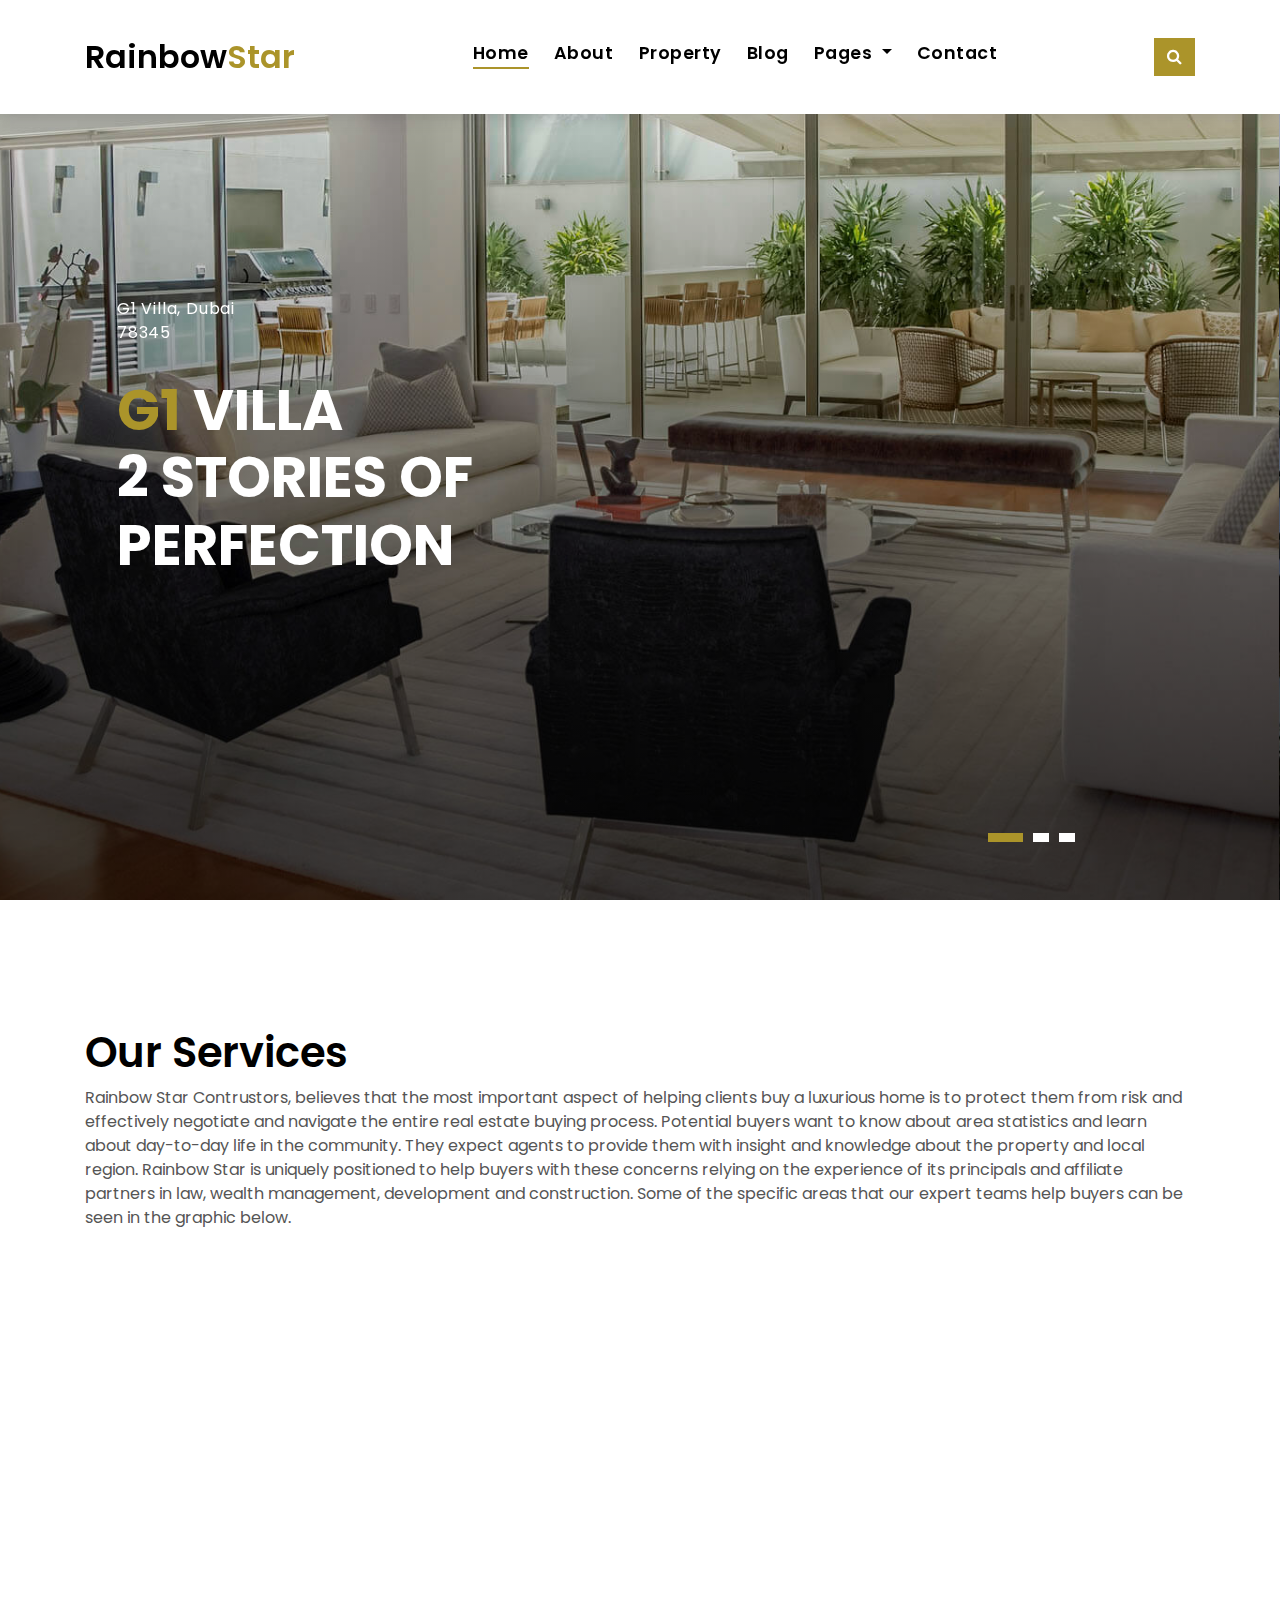
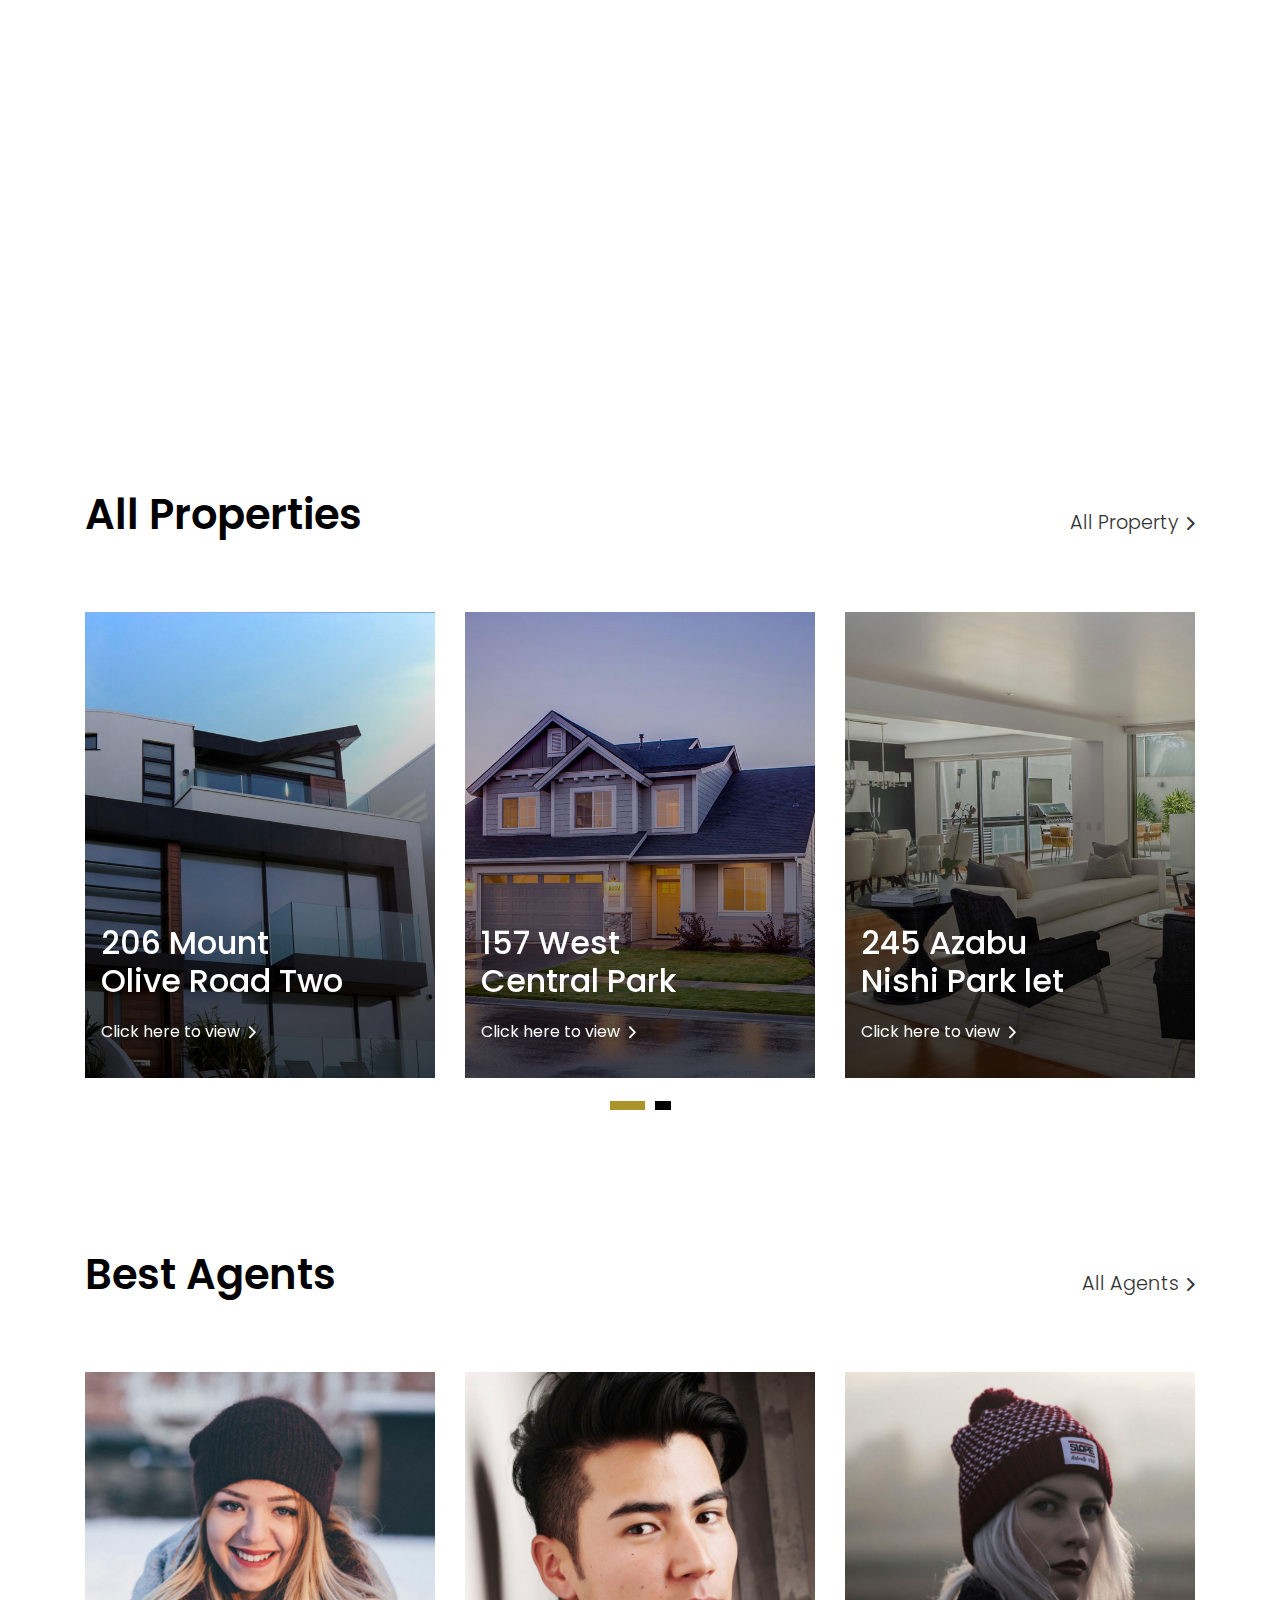
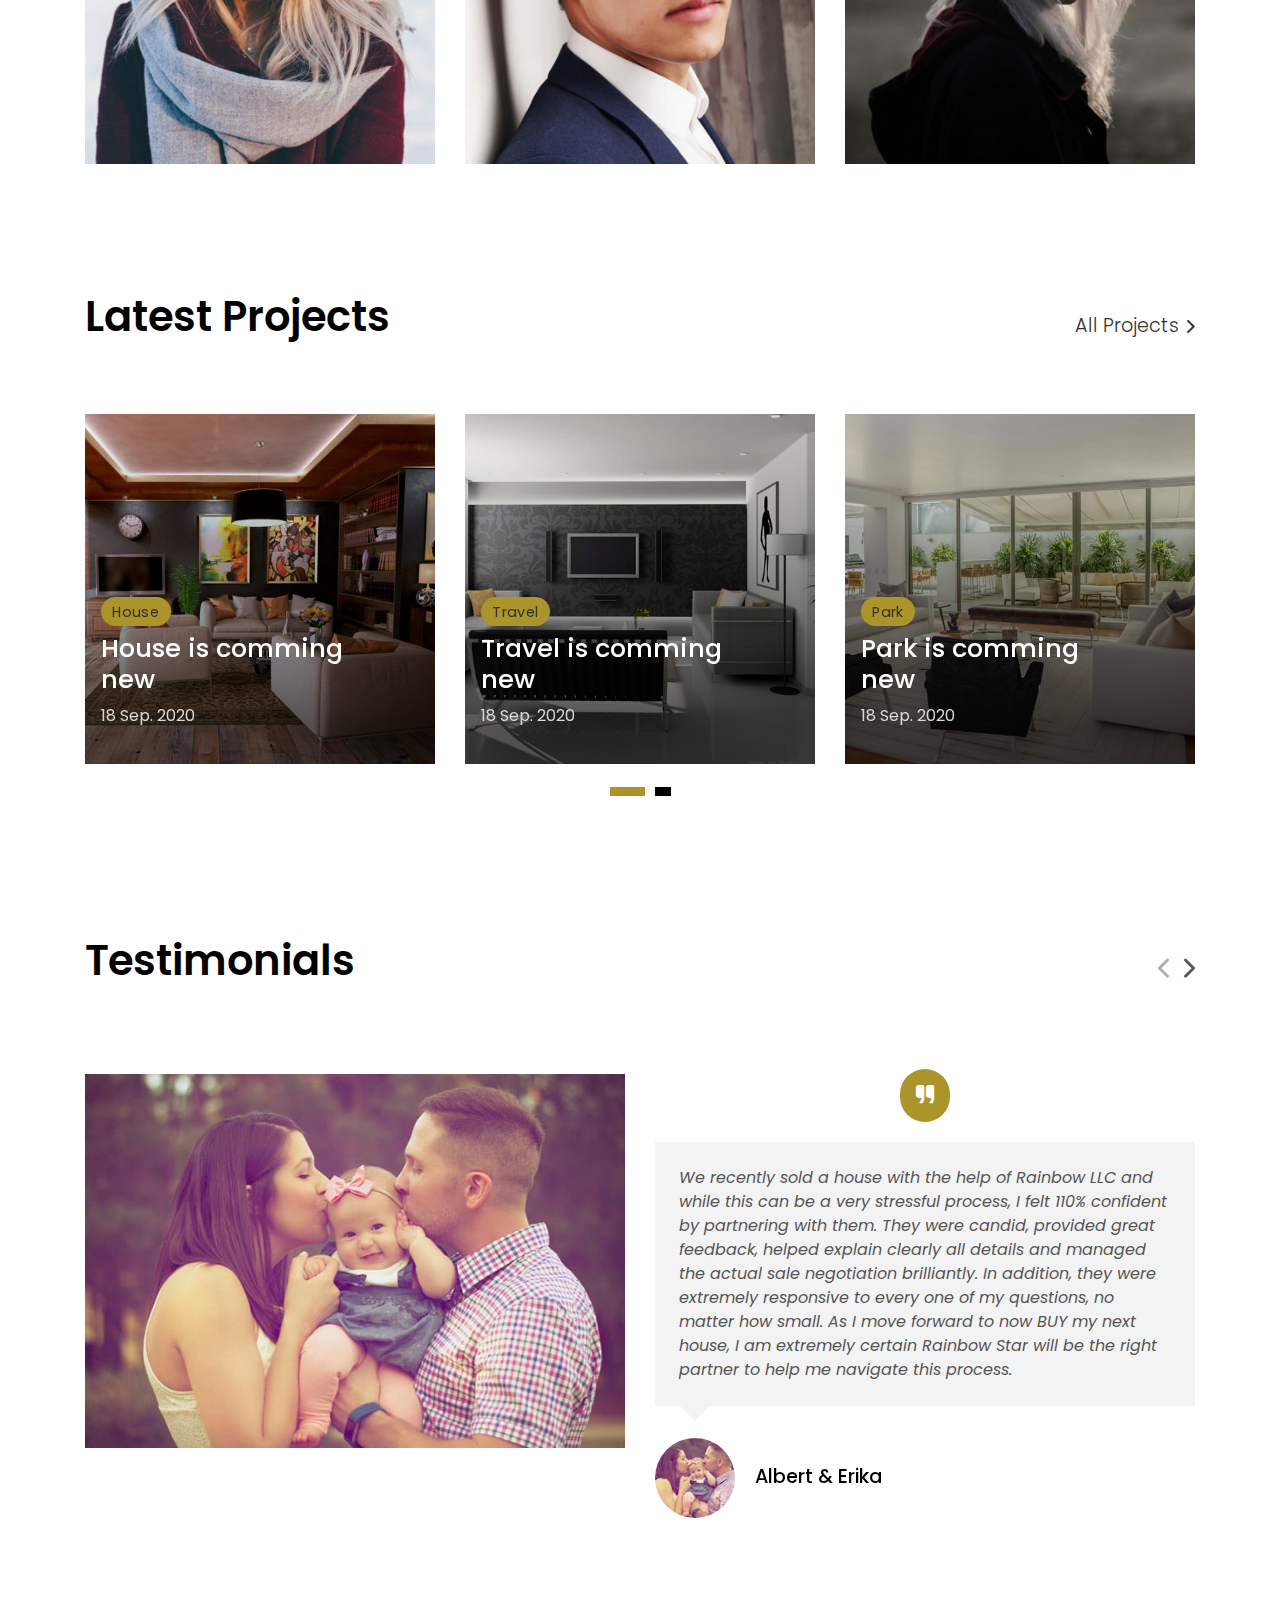
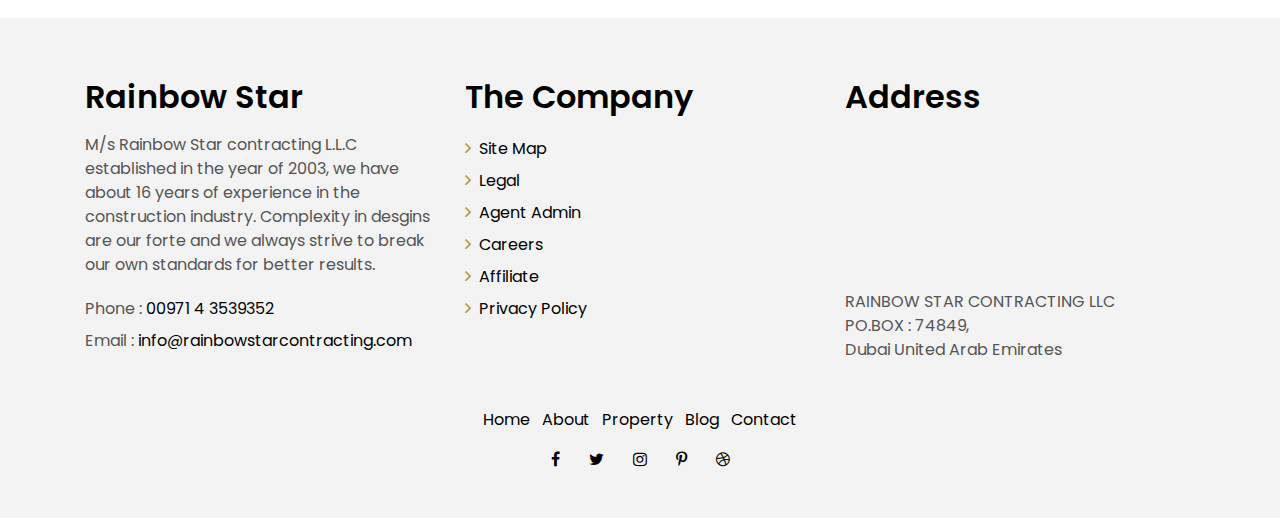
<file: index.html>
<!DOCTYPE html>
<html lang="en">
<head>
  <meta charset="utf-8">
  <title>Rainbow Star Construction</title>
  <meta content="width=device-width, initial-scale=1.0" name="viewport">
  <meta content="" name="keywords">
  <meta content="" name="description">

  <!-- Favicons -->
  <link href="img/logo.png" rel="icon">
  <link href="img/apple-touch-icon.png" rel="apple-touch-icon">

  <!-- Google Fonts -->
  <link href="https://fonts.googleapis.com/css?family=Poppins:300,400,500,600,700" rel="stylesheet">

  <!-- Bootstrap CSS File -->
  <link href="lib/bootstrap/css/bootstrap.min.css" rel="stylesheet">

  <!-- Libraries CSS Files -->
  <link href="lib/font-awesome/css/font-awesome.min.css" rel="stylesheet">
  <link href="lib/animate/animate.min.css" rel="stylesheet">
  <link href="lib/ionicons/css/ionicons.min.css" rel="stylesheet">
  <link href="lib/owlcarousel/assets/owl.carousel.min.css" rel="stylesheet">

  <!-- Main Stylesheet File -->
  <link href="css/style.css" rel="stylesheet">


</head>

<body>

  <div class="click-closed"></div>
  <!--/ Form Search Star /-->
  <div class="box-collapse">
    <div class="title-box-d">
      <h3 class="title-d">Search Property</h3>
    </div>
    <span class="close-box-collapse right-boxed ion-ios-close"></span>
    <div class="box-collapse-wrap form">
      <form class="form-a">
        <div class="row">
          <div class="col-md-12 mb-2">
            <div class="form-group">
              <label for="Type">Keyword</label>
              <input type="text" class="form-control form-control-lg form-control-a" placeholder="Keyword">
            </div>
          </div>
          <div class="col-md-6 mb-2">
            <div class="form-group">
              <label for="Type">Type</label>
              <select class="form-control form-control-lg form-control-a" id="Type">
                <option>All Type</option>
                <option>For Rent</option>
                <option>For Sale</option>
                <option>Open House</option>
              </select>
            </div>
          </div>
          <div class="col-md-6 mb-2">
            <div class="form-group">
              <label for="city">City</label>
              <select class="form-control form-control-lg form-control-a" id="city">
                <option>All City</option>
                <option>Alabama</option>
                <option>Arizona</option>
                <option>California</option>
                <option>Colorado</option>
              </select>
            </div>
          </div>
          <div class="col-md-6 mb-2">
            <div class="form-group">
              <label for="bedrooms">Bedrooms</label>
              <select class="form-control form-control-lg form-control-a" id="bedrooms">
                <option>Any</option>
                <option>01</option>
                <option>02</option>
                <option>03</option>
              </select>
            </div>
          </div>
          <div class="col-md-6 mb-2">
            <div class="form-group">
              <label for="garages">Garages</label>
              <select class="form-control form-control-lg form-control-a" id="garages">
                <option>Any</option>
                <option>01</option>
                <option>02</option>
                <option>03</option>
                <option>04</option>
              </select>
            </div>
          </div>
          <div class="col-md-6 mb-2">
            <div class="form-group">
              <label for="bathrooms">Bathrooms</label>
              <select class="form-control form-control-lg form-control-a" id="bathrooms">
                <option>Any</option>
                <option>01</option>
                <option>02</option>
                <option>03</option>
              </select>
            </div>
          </div>
          <div class="col-md-6 mb-2">
            <div class="form-group">
              <label for="price">Min Price</label>
              <select class="form-control form-control-lg form-control-a" id="price">
                <option>Unlimite</option>
                <option>$50,000</option>
                <option>$100,000</option>
                <option>$150,000</option>
                <option>$200,000</option>
              </select>
            </div>
          </div>
          <div class="col-md-12">
            <button type="submit" class="btn btn-b">Search Property</button>
          </div>
        </div>
      </form>
    </div>
  </div>
  <!--/ Form Search End /-->

  <!--/ Nav Star /-->
  <nav class="navbar navbar-default navbar-trans navbar-expand-lg fixed-top">
    <div class="container">
      <button class="navbar-toggler collapsed" type="button" data-toggle="collapse" data-target="#navbarDefault"
        aria-controls="navbarDefault" aria-expanded="false" aria-label="Toggle navigation">
        <span></span>
        <span></span>
        <span></span>
      </button>
      <a class="navbar-brand text-brand" href="index.html">Rainbow<span class="color-b">Star</span></a>
      <button type="button" class="btn btn-link nav-search navbar-toggle-box-collapse d-md-none" data-toggle="collapse"
        data-target="#navbarTogglerDemo01" aria-expanded="false">
        <span class="fa fa-search" aria-hidden="true"></span>
      </button>
      <div class="navbar-collapse collapse justify-content-center" id="navbarDefault">
        <ul class="navbar-nav">
          <li class="nav-item">
            <a class="nav-link active" href="index.html">Home</a>
          </li>
          <li class="nav-item">
            <a class="nav-link" href="about.html">About</a>
          </li>
          <li class="nav-item">
            <a class="nav-link" href="property-grid.html">Property</a>
          </li>
          <li class="nav-item">
            <a class="nav-link" href="blog-grid.html">Blog</a>
          </li>
          <li class="nav-item dropdown">
            <a class="nav-link dropdown-toggle" href="#" id="navbarDropdown" role="button" data-toggle="dropdown"
              aria-haspopup="true" aria-expanded="false">
              Pages
            </a>
            <div class="dropdown-menu" aria-labelledby="navbarDropdown">
              <a class="dropdown-item" href="property-single.html">Property Single</a>
              <a class="dropdown-item" href="blog-single.html">Blog Single</a>
              <a class="dropdown-item" href="agents-grid.html">Agents Grid</a>
              <a class="dropdown-item" href="agent-single.html">Agent Single</a>
            </div>
          </li>
          <li class="nav-item">
            <a class="nav-link" href="contact.html">Contact</a>
          </li>
        </ul>
      </div>
      <button type="button" class="btn btn-b-n navbar-toggle-box-collapse d-none d-md-block" data-toggle="collapse"
        data-target="#navbarTogglerDemo01" aria-expanded="false">
        <span class="fa fa-search" aria-hidden="true"></span>
      </button>
    </div>
  </nav>
  <!--/ Nav End /-->

  <!--/ Carousel Star /-->
  <div class="intro intro-carousel">
    <div id="carousel" class="owl-carousel owl-theme">
      <div class="carousel-item-a intro-item bg-image" style="background-image: url(img/slide-1.jpg)">
        <div class="overlay overlay-a"></div>
        <div class="intro-content display-table">
          <div class="table-cell">
            <div class="container">
              <div class="row">
                <div class="col-lg-8">
                  <div class="intro-body">
                    <p class="intro-title-top">G1 Villa, Dubai
                      <br> 78345</p>
                    <h1 class="intro-title mb-4">
                      <span class="color-b">G1 </span> Villa
                      <br> 2 stories of perfection </h1>
                    <p class="intro-subtitle intro-price">
                      <!-- <a href="#"><span class="price-a">rent | $ 12.000</span></a> -->
                    </p>
                  </div>
                </div>
              </div>
            </div>
          </div>
        </div>
      </div>
      <div class="carousel-item-a intro-item bg-image" style="background-image: url(img/slide-2.jpg)">
        <div class="overlay overlay-a"></div>
        <div class="intro-content display-table">
          <div class="table-cell">
            <div class="container">
              <div class="row">
                <div class="col-lg-8">
                  <div class="intro-body">
                    <p class="intro-title-top">Umm Suqeim Third, Dubai
                      <br> 18345</p>
                    <h1 class="intro-title mb-4">
                      <span class="color-b">204 </span> Rino
                      <br> Specially Built Debuting all features</h1>
                    <p class="intro-subtitle intro-price">
                      <!-- <a href="#"><span class="price-a">rent | $ 12.000</span></a> -->
                    </p>
                  </div>
                </div>
              </div>
            </div>
          </div>
        </div>
      </div>
      <div class="carousel-item-a intro-item bg-image" style="background-image: url(img/slide-3.jpg)">
        <div class="overlay overlay-a"></div>
        <div class="intro-content display-table">
          <div class="table-cell">
            <div class="container">
              <div class="row">
                <div class="col-lg-8">
                  <div class="intro-body">
                    <p class="intro-title-top">Quatar, Dubai
                      <br> 3245</p>
                    <h1 class="intro-title mb-4">
                      <span class="color-b">204 </span> Alira
                      <br> The Perfect House for You</h1>
                    <p class="intro-subtitle intro-price">
                      <!-- <a href="#"><span class="price-a">rent | $ 12.000</span></a> -->
                    </p>
                  </div>
                </div>
              </div>
            </div>
          </div>
        </div>
      </div>
    </div>
  </div>
  <!--/ Carousel end /-->

  <!--/ Services Star /-->
  <section class="section-services section-t8">
    <div class="container">
      <div class="row">
        <div class="col-md-12">
          <div class="title-wrap d-flex justify-content-between">
            <div class="title-box">
              <h2 class="title-a">Our Services</h2>
              <p class="content-c">
                Rainbow Star Contrustors, believes that the most important aspect of helping clients buy a luxurious home is to protect them from risk and effectively negotiate and navigate the entire real estate buying process. Potential buyers want to know about area statistics and learn about day-to-day life in the community. They expect agents to provide them with insight and knowledge about the property and local region. Rainbow Star is uniquely positioned to help buyers with these concerns relying on the experience of its principals and affiliate partners in law, wealth management, development and construction. Some of the specific areas that our expert teams help buyers can be seen in the graphic below.
              </p>
            </div>
          </div>
        </div>
      </div>
      <div class="row">
        <div class="col-md-4 serviceBox">
          <div class="card-box-c foo">
            <div class="card-header-c d-flex">
              <div class="card-box-ico">
                <span class="fa fa-usd"></span>
              </div>
              <div class="card-title-c align-self-center">
                <h2 class="title-c">Evaluation</h2>
              </div>
            </div>
            <div class="card-body-c">
              <ul class="content-c">
              <li>We help find the ideal location in and around any neighbourhood of your choice.</li>
              <li>Give you a detailed insight | pros and cons of builiding an ideal house in that location</li>
              <li>Future probable evaluation of the House*</li>
              </ul>
            </div>
            <div class="card-footer-c">
              <!-- <a href="#" class="link-c link-icon">Read more
                <span class="ion-ios-arrow-forward"></span>
              </a> -->
            </div>
          </div>
        </div>
        <div class="col-md-4">
          <div class="card-box-c foo">
            <div class="card-header-c d-flex">
              <div class="card-box-ico">
                <span class="fa fa-map-marker"></span>
              </div>
              <div class="card-title-c align-self-center">
                <h2 class="title-c">Local Market</h2>
              </div>
            </div>
            <div class="card-body-c">
              <ul class="content-c">
              <li>16 years of experience has helped a lot in figuring out each piece of sqt ft in Dubai</li>
              <li>Detailed list of lifestyle amenities surrounding the place of your future house</li>
              <li>Does it have pet-friendly rentals? What are the crime rates? How are the schools? Get important local information on the area you're most interested in.</li>
              </ul>
            </div>
            <!-- <div class="card-footer-c">
              <a href="#" class="link-c link-icon">Read more
                <span class="ion-ios-arrow-forward"></span>
              </a>
            </div> -->
          </div>
        </div>
        <div class="col-md-4 serviceBox">
          <div class="card-box-c foo">
            <div class="card-header-c d-flex">
              <div class="card-box-ico">
                <span class="fa fa-users"></span>
              </div>
              <div class="card-title-c align-self-center">
                <h2 class="title-c">Concierge Services</h2>
              </div>
            </div>
            <div class="card-body-c">
              <ul class="content-c">
              <li>Executive transportation to preview real estate properties</li>
              <li>Travel logistics and airport pickup for out of town buyers</li>
              <li>Security services for high profile business and celebrity clients</li>
              </ul>
            </div>
            <!-- <div class="card-footer-c">
              <a href="#" class="link-c link-icon">Read more
                <span class="ion-ios-arrow-forward"></span>
              </a>
            </div> -->
          </div>
        </div>
        <div class="col-md-4 serviceBox">
          <div class="card-box-c foo">
            <div class="card-header-c d-flex">
              <div class="card-box-ico">
                <span class="fa fa-id-card"></span>
              </div>
              <div class="card-title-c align-self-center">
                <h2 class="title-c">Escrow Services</h2>
              </div>
            </div>
            <div class="card-body-c">
              <ul class="content-c">
              <li>Assistance with escrow services from start to finish</li>
              <li>Referrals to mortgage professionals and insurance resources</li>
              </ul>
            </div>
            <!-- <div class="card-footer-c">
              <a href="#" class="link-c link-icon">Read more
                <span class="ion-ios-arrow-forward"></span>
              </a>
            </div> -->
          </div>
        </div>
      </div>
    </div>
  </section>
  <!--/ Services End /-->

  <!--/ Property Star /-->
  <section class="section-property section-t8">
    <div class="container">
      <div class="row">
        <div class="col-md-12">
          <div class="title-wrap d-flex justify-content-between">
            <div class="title-box">
              <h2 class="title-a">All Properties</h2>
            </div>
            <div class="title-link">
              <a href="property-grid.html">All Property
                <span class="ion-ios-arrow-forward"></span>
              </a>
            </div>
          </div>
        </div>
      </div>
      <div id="property-carousel" class="owl-carousel owl-theme">
        <div class="carousel-item-b">
          <div class="card-box-a card-shadow">
            <div class="img-box-a">
              <img src="img/property-6.jpg" alt="" class="img-a img-fluid">
            </div>
            <div class="card-overlay">
              <div class="card-overlay-a-content">
                <div class="card-header-a">
                  <h2 class="card-title-a">
                    <a href="property-single.html">206 Mount
                      <br /> Olive Road Two</a>
                  </h2>
                </div>
                <div class="card-body-a">
                  <div class="price-box d-flex">
                    <!-- <span class="price-a">rent | $ 12.000</span> -->
                  </div>
                  <a href="#" class="link-a">Click here to view
                    <span class="ion-ios-arrow-forward"></span>
                  </a>
                </div>
                <div class="card-footer-a">
                  <ul class="card-info d-flex justify-content-around">
                    <li>
                      <h4 class="card-info-title">Area</h4>
                      <span>340m
                        <sup>2</sup>
                      </span>
                    </li>
                    <li>
                      <h4 class="card-info-title">Beds</h4>
                      <span>2</span>
                    </li>
                    <li>
                      <h4 class="card-info-title">Baths</h4>
                      <span>4</span>
                    </li>
                    <li>
                      <h4 class="card-info-title">Garages</h4>
                      <span>1</span>
                    </li>
                  </ul>
                </div>
              </div>
            </div>
          </div>
        </div>
        <div class="carousel-item-b">
          <div class="card-box-a card-shadow">
            <div class="img-box-a">
              <img src="img/property-3.jpg" alt="" class="img-a img-fluid">
            </div>
            <div class="card-overlay">
              <div class="card-overlay-a-content">
                <div class="card-header-a">
                  <h2 class="card-title-a">
                    <a href="property-single.html">157 West
                      <br /> Central Park</a>
                  </h2>
                </div>
                <div class="card-body-a">
                  <div class="price-box d-flex">
                    <!-- <span class="price-a">rent | $ 12.000</span> -->
                  </div>
                  <a href="property-single.html" class="link-a">Click here to view
                    <span class="ion-ios-arrow-forward"></span>
                  </a>
                </div>
                <div class="card-footer-a">
                  <ul class="card-info d-flex justify-content-around">
                    <li>
                      <h4 class="card-info-title">Area</h4>
                      <span>340m
                        <sup>2</sup>
                      </span>
                    </li>
                    <li>
                      <h4 class="card-info-title">Beds</h4>
                      <span>2</span>
                    </li>
                    <li>
                      <h4 class="card-info-title">Baths</h4>
                      <span>4</span>
                    </li>
                    <li>
                      <h4 class="card-info-title">Garages</h4>
                      <span>1</span>
                    </li>
                  </ul>
                </div>
              </div>
            </div>
          </div>
        </div>
        <div class="carousel-item-b">
          <div class="card-box-a card-shadow">
            <div class="img-box-a">
              <img src="img/property-7.jpg" alt="" class="img-a img-fluid">
            </div>
            <div class="card-overlay">
              <div class="card-overlay-a-content">
                <div class="card-header-a">
                  <h2 class="card-title-a">
                    <a href="property-single.html">245 Azabu
                      <br /> Nishi Park let</a>
                  </h2>
                </div>
                <div class="card-body-a">
                  <div class="price-box d-flex">
                    <!-- <span class="price-a">rent | $ 12.000</span> -->
                  </div>
                  <a href="property-single.html" class="link-a">Click here to view
                    <span class="ion-ios-arrow-forward"></span>
                  </a>
                </div>
                <div class="card-footer-a">
                  <ul class="card-info d-flex justify-content-around">
                    <li>
                      <h4 class="card-info-title">Area</h4>
                      <span>340m
                        <sup>2</sup>
                      </span>
                    </li>
                    <li>
                      <h4 class="card-info-title">Beds</h4>
                      <span>2</span>
                    </li>
                    <li>
                      <h4 class="card-info-title">Baths</h4>
                      <span>4</span>
                    </li>
                    <li>
                      <h4 class="card-info-title">Garages</h4>
                      <span>1</span>
                    </li>
                  </ul>
                </div>
              </div>
            </div>
          </div>
        </div>
        <div class="carousel-item-b">
          <div class="card-box-a card-shadow">
            <div class="img-box-a">
              <img src="img/property-10.jpg" alt="" class="img-a img-fluid">
            </div>
            <div class="card-overlay">
              <div class="card-overlay-a-content">
                <div class="card-header-a">
                  <h2 class="card-title-a">
                    <a href="property-single.html">204 Montal
                      <br /> South Bela Two</a>
                  </h2>
                </div>
                <div class="card-body-a">
                  <div class="price-box d-flex">
                    <!-- <span class="price-a">rent | $ 12.000</span> -->
                  </div>
                  <a href="property-single.html" class="link-a">Click here to view
                    <span class="ion-ios-arrow-forward"></span>
                  </a>
                </div>
                <div class="card-footer-a">
                  <ul class="card-info d-flex justify-content-around">
                    <li>
                      <h4 class="card-info-title">Area</h4>
                      <span>340m
                        <sup>2</sup>
                      </span>
                    </li>
                    <li>
                      <h4 class="card-info-title">Beds</h4>
                      <span>2</span>
                    </li>
                    <li>
                      <h4 class="card-info-title">Baths</h4>
                      <span>4</span>
                    </li>
                    <li>
                      <h4 class="card-info-title">Garages</h4>
                      <span>1</span>
                    </li>
                  </ul>
                </div>
              </div>
            </div>
          </div>
        </div>
      </div>
    </div>
  </section>
  <!--/ Property End /-->

  <!--/ Agents Star /-->
  <section class="section-agents section-t8">
    <div class="container">
      <div class="row">
        <div class="col-md-12">
          <div class="title-wrap d-flex justify-content-between">
            <div class="title-box">
              <h2 class="title-a">Best Agents</h2>
            </div>
            <div class="title-link">
              <a href="agents-grid.html">All Agents
                <span class="ion-ios-arrow-forward"></span>
              </a>
            </div>
          </div>
        </div>
      </div>
      <div class="row">
        <div class="col-md-4">
          <div class="card-box-d">
            <div class="card-img-d">
              <img src="img/agent-4.jpg" alt="" class="img-d img-fluid">
            </div>
            <div class="card-overlay card-overlay-hover">
              <div class="card-header-d">
                <div class="card-title-d align-self-center">
                  <h3 class="title-d">
                    <a href="agent-single.html" class="link-two">Margaret Sotillo
                      <br> Escala</a>
                  </h3>
                </div>
              </div>
              <div class="card-body-d">
                <p class="content-d color-text-a">
                  Sed porttitor lectus nibh, Cras ultricies ligula sed magna dictum porta two.
                </p>
                <div class="info-agents color-a">
                  <p>
                    <strong>Phone: </strong> +54 356 945234</p>
                  <p>
                    <strong>Email: </strong> agents@example.com</p>
                </div>
              </div>
              <div class="card-footer-d">
                <div class="socials-footer d-flex justify-content-center">
                  <ul class="list-inline">
                    <li class="list-inline-item">
                      <a href="#" class="link-one">
                        <i class="fa fa-facebook" aria-hidden="true"></i>
                      </a>
                    </li>
                    <li class="list-inline-item">
                      <a href="#" class="link-one">
                        <i class="fa fa-twitter" aria-hidden="true"></i>
                      </a>
                    </li>
                    <li class="list-inline-item">
                      <a href="#" class="link-one">
                        <i class="fa fa-instagram" aria-hidden="true"></i>
                      </a>
                    </li>
                    <li class="list-inline-item">
                      <a href="#" class="link-one">
                        <i class="fa fa-pinterest-p" aria-hidden="true"></i>
                      </a>
                    </li>
                    <li class="list-inline-item">
                      <a href="#" class="link-one">
                        <i class="fa fa-dribbble" aria-hidden="true"></i>
                      </a>
                    </li>
                  </ul>
                </div>
              </div>
            </div>
          </div>
        </div>
        <div class="col-md-4">
          <div class="card-box-d">
            <div class="card-img-d">
              <img src="img/agent-1.jpg" alt="" class="img-d img-fluid">
            </div>
            <div class="card-overlay card-overlay-hover">
              <div class="card-header-d">
                <div class="card-title-d align-self-center">
                  <h3 class="title-d">
                    <a href="agent-single.html" class="link-two">Stiven Spilver
                      <br> Darw</a>
                  </h3>
                </div>
              </div>
              <div class="card-body-d">
                <p class="content-d color-text-a">
                  Sed porttitor lectus nibh, Cras ultricies ligula sed magna dictum porta two.
                </p>
                <div class="info-agents color-a">
                  <p>
                    <strong>Phone: </strong> +54 356 945234</p>
                  <p>
                    <strong>Email: </strong> agents@example.com</p>
                </div>
              </div>
              <div class="card-footer-d">
                <div class="socials-footer d-flex justify-content-center">
                  <ul class="list-inline">
                    <li class="list-inline-item">
                      <a href="#" class="link-one">
                        <i class="fa fa-facebook" aria-hidden="true"></i>
                      </a>
                    </li>
                    <li class="list-inline-item">
                      <a href="#" class="link-one">
                        <i class="fa fa-twitter" aria-hidden="true"></i>
                      </a>
                    </li>
                    <li class="list-inline-item">
                      <a href="#" class="link-one">
                        <i class="fa fa-instagram" aria-hidden="true"></i>
                      </a>
                    </li>
                    <li class="list-inline-item">
                      <a href="#" class="link-one">
                        <i class="fa fa-pinterest-p" aria-hidden="true"></i>
                      </a>
                    </li>
                    <li class="list-inline-item">
                      <a href="#" class="link-one">
                        <i class="fa fa-dribbble" aria-hidden="true"></i>
                      </a>
                    </li>
                  </ul>
                </div>
              </div>
            </div>
          </div>
        </div>
        <div class="col-md-4">
          <div class="card-box-d">
            <div class="card-img-d">
              <img src="img/agent-5.jpg" alt="" class="img-d img-fluid">
            </div>
            <div class="card-overlay card-overlay-hover">
              <div class="card-header-d">
                <div class="card-title-d align-self-center">
                  <h3 class="title-d">
                    <a href="agent-single.html" class="link-two">Emma Toledo
                      <br> Cascada</a>
                  </h3>
                </div>
              </div>
              <div class="card-body-d">
                <p class="content-d color-text-a">
                  Sed porttitor lectus nibh, Cras ultricies ligula sed magna dictum porta two.
                </p>
                <div class="info-agents color-a">
                  <p>
                    <strong>Phone: </strong> +54 356 945234</p>
                  <p>
                    <strong>Email: </strong> agents@example.com</p>
                </div>
              </div>
              <div class="card-footer-d">
                <div class="socials-footer d-flex justify-content-center">
                  <ul class="list-inline">
                    <li class="list-inline-item">
                      <a href="#" class="link-one">
                        <i class="fa fa-facebook" aria-hidden="true"></i>
                      </a>
                    </li>
                    <li class="list-inline-item">
                      <a href="#" class="link-one">
                        <i class="fa fa-twitter" aria-hidden="true"></i>
                      </a>
                    </li>
                    <li class="list-inline-item">
                      <a href="#" class="link-one">
                        <i class="fa fa-instagram" aria-hidden="true"></i>
                      </a>
                    </li>
                    <li class="list-inline-item">
                      <a href="#" class="link-one">
                        <i class="fa fa-pinterest-p" aria-hidden="true"></i>
                      </a>
                    </li>
                    <li class="list-inline-item">
                      <a href="#" class="link-one">
                        <i class="fa fa-dribbble" aria-hidden="true"></i>
                      </a>
                    </li>
                  </ul>
                </div>
              </div>
            </div>
          </div>
        </div>
      </div>
    </div>
  </section>
  <!--/ Agents End /-->

  <!--/ News Star /-->
  <section class="section-news section-t8">
    <div class="container">
      <div class="row">
        <div class="col-md-12">
          <div class="title-wrap d-flex justify-content-between">
            <div class="title-box">
              <h2 class="title-a">Latest Projects</h2>
            </div>
            <div class="title-link">
              <a href="blog-grid.html">All Projects
                <span class="ion-ios-arrow-forward"></span>
              </a>
            </div>
          </div>
        </div>
      </div>
      <div id="new-carousel" class="owl-carousel owl-theme">
        <div class="carousel-item-c">
          <div class="card-box-b card-shadow news-box">
            <div class="img-box-b">
              <img src="img/post-2.jpg" alt="" class="img-b img-fluid">
            </div>
            <div class="card-overlay">
              <div class="card-header-b">
                <div class="card-category-b">
                  <a href="#" class="category-b">House</a>
                </div>
                <div class="card-title-b">
                  <h2 class="title-2">
                    <a href="blog-single.html">House is comming
                      <br> new</a>
                  </h2>
                </div>
                <div class="card-date">
                  <span class="date-b">18 Sep. 2020</span>
                </div>
              </div>
            </div>
          </div>
        </div>
        <div class="carousel-item-c">
          <div class="card-box-b card-shadow news-box">
            <div class="img-box-b">
              <img src="img/post-5.jpg" alt="" class="img-b img-fluid">
            </div>
            <div class="card-overlay">
              <div class="card-header-b">
                <div class="card-category-b">
                  <a href="#" class="category-b">Travel</a>
                </div>
                <div class="card-title-b">
                  <h2 class="title-2">
                    <a href="blog-single.html">Travel is comming
                      <br> new</a>
                  </h2>
                </div>
                <div class="card-date">
                  <span class="date-b">18 Sep. 2020</span>
                </div>
              </div>
            </div>
          </div>
        </div>
        <div class="carousel-item-c">
          <div class="card-box-b card-shadow news-box">
            <div class="img-box-b">
              <img src="img/post-7.jpg" alt="" class="img-b img-fluid">
            </div>
            <div class="card-overlay">
              <div class="card-header-b">
                <div class="card-category-b">
                  <a href="#" class="category-b">Park</a>
                </div>
                <div class="card-title-b">
                  <h2 class="title-2">
                    <a href="blog-single.html">Park is comming
                      <br> new</a>
                  </h2>
                </div>
                <div class="card-date">
                  <span class="date-b">18 Sep. 2020</span>
                </div>
              </div>
            </div>
          </div>
        </div>
        <div class="carousel-item-c">
          <div class="card-box-b card-shadow news-box">
            <div class="img-box-b">
              <img src="img/post-3.jpg" alt="" class="img-b img-fluid">
            </div>
            <div class="card-overlay">
              <div class="card-header-b">
                <div class="card-category-b">
                  <a href="#" class="category-b">Travel</a>
                </div>
                <div class="card-title-b">
                  <h2 class="title-2">
                    <a href="#">Travel is comming
                      <br> new</a>
                  </h2>
                </div>
                <div class="card-date">
                  <span class="date-b">18 Sep. 2017</span>
                </div>
              </div>
            </div>
          </div>
        </div>
      </div>
    </div>
  </section>
  <!--/ News End /-->

  <!--/ Testimonials Star /-->
  <section class="section-testimonials section-t8 nav-arrow-a">
    <div class="container">
      <div class="row">
        <div class="col-md-12">
          <div class="title-wrap d-flex justify-content-between">
            <div class="title-box">
              <h2 class="title-a">Testimonials</h2>
            </div>
          </div>
        </div>
      </div>
      <div id="testimonial-carousel" class="owl-carousel owl-arrow">
        <div class="carousel-item-a">
          <div class="testimonials-box">
            <div class="row">
              <div class="col-sm-12 col-md-6">
                <div class="testimonial-img">
                  <img src="img/testimonial-1.jpg" alt="" class="img-fluid">
                </div>
              </div>
              <div class="col-sm-12 col-md-6">
                <div class="testimonial-ico">
                  <span class="ion-ios-quote"></span>
                </div>
                <div class="testimonials-content">
                  <p class="testimonial-text">
                      We recently sold a house with the help of Rainbow LLC and while this can be a very stressful process, I felt 110% confident by partnering with them. They were candid, provided great feedback, helped explain clearly all details and managed the actual sale negotiation brilliantly. In addition, they were extremely responsive  to every one of my questions, no matter how small. As I move forward to now BUY my next house, I am extremely certain Rainbow Star will be the right partner to help me navigate this process.
                  </p>
                </div>
                <div class="testimonial-author-box">
                  <img src="img/mini-testimonial-1.jpg" alt="" class="testimonial-avatar">
                  <h5 class="testimonial-author">Albert & Erika</h5>
                </div>
              </div>
            </div>
          </div>
        </div>
        <div class="carousel-item-a">
          <div class="testimonials-box">
            <div class="row">
              <div class="col-sm-12 col-md-6">
                <div class="testimonial-img">
                  <img src="img/testimonial-2.jpg" alt="" class="img-fluid">
                </div>
              </div>
              <div class="col-sm-12 col-md-6">
                <div class="testimonial-ico">
                  <span class="ion-ios-quote"></span>
                </div>
                <div class="testimonials-content">
                  <p class="testimonial-text">
                      "You were such a huge help to Brandon & me. Rainbow Star Group went the extra mile and kept us informed on any house you thought might fit our needs. I would highly recommend you to anyone I know needing the services of a Realtor. You were always willing to go the extra mile. Thanks for making the whole transaction so easy!" 
                  </p>
                </div>
                <div class="testimonial-author-box">
                  <img src="img/mini-testimonial-2.jpg" alt="" class="testimonial-avatar">
                  <h5 class="testimonial-author">Brandon & Emma</h5>
                </div>
              </div>
            </div>
          </div>
        </div>
      </div>
    </div>
  </section>
  <!--/ Testimonials End /-->

  <!--/ footer Star /-->
  <section class="section-footer">
    <div class="container">
      <div class="row">
        <div class="col-sm-12 col-md-4">
          <div class="widget-a">
            <div class="w-header-a">
              <h3 class="w-title-a text-brand">Rainbow Star</h3>
            </div>
            <div class="w-body-a">
              <p class="w-text-a color-text-a">
                M/s Rainbow Star contracting L.L.C established in the year of 2003, we have about 16 years of experience in the construction industry. Complexity in desgins are our forte and we always strive to break our own standards for better results. 
              </p>
            </div>
            <div class="w-footer-a">
              <ul class="list-unstyled">
                <li class="color-a">
                  <span class="color-text-a">Phone :</span> 00971 4 3539352</li>
                <li class="color-a">
                  <span class="color-text-a">Email :</span> info@rainbowstarcontracting.com</li>
              </ul>
            </div>
          </div>
        </div>
        <div class="col-sm-12 col-md-4 section-md-t3">
          <div class="widget-a">
            <div class="w-header-a">
              <h3 class="w-title-a text-brand">The Company</h3>
            </div>
            <div class="w-body-a">
              <div class="w-body-a">
                <ul class="list-unstyled">
                  <li class="item-list-a">
                    <i class="fa fa-angle-right"></i> <a href="#">Site Map</a>
                  </li>
                  <li class="item-list-a">
                    <i class="fa fa-angle-right"></i> <a href="#">Legal</a>
                  </li>
                  <li class="item-list-a">
                    <i class="fa fa-angle-right"></i> <a href="#">Agent Admin</a>
                  </li>
                  <li class="item-list-a">
                    <i class="fa fa-angle-right"></i> <a href="#">Careers</a>
                  </li>
                  <li class="item-list-a">
                    <i class="fa fa-angle-right"></i> <a href="#">Affiliate</a>
                  </li>
                  <li class="item-list-a">
                    <i class="fa fa-angle-right"></i> <a href="#">Privacy Policy</a>
                  </li>
                </ul>
              </div>
            </div>
          </div>
        </div>
        <div class="col-sm-12 col-md-4 section-md-t3">
          <div class="widget-a">
            <div class="w-header-a">
              <h3 class="w-title-a text-brand">Address</h3>
            </div>
            <div class="w-body-a">
              <iframe src="https://www.google.com/maps/embed?pb=!1m18!1m12!1m3!1d3608.4027721222883!2d55.29321921413927!3d25.25703298386831!2m3!1f0!2f0!3f0!3m2!1i1024!2i768!4f13.1!3m3!1m2!1s0x3e5f433c51e5df8b%3A0x59a736b1e2886370!2sRainbow%20Star%20Contracting!5e0!3m2!1sen!2sus!4v1571730414813!5m2!1sen!2sus"  frameborder="0" style="border:0;" allowfullscreen=""></iframe>
              <p class="w-text-a color-text-a">
                  RAINBOW STAR CONTRACTING LLC <br>
                  PO.BOX : 74849, <br>
                  Dubai United Arab Emirates
              </p>
            </div>
          </div>
        </div>
      </div>
    </div>
  </section>
  <footer>
    <div class="container">
      <div class="row">
        <div class="col-md-12">
          <nav class="nav-footer">
            <ul class="list-inline">
              <li class="list-inline-item">
                <a href="#">Home</a>
              </li>
              <li class="list-inline-item">
                <a href="#">About</a>
              </li>
              <li class="list-inline-item">
                <a href="#">Property</a>
              </li>
              <li class="list-inline-item">
                <a href="#">Blog</a>
              </li>
              <li class="list-inline-item">
                <a href="#">Contact</a>
              </li>
            </ul>
          </nav>
          <div class="socials-a">
            <ul class="list-inline">
              <li class="list-inline-item">
                <a href="#">
                  <i class="fa fa-facebook" aria-hidden="true"></i>
                </a>
              </li>
              <li class="list-inline-item">
                <a href="#">
                  <i class="fa fa-twitter" aria-hidden="true"></i>
                </a>
              </li>
              <li class="list-inline-item">
                <a href="#">
                  <i class="fa fa-instagram" aria-hidden="true"></i>
                </a>
              </li>
              <li class="list-inline-item">
                <a href="#">
                  <i class="fa fa-pinterest-p" aria-hidden="true"></i>
                </a>
              </li>
              <li class="list-inline-item">
                <a href="#">
                  <i class="fa fa-dribbble" aria-hidden="true"></i>
                </a>
              </li>
            </ul>
          </div>
        </div>
      </div>
    </div>
  </footer>
  <!--/ Footer End /-->

  <a href="#" class="back-to-top"><i class="fa fa-chevron-up"></i></a>
  <div id="preloader"></div>

  <!-- JavaScript Libraries -->
  <script src="lib/jquery/jquery.min.js"></script>
  <script src="lib/jquery/jquery-migrate.min.js"></script>
  <script src="lib/popper/popper.min.js"></script>
  <script src="lib/bootstrap/js/bootstrap.min.js"></script>
  <script src="lib/easing/easing.min.js"></script>
  <script src="lib/owlcarousel/owl.carousel.min.js"></script>
  <script src="lib/scrollreveal/scrollreveal.min.js"></script>
  <!-- Contact Form JavaScript File -->
  <script src="contactform/contactform.js"></script>

  <!-- Template Main Javascript File -->
  <script src="js/main.js"></script>

</body>
</html>
</file>
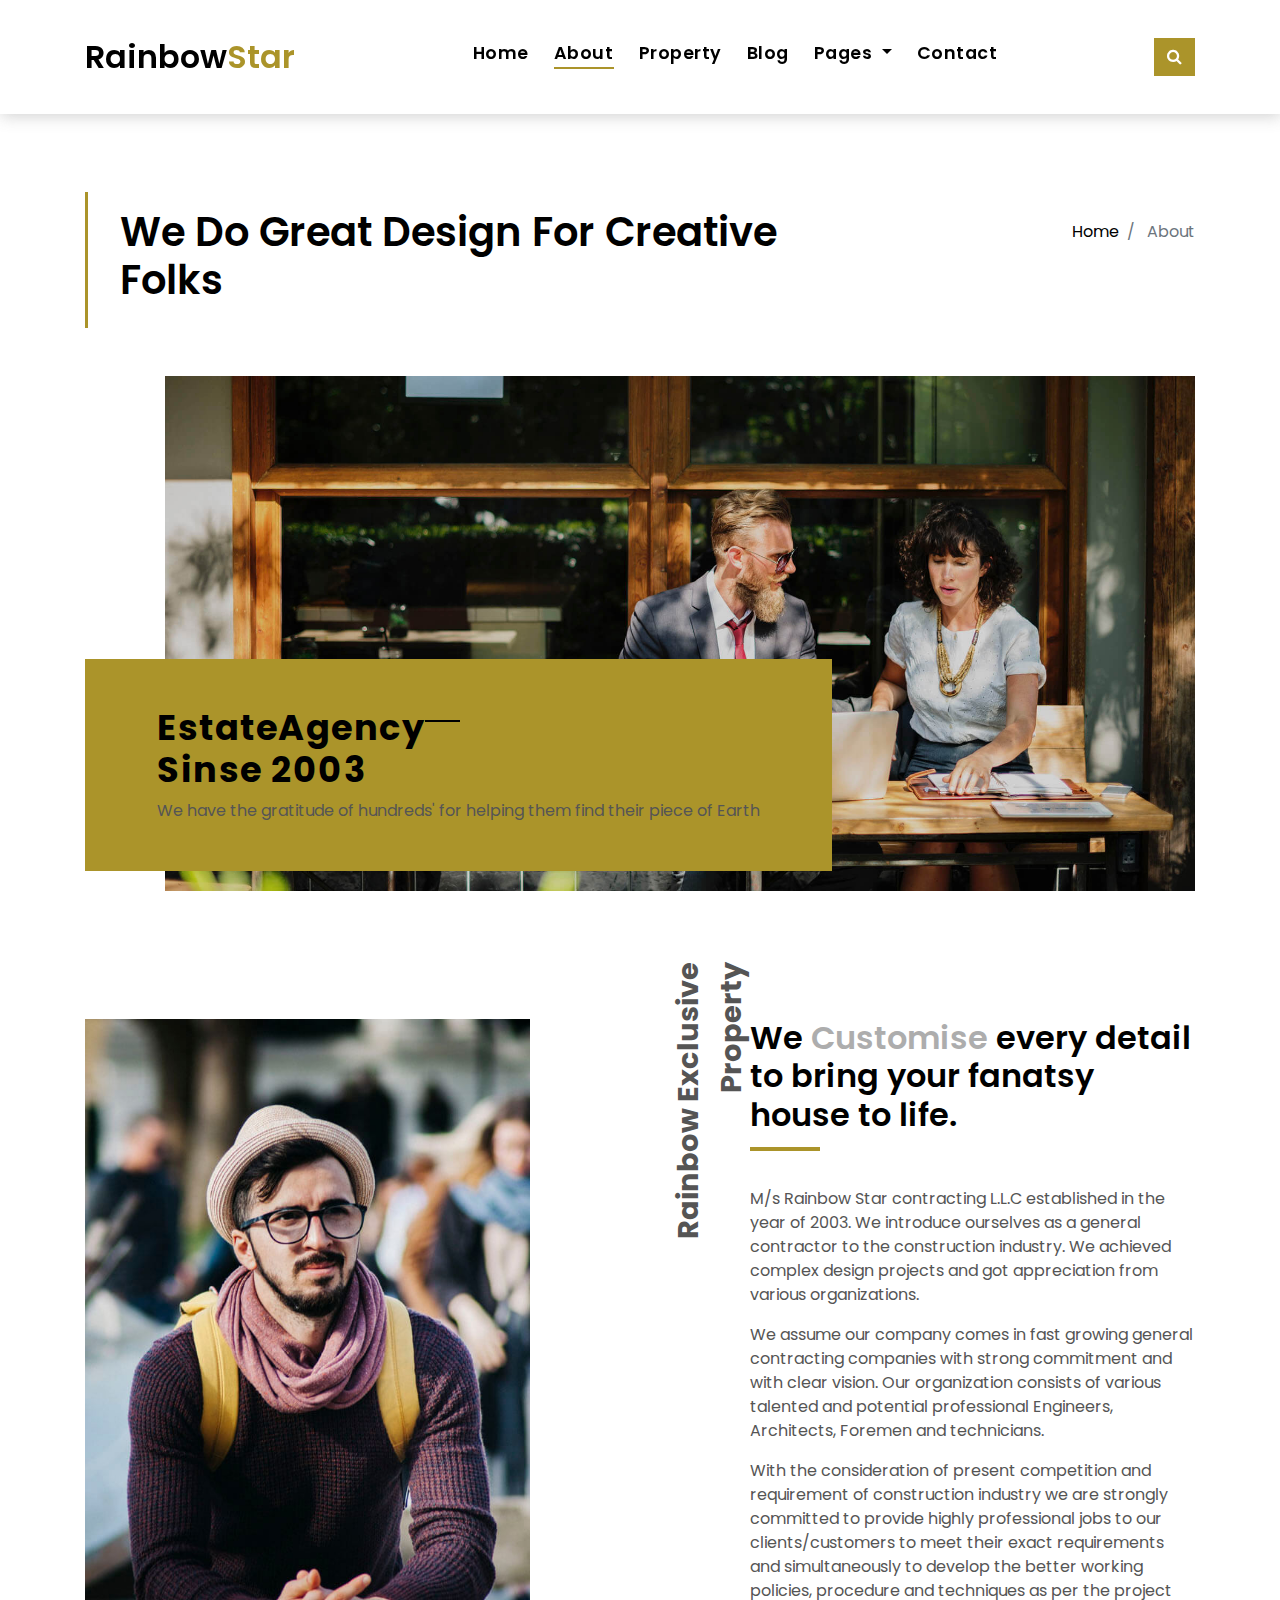
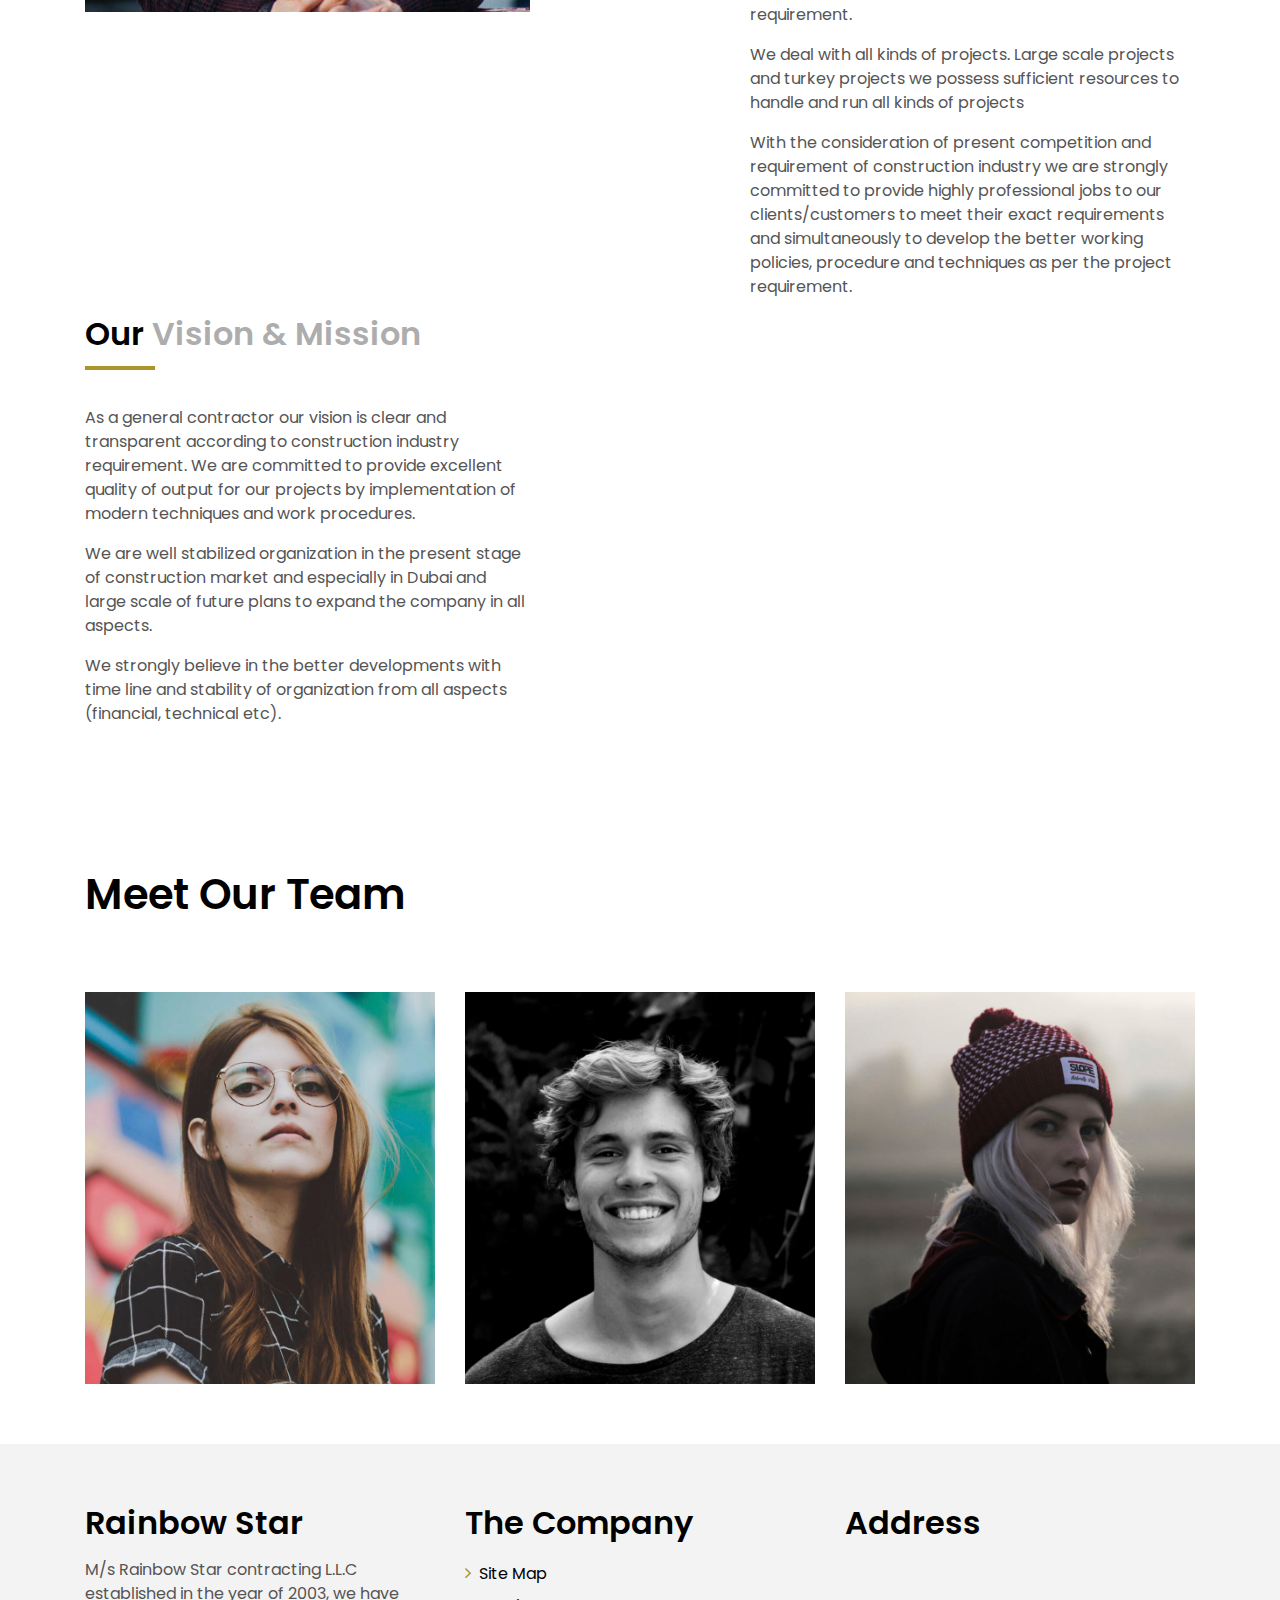
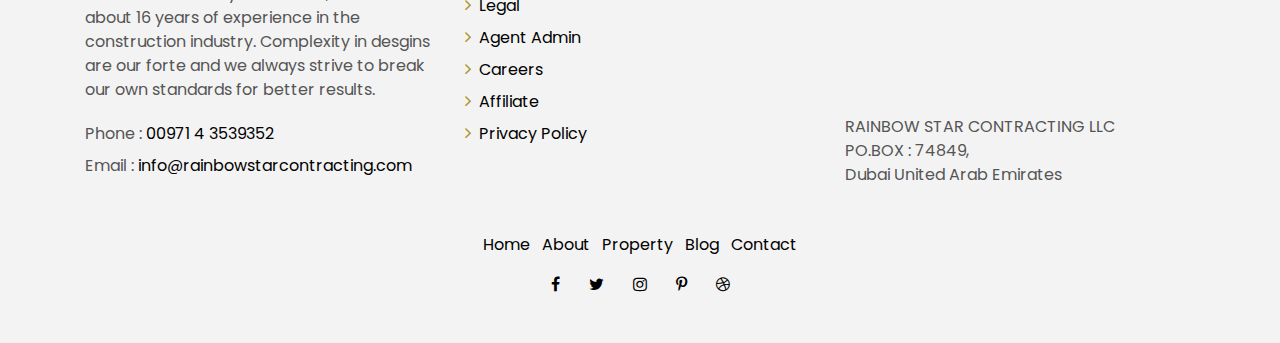
<file: about.html>
<!DOCTYPE html>
<html lang="en">
<head>
  <meta charset="utf-8">
  <title>Rainbow Star Contracting - About Us</title>
  <meta content="width=device-width, initial-scale=1.0" name="viewport">
  <meta content="" name="keywords">
  <meta content="" name="description">

  <!-- Favicons -->
  <link href="img/logo.png" rel="icon">
  <link href="img/apple-touch-icon.png" rel="apple-touch-icon">

  <!-- Google Fonts -->
  <link href="https://fonts.googleapis.com/css?family=Poppins:300,400,500,600,700" rel="stylesheet">

  <!-- Bootstrap CSS File -->
  <link href="lib/bootstrap/css/bootstrap.min.css" rel="stylesheet">

  <!-- Libraries CSS Files -->
  <link href="lib/font-awesome/css/font-awesome.min.css" rel="stylesheet">
  <link href="lib/animate/animate.min.css" rel="stylesheet">
  <link href="lib/ionicons/css/ionicons.min.css" rel="stylesheet">
  <link href="lib/owlcarousel/assets/owl.carousel.min.css" rel="stylesheet">

  <!-- Main Stylesheet File -->
  <link href="css/style.css" rel="stylesheet">
</head>

<body>

  <div class="click-closed"></div>
  <!--/ Form Search Star /-->
  <div class="box-collapse">
    <div class="title-box-d">
      <h3 class="title-d">Search Property</h3>
    </div>
    <span class="close-box-collapse right-boxed ion-ios-close"></span>
    <div class="box-collapse-wrap form">
      <form class="form-a">
        <div class="row">
          <div class="col-md-12 mb-2">
            <div class="form-group">
              <label for="Type">Keyword</label>
              <input type="text" class="form-control form-control-lg form-control-a" placeholder="Keyword">
            </div>
          </div>
          <div class="col-md-6 mb-2">
            <div class="form-group">
              <label for="Type">Type</label>
              <select class="form-control form-control-lg form-control-a" id="Type">
                <option>All Type</option>
                <option>For Rent</option>
                <option>For Sale</option>
                <option>Open House</option>
              </select>
            </div>
          </div>
          <div class="col-md-6 mb-2">
            <div class="form-group">
              <label for="city">City</label>
              <select class="form-control form-control-lg form-control-a" id="city">
                <option>All City</option>
                <option>Alabama</option>
                <option>Arizona</option>
                <option>California</option>
                <option>Colorado</option>
              </select>
            </div>
          </div>
          <div class="col-md-6 mb-2">
            <div class="form-group">
              <label for="bedrooms">Bedrooms</label>
              <select class="form-control form-control-lg form-control-a" id="bedrooms">
                <option>Any</option>
                <option>01</option>
                <option>02</option>
                <option>03</option>
              </select>
            </div>
          </div>
          <div class="col-md-6 mb-2">
            <div class="form-group">
              <label for="garages">Garages</label>
              <select class="form-control form-control-lg form-control-a" id="garages">
                <option>Any</option>
                <option>01</option>
                <option>02</option>
                <option>03</option>
                <option>04</option>
              </select>
            </div>
          </div>
          <div class="col-md-6 mb-2">
            <div class="form-group">
              <label for="bathrooms">Bathrooms</label>
              <select class="form-control form-control-lg form-control-a" id="bathrooms">
                <option>Any</option>
                <option>01</option>
                <option>02</option>
                <option>03</option>
              </select>
            </div>
          </div>
          <div class="col-md-6 mb-2">
            <div class="form-group">
              <label for="price">Min Price</label>
              <select class="form-control form-control-lg form-control-a" id="price">
                <option>Unlimite</option>
                <option>$50,000</option>
                <option>$100,000</option>
                <option>$150,000</option>
                <option>$200,000</option>
              </select>
            </div>
          </div>
          <div class="col-md-12">
            <button type="submit" class="btn btn-b">Search Property</button>
          </div>
        </div>
      </form>
    </div>
  </div>
  <!--/ Form Search End /-->

  <!--/ Nav Star /-->
  <nav class="navbar navbar-default navbar-trans navbar-expand-lg fixed-top">
    <div class="container">
      <button class="navbar-toggler collapsed" type="button" data-toggle="collapse" data-target="#navbarDefault"
        aria-controls="navbarDefault" aria-expanded="false" aria-label="Toggle navigation">
        <span></span>
        <span></span>
        <span></span>
      </button>
      <a class="navbar-brand text-brand" href="index.html">Rainbow<span class="color-b">Star</span></a>
      <button type="button" class="btn btn-link nav-search navbar-toggle-box-collapse d-md-none" data-toggle="collapse"
        data-target="#navbarTogglerDemo01" aria-expanded="false">
        <span class="fa fa-search" aria-hidden="true"></span>
      </button>
      <div class="navbar-collapse collapse justify-content-center" id="navbarDefault">
        <ul class="navbar-nav">
          <li class="nav-item">
            <a class="nav-link" href="index.html">Home</a>
          </li>
          <li class="nav-item">
            <a class="nav-link active" href="about.html">About</a>
          </li>
          <li class="nav-item">
            <a class="nav-link" href="property-grid.html">Property</a>
          </li>
          <li class="nav-item">
            <a class="nav-link" href="blog-grid.html">Blog</a>
          </li>
          <li class="nav-item dropdown">
            <a class="nav-link dropdown-toggle" href="#" id="navbarDropdown" role="button" data-toggle="dropdown"
              aria-haspopup="true" aria-expanded="false">
              Pages
            </a>
            <div class="dropdown-menu" aria-labelledby="navbarDropdown">
              <a class="dropdown-item" href="property-single.html">Property Single</a>
              <a class="dropdown-item" href="blog-single.html">Blog Single</a>
              <a class="dropdown-item" href="agents-grid.html">Agents Grid</a>
              <a class="dropdown-item" href="agent-single.html">Agent Single</a>
            </div>
          </li>
          <li class="nav-item">
            <a class="nav-link" href="contact.html">Contact</a>
          </li>
        </ul>
      </div>
      <button type="button" class="btn btn-b-n navbar-toggle-box-collapse d-none d-md-block" data-toggle="collapse"
        data-target="#navbarTogglerDemo01" aria-expanded="false">
        <span class="fa fa-search" aria-hidden="true"></span>
      </button>
    </div>
  </nav>
  <!--/ Nav End /-->

  <!--/ Intro Single star /-->
  <section class="intro-single">
    <div class="container">
      <div class="row">
        <div class="col-md-12 col-lg-8">
          <div class="title-single-box">
            <h1 class="title-single">We Do Great Design For Creative Folks</h1>
          </div>
        </div>
        <div class="col-md-12 col-lg-4">
          <nav aria-label="breadcrumb" class="breadcrumb-box d-flex justify-content-lg-end">
            <ol class="breadcrumb">
              <li class="breadcrumb-item">
                <a href="#">Home</a>
              </li>
              <li class="breadcrumb-item active" aria-current="page">
                About
              </li>
            </ol>
          </nav>
        </div>
      </div>
    </div>
  </section>
  <!--/ Intro Single End /-->

  <!--/ About Star /-->
  <section class="section-about">
    <div class="container">
      <div class="row">
        <div class="col-sm-12">
          <div class="about-img-box">
            <img src="img/slide-about-1.jpg" alt="" class="img-fluid">
          </div>
          <div class="sinse-box">
            <h3 class="sinse-title">EstateAgency
              <span></span>
              <br> Sinse 2003</h3>
            <p>We have the gratitude of hundreds' for helping them find their piece of Earth </p>
          </div>
        </div>
        <div class="col-md-12 section-t8">
          <div class="row">
            <div class="col-md-6 col-lg-5">
              <img src="img/about-2.jpg" alt="" class="img-fluid">
            </div>
            <div class="col-lg-2  d-none d-lg-block">
              <div class="title-vertical d-flex justify-content-start">
                <span>Rainbow Exclusive Property</span>
              </div>
            </div>
            <div class="col-md-6 col-lg-5 section-md-t3">
              <div class="title-box-d">
                <h3 class="title-d">We 
                  <span class="color-d">Customise</span> every detail
                  <br> to bring your fanatsy house to life.</h3>
              </div>
              <p class="color-text-a">
                  M/s Rainbow Star contracting L.L.C established in the year of 2003. We introduce ourselves as a general contractor to the construction industry. We achieved complex design projects and got appreciation from various organizations.              </p>
              <p class="color-text-a">
                  We assume our company comes in fast growing general contracting companies with strong commitment and with clear vision. Our organization consists of various talented and potential professional Engineers, Architects, Foremen and technicians.              </p>
              <p class="color-text-a">
                  With the consideration of present competition and requirement of construction industry we are strongly committed to provide highly professional jobs to our clients/customers to meet their exact requirements and simultaneously to develop the better working policies, procedure and techniques as per the project requirement.
              </p>
              <p class="color-text-a">
                  We deal with all kinds of projects. Large scale projects and turkey projects we possess sufficient resources to handle and run all kinds of projects              </p>
              <p class="color-text-a">
                  With the consideration of present competition and requirement of construction industry we are strongly committed to provide highly professional jobs to our clients/customers to meet their exact requirements and simultaneously to develop the better working policies, procedure and techniques as per the project requirement.
              </p>
            </div>

            <div class="col-md-6 col-lg-5 section-md-t3">
                <div class="title-box-d">
                  <h3 class="title-d">Our
                    <span class="color-d">Vision & Mission</span>
                  </h3>
                </div>
                <p class="color-text-a">
                    As a general contractor our vision is clear and transparent according to construction industry requirement. We are committed to provide excellent quality of output for our projects by implementation of modern techniques and work procedures.
                </p>
                <p class="color-text-a">
                    We are well stabilized organization in the present stage of construction market and especially in Dubai and large scale of future plans to expand the company in all aspects.
                </p>
                <p class="color-text-a">
                    We strongly believe in the better developments with time line and stability of organization from all aspects (financial, technical etc).
                </p>
              </div>
          </div>
        </div>
      </div>
    </div>
  </section>
  <!--/ About End /-->

  <!--/ Team Star /-->
  <section class="section-agents section-t8">
    <div class="container">
      <div class="row">
        <div class="col-md-12">
          <div class="title-wrap d-flex justify-content-between">
            <div class="title-box">
              <h2 class="title-a">Meet Our Team</h2>
            </div>
          </div>
        </div>
      </div>
      <div class="row">
        <div class="col-md-4">
          <div class="card-box-d">
            <div class="card-img-d">
              <img src="img/agent-7.jpg" alt="" class="img-d img-fluid">
            </div>
            <div class="card-overlay card-overlay-hover">
              <div class="card-header-d">
                <div class="card-title-d align-self-center">
                  <h3 class="title-d">
                    <a href="agent-single.html" class="link-two">Margaret Sotillo
                      <br> Escala</a>
                  </h3>
                </div>
              </div>
              <div class="card-body-d">
                <p class="content-d color-text-a">
                  Sed porttitor lectus nibh, Cras ultricies ligula sed magna dictum porta two.
                </p>
                <div class="info-agents color-a">
                  <p>
                    <strong>Phone: </strong> +54 356 945234</p>
                  <p>
                    <strong>Email: </strong> agents@example.com</p>
                </div>
              </div>
              <div class="card-footer-d">
                <div class="socials-footer d-flex justify-content-center">
                  <ul class="list-inline">
                    <li class="list-inline-item">
                      <a href="#" class="link-one">
                        <i class="fa fa-facebook" aria-hidden="true"></i>
                      </a>
                    </li>
                    <li class="list-inline-item">
                      <a href="#" class="link-one">
                        <i class="fa fa-twitter" aria-hidden="true"></i>
                      </a>
                    </li>
                    <li class="list-inline-item">
                      <a href="#" class="link-one">
                        <i class="fa fa-instagram" aria-hidden="true"></i>
                      </a>
                    </li>
                    <li class="list-inline-item">
                      <a href="#" class="link-one">
                        <i class="fa fa-pinterest-p" aria-hidden="true"></i>
                      </a>
                    </li>
                    <li class="list-inline-item">
                      <a href="#" class="link-one">
                        <i class="fa fa-dribbble" aria-hidden="true"></i>
                      </a>
                    </li>
                  </ul>
                </div>
              </div>
            </div>
          </div>
        </div>
        <div class="col-md-4">
          <div class="card-box-d">
            <div class="card-img-d">
              <img src="img/agent-6.jpg" alt="" class="img-d img-fluid">
            </div>
            <div class="card-overlay card-overlay-hover">
              <div class="card-header-d">
                <div class="card-title-d align-self-center">
                  <h3 class="title-d">
                    <a href="agent-single.html" class="link-two">Stiven Spilver
                      <br> Darw</a>
                  </h3>
                </div>
              </div>
              <div class="card-body-d">
                <p class="content-d color-text-a">
                  Sed porttitor lectus nibh, Cras ultricies ligula sed magna dictum porta two.
                </p>
                <div class="info-agents color-a">
                  <p>
                    <strong>Phone: </strong> +54 356 945234</p>
                  <p>
                    <strong>Email: </strong> agents@example.com</p>
                </div>
              </div>
              <div class="card-footer-d">
                <div class="socials-footer d-flex justify-content-center">
                  <ul class="list-inline">
                    <li class="list-inline-item">
                      <a href="#" class="link-one">
                        <i class="fa fa-facebook" aria-hidden="true"></i>
                      </a>
                    </li>
                    <li class="list-inline-item">
                      <a href="#" class="link-one">
                        <i class="fa fa-twitter" aria-hidden="true"></i>
                      </a>
                    </li>
                    <li class="list-inline-item">
                      <a href="#" class="link-one">
                        <i class="fa fa-instagram" aria-hidden="true"></i>
                      </a>
                    </li>
                    <li class="list-inline-item">
                      <a href="#" class="link-one">
                        <i class="fa fa-pinterest-p" aria-hidden="true"></i>
                      </a>
                    </li>
                    <li class="list-inline-item">
                      <a href="#" class="link-one">
                        <i class="fa fa-dribbble" aria-hidden="true"></i>
                      </a>
                    </li>
                  </ul>
                </div>
              </div>
            </div>
          </div>
        </div>
        <div class="col-md-4">
          <div class="card-box-d">
            <div class="card-img-d">
              <img src="img/agent-5.jpg" alt="" class="img-d img-fluid">
            </div>
            <div class="card-overlay card-overlay-hover">
              <div class="card-header-d">
                <div class="card-title-d align-self-center">
                  <h3 class="title-d">
                    <a href="agent-single.html" class="link-two">Emma Toledo
                      <br> Cascada</a>
                  </h3>
                </div>
              </div>
              <div class="card-body-d">
                <p class="content-d color-text-a">
                  Sed porttitor lectus nibh, Cras ultricies ligula sed magna dictum porta two.
                </p>
                <div class="info-agents color-a">
                  <p>
                    <strong>Phone: </strong> +54 356 945234</p>
                  <p>
                    <strong>Email: </strong> agents@example.com</p>
                </div>
              </div>
              <div class="card-footer-d">
                <div class="socials-footer d-flex justify-content-center">
                  <ul class="list-inline">
                    <li class="list-inline-item">
                      <a href="#" class="link-one">
                        <i class="fa fa-facebook" aria-hidden="true"></i>
                      </a>
                    </li>
                    <li class="list-inline-item">
                      <a href="#" class="link-one">
                        <i class="fa fa-twitter" aria-hidden="true"></i>
                      </a>
                    </li>
                    <li class="list-inline-item">
                      <a href="#" class="link-one">
                        <i class="fa fa-instagram" aria-hidden="true"></i>
                      </a>
                    </li>
                    <li class="list-inline-item">
                      <a href="#" class="link-one">
                        <i class="fa fa-pinterest-p" aria-hidden="true"></i>
                      </a>
                    </li>
                    <li class="list-inline-item">
                      <a href="#" class="link-one">
                        <i class="fa fa-dribbble" aria-hidden="true"></i>
                      </a>
                    </li>
                  </ul>
                </div>
              </div>
            </div>
          </div>
        </div>
      </div>
    </div>
  </section>
  <!--/ Team End /-->

  <!--/ footer Star /-->
  <section class="section-footer">
      <div class="container">
        <div class="row">
          <div class="col-sm-12 col-md-4">
            <div class="widget-a">
              <div class="w-header-a">
                <h3 class="w-title-a text-brand">Rainbow Star</h3>
              </div>
              <div class="w-body-a">
                <p class="w-text-a color-text-a">
                  M/s Rainbow Star contracting L.L.C established in the year of 2003, we have about 16 years of experience in the construction industry. Complexity in desgins are our forte and we always strive to break our own standards for better results. 
                </p>
              </div>
              <div class="w-footer-a">
                <ul class="list-unstyled">
                  <li class="color-a">
                    <span class="color-text-a">Phone :</span> 00971 4 3539352</li>
                  <li class="color-a">
                    <span class="color-text-a">Email :</span> info@rainbowstarcontracting.com</li>
                </ul>
              </div>
            </div>
          </div>
          <div class="col-sm-12 col-md-4 section-md-t3">
            <div class="widget-a">
              <div class="w-header-a">
                <h3 class="w-title-a text-brand">The Company</h3>
              </div>
              <div class="w-body-a">
                <div class="w-body-a">
                  <ul class="list-unstyled">
                    <li class="item-list-a">
                      <i class="fa fa-angle-right"></i> <a href="#">Site Map</a>
                    </li>
                    <li class="item-list-a">
                      <i class="fa fa-angle-right"></i> <a href="#">Legal</a>
                    </li>
                    <li class="item-list-a">
                      <i class="fa fa-angle-right"></i> <a href="#">Agent Admin</a>
                    </li>
                    <li class="item-list-a">
                      <i class="fa fa-angle-right"></i> <a href="#">Careers</a>
                    </li>
                    <li class="item-list-a">
                      <i class="fa fa-angle-right"></i> <a href="#">Affiliate</a>
                    </li>
                    <li class="item-list-a">
                      <i class="fa fa-angle-right"></i> <a href="#">Privacy Policy</a>
                    </li>
                  </ul>
                </div>
              </div>
            </div>
          </div>
          <div class="col-sm-12 col-md-4 section-md-t3">
            <div class="widget-a">
              <div class="w-header-a">
                <h3 class="w-title-a text-brand">Address</h3>
              </div>
              <div class="w-body-a">
                <iframe src="https://www.google.com/maps/embed?pb=!1m18!1m12!1m3!1d3608.4027721222883!2d55.29321921413927!3d25.25703298386831!2m3!1f0!2f0!3f0!3m2!1i1024!2i768!4f13.1!3m3!1m2!1s0x3e5f433c51e5df8b%3A0x59a736b1e2886370!2sRainbow%20Star%20Contracting!5e0!3m2!1sen!2sus!4v1571730414813!5m2!1sen!2sus"  frameborder="0" style="border:0;" allowfullscreen=""></iframe>
                <p class="w-text-a color-text-a">
                    RAINBOW STAR CONTRACTING LLC <br>
                    PO.BOX : 74849, <br>
                    Dubai United Arab Emirates
                </p>
              </div>
            </div>
          </div>
        </div>
      </div>
    </section>
    <footer>
      <div class="container">
        <div class="row">
          <div class="col-md-12">
            <nav class="nav-footer">
              <ul class="list-inline">
                <li class="list-inline-item">
                  <a href="#">Home</a>
                </li>
                <li class="list-inline-item">
                  <a href="#">About</a>
                </li>
                <li class="list-inline-item">
                  <a href="#">Property</a>
                </li>
                <li class="list-inline-item">
                  <a href="#">Blog</a>
                </li>
                <li class="list-inline-item">
                  <a href="#">Contact</a>
                </li>
              </ul>
            </nav>
            <div class="socials-a">
              <ul class="list-inline">
                <li class="list-inline-item">
                  <a href="#">
                    <i class="fa fa-facebook" aria-hidden="true"></i>
                  </a>
                </li>
                <li class="list-inline-item">
                  <a href="#">
                    <i class="fa fa-twitter" aria-hidden="true"></i>
                  </a>
                </li>
                <li class="list-inline-item">
                  <a href="#">
                    <i class="fa fa-instagram" aria-hidden="true"></i>
                  </a>
                </li>
                <li class="list-inline-item">
                  <a href="#">
                    <i class="fa fa-pinterest-p" aria-hidden="true"></i>
                  </a>
                </li>
                <li class="list-inline-item">
                  <a href="#">
                    <i class="fa fa-dribbble" aria-hidden="true"></i>
                  </a>
                </li>
              </ul>
            </div>
          </div>
        </div>
      </div>
    </footer>
    <!--/ Footer End /-->

  <a href="#" class="back-to-top"><i class="fa fa-chevron-up"></i></a>
  <div id="preloader"></div>

  <!-- JavaScript Libraries -->
  <script src="lib/jquery/jquery.min.js"></script>
  <script src="lib/jquery/jquery-migrate.min.js"></script>
  <script src="lib/popper/popper.min.js"></script>
  <script src="lib/bootstrap/js/bootstrap.min.js"></script>
  <script src="lib/easing/easing.min.js"></script>
  <script src="lib/owlcarousel/owl.carousel.min.js"></script>
  <script src="lib/scrollreveal/scrollreveal.min.js"></script>
  <!-- Contact Form JavaScript File -->
  <script src="contactform/contactform.js"></script>

  <!-- Template Main Javascript File -->
  <script src="js/main.js"></script>

</body>
</html>
</file>
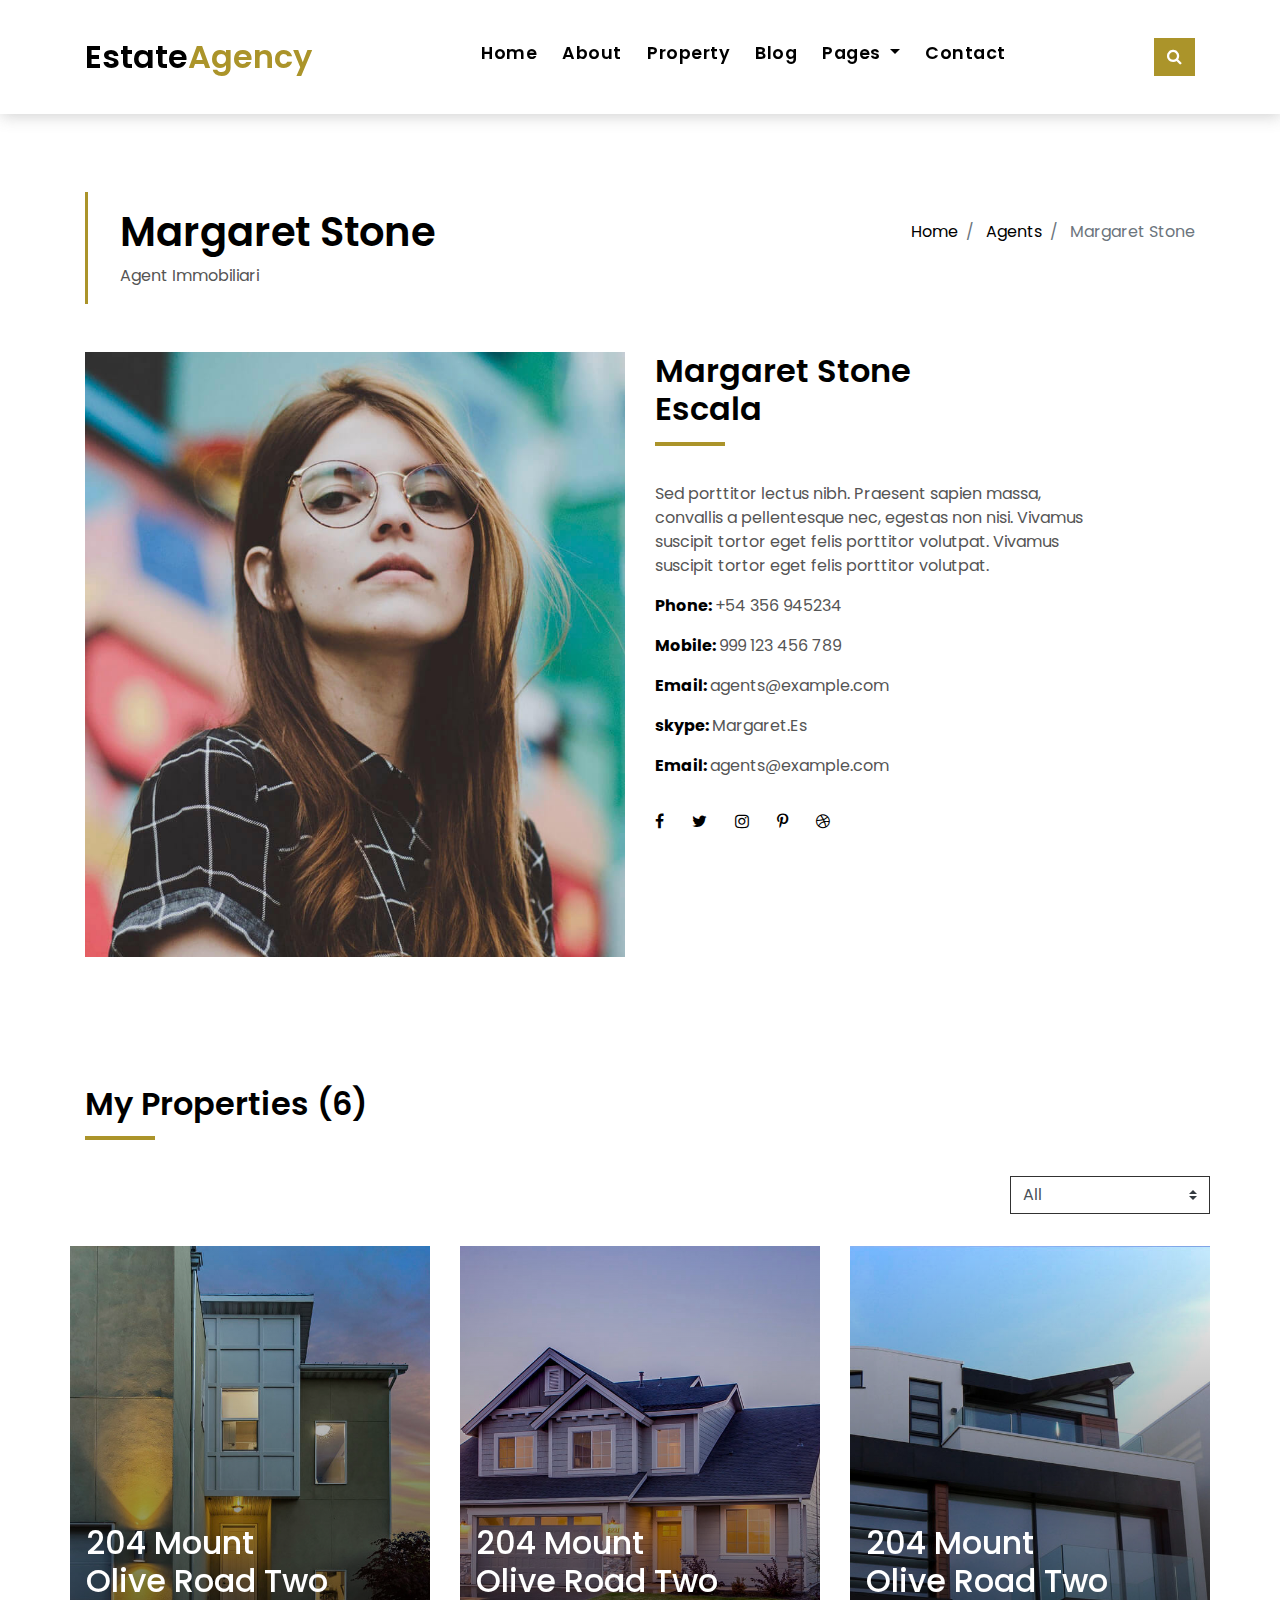
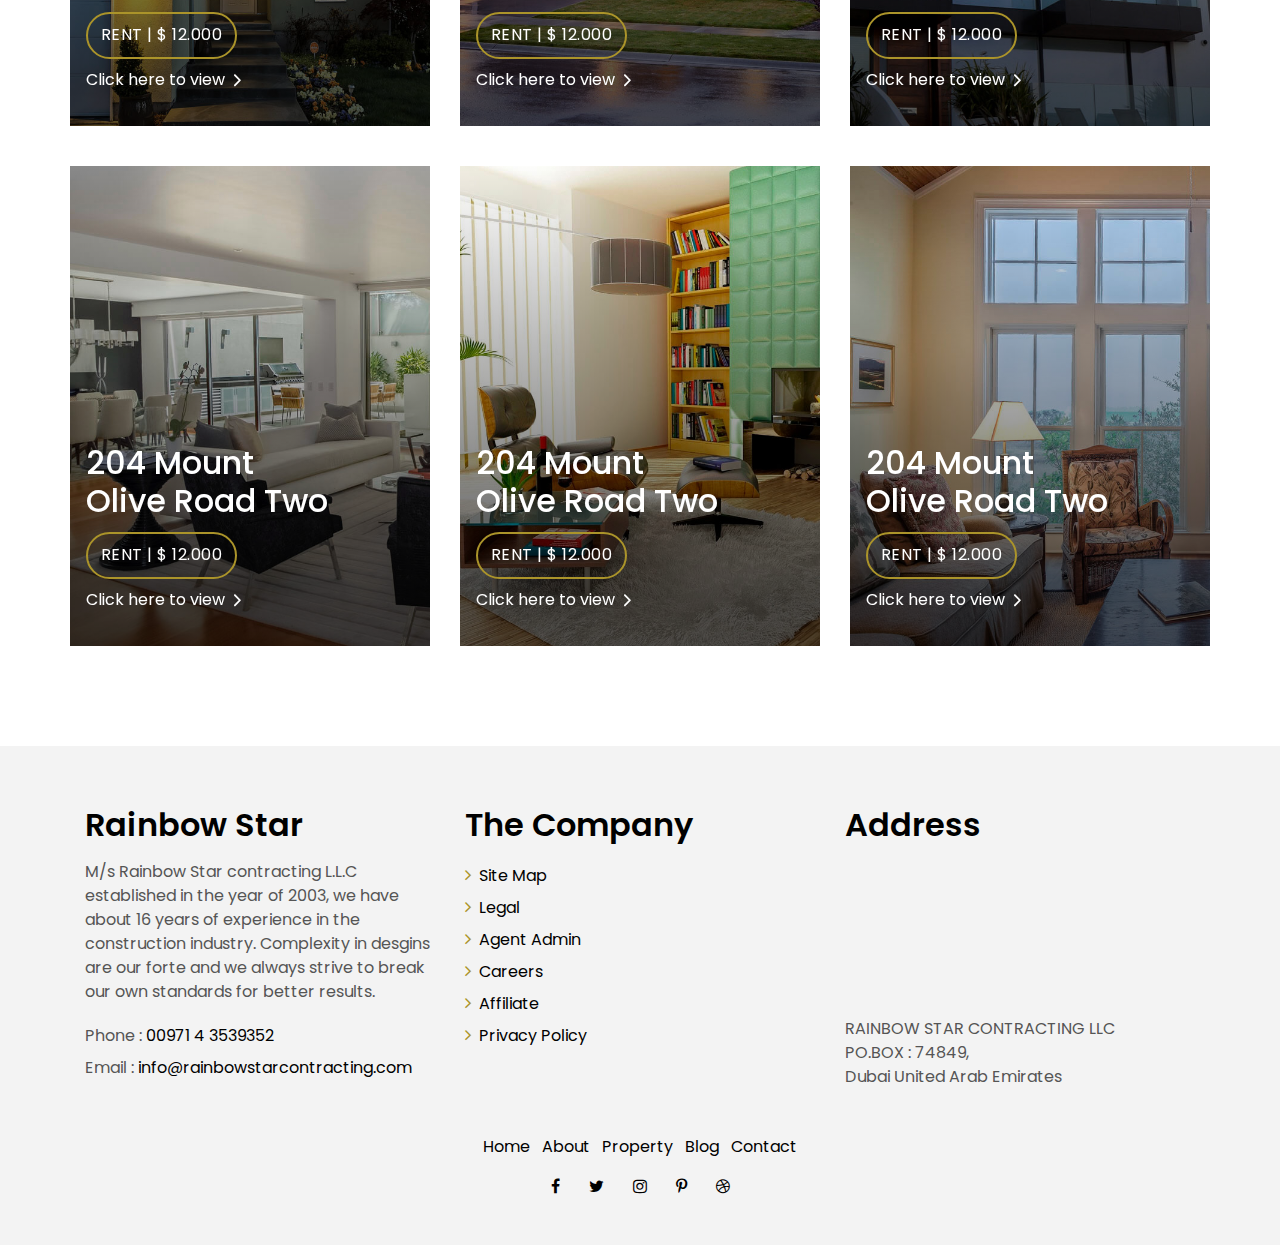
<file: agent-single.html>
<!DOCTYPE html>
<html lang="en">
<head>
  <meta charset="utf-8">
  <title>Rainbow Star Contracting - Agent</title>
  <meta content="width=device-width, initial-scale=1.0" name="viewport">
  <meta content="" name="keywords">
  <meta content="" name="description">

  <!-- Favicons -->
  <link href="img/logo.png" rel="icon">
  <link href="img/apple-touch-icon.png" rel="apple-touch-icon">

  <!-- Google Fonts -->
  <link href="https://fonts.googleapis.com/css?family=Poppins:300,400,500,600,700" rel="stylesheet">

  <!-- Bootstrap CSS File -->
  <link href="lib/bootstrap/css/bootstrap.min.css" rel="stylesheet">

  <!-- Libraries CSS Files -->
  <link href="lib/font-awesome/css/font-awesome.min.css" rel="stylesheet">
  <link href="lib/animate/animate.min.css" rel="stylesheet">
  <link href="lib/ionicons/css/ionicons.min.css" rel="stylesheet">
  <link href="lib/owlcarousel/assets/owl.carousel.min.css" rel="stylesheet">

  <!-- Main Stylesheet File -->
  <link href="css/style.css" rel="stylesheet">

</head>

<body>

  <div class="click-closed"></div>
  <!--/ Form Search Star /-->
  <div class="box-collapse">
    <div class="title-box-d">
      <h3 class="title-d">Search Property</h3>
    </div>
    <span class="close-box-collapse right-boxed ion-ios-close"></span>
    <div class="box-collapse-wrap form">
      <form class="form-a">
        <div class="row">
          <div class="col-md-12 mb-2">
            <div class="form-group">
              <label for="Type">Keyword</label>
              <input type="text" class="form-control form-control-lg form-control-a" placeholder="Keyword">
            </div>
          </div>
          <div class="col-md-6 mb-2">
            <div class="form-group">
              <label for="Type">Type</label>
              <select class="form-control form-control-lg form-control-a" id="Type">
                <option>All Type</option>
                <option>For Rent</option>
                <option>For Sale</option>
                <option>Open House</option>
              </select>
            </div>
          </div>
          <div class="col-md-6 mb-2">
            <div class="form-group">
              <label for="city">City</label>
              <select class="form-control form-control-lg form-control-a" id="city">
                <option>All City</option>
                <option>Alabama</option>
                <option>Arizona</option>
                <option>California</option>
                <option>Colorado</option>
              </select>
            </div>
          </div>
          <div class="col-md-6 mb-2">
            <div class="form-group">
              <label for="bedrooms">Bedrooms</label>
              <select class="form-control form-control-lg form-control-a" id="bedrooms">
                <option>Any</option>
                <option>01</option>
                <option>02</option>
                <option>03</option>
              </select>
            </div>
          </div>
          <div class="col-md-6 mb-2">
            <div class="form-group">
              <label for="garages">Garages</label>
              <select class="form-control form-control-lg form-control-a" id="garages">
                <option>Any</option>
                <option>01</option>
                <option>02</option>
                <option>03</option>
                <option>04</option>
              </select>
            </div>
          </div>
          <div class="col-md-6 mb-2">
            <div class="form-group">
              <label for="bathrooms">Bathrooms</label>
              <select class="form-control form-control-lg form-control-a" id="bathrooms">
                <option>Any</option>
                <option>01</option>
                <option>02</option>
                <option>03</option>
              </select>
            </div>
          </div>
          <div class="col-md-6 mb-2">
            <div class="form-group">
              <label for="price">Min Price</label>
              <select class="form-control form-control-lg form-control-a" id="price">
                <option>Unlimite</option>
                <option>$50,000</option>
                <option>$100,000</option>
                <option>$150,000</option>
                <option>$200,000</option>
              </select>
            </div>
          </div>
          <div class="col-md-12">
            <button type="submit" class="btn btn-b">Search Property</button>
          </div>
        </div>
      </form>
    </div>
  </div>
  <!--/ Form Search End /-->

  <!--/ Nav Star /-->
  <nav class="navbar navbar-default navbar-trans navbar-expand-lg fixed-top">
    <div class="container">
      <button class="navbar-toggler collapsed" type="button" data-toggle="collapse" data-target="#navbarDefault"
        aria-controls="navbarDefault" aria-expanded="false" aria-label="Toggle navigation">
        <span></span>
        <span></span>
        <span></span>
      </button>
      <a class="navbar-brand text-brand" href="index.html">Estate<span class="color-b">Agency</span></a>
      <button type="button" class="btn btn-link nav-search navbar-toggle-box-collapse d-md-none" data-toggle="collapse"
        data-target="#navbarTogglerDemo01" aria-expanded="false">
        <span class="fa fa-search" aria-hidden="true"></span>
      </button>
      <div class="navbar-collapse collapse justify-content-center" id="navbarDefault">
        <ul class="navbar-nav">
          <li class="nav-item">
            <a class="nav-link" href="index.html">Home</a>
          </li>
          <li class="nav-item">
            <a class="nav-link" href="about.html">About</a>
          </li>
          <li class="nav-item">
            <a class="nav-link" href="property-grid.html">Property</a>
          </li>
          <li class="nav-item">
            <a class="nav-link" href="blog-grid.html">Blog</a>
          </li>
          <li class="nav-item dropdown">
            <a class="nav-link dropdown-toggle" href="#" id="navbarDropdown" role="button" data-toggle="dropdown"
              aria-haspopup="true" aria-expanded="false">
              Pages
            </a>
            <div class="dropdown-menu" aria-labelledby="navbarDropdown">
              <a class="dropdown-item" href="property-single.html">Property Single</a>
              <a class="dropdown-item" href="blog-single.html">Blog Single</a>
              <a class="dropdown-item" href="agents-grid.html">Agents Grid</a>
              <a class="dropdown-item active" href="agent-single.html">Agent Single</a>
            </div>
          </li>
          <li class="nav-item">
            <a class="nav-link" href="contact.html">Contact</a>
          </li>
        </ul>
      </div>
      <button type="button" class="btn btn-b-n navbar-toggle-box-collapse d-none d-md-block" data-toggle="collapse"
        data-target="#navbarTogglerDemo01" aria-expanded="false">
        <span class="fa fa-search" aria-hidden="true"></span>
      </button>
    </div>
  </nav>
  <!--/ Nav End /-->

  <!--/ Intro Single star /-->
  <section class="intro-single">
    <div class="container">
      <div class="row">
        <div class="col-md-12 col-lg-8">
          <div class="title-single-box">
            <h1 class="title-single">Margaret Stone</h1>
            <span class="color-text-a">Agent Immobiliari</span>
          </div>
        </div>
        <div class="col-md-12 col-lg-4">
          <nav aria-label="breadcrumb" class="breadcrumb-box d-flex justify-content-lg-end">
            <ol class="breadcrumb">
              <li class="breadcrumb-item">
                <a href="#">Home</a>
              </li>
              <li class="breadcrumb-item">
                <a href="#">Agents</a>
              </li>
              <li class="breadcrumb-item active" aria-current="page">
                Margaret Stone
              </li>
            </ol>
          </nav>
        </div>
      </div>
    </div>
  </section>
  <!--/ Intro Single End /-->

  <!--/ Agent Single Star /-->
  <section class="agent-single">
    <div class="container">
      <div class="row">
        <div class="col-sm-12">
          <div class="row">
            <div class="col-md-6">
              <div class="agent-avatar-box">
                <img src="img/agent-7.jpg" alt="" class="agent-avatar img-fluid">
              </div>
            </div>
            <div class="col-md-5 section-md-t3">
              <div class="agent-info-box">
                <div class="agent-title">
                  <div class="title-box-d">
                    <h3 class="title-d">Margaret Stone
                      <br> Escala</h3>
                  </div>
                </div>
                <div class="agent-content mb-3">
                  <p class="content-d color-text-a">
                    Sed porttitor lectus nibh. Praesent sapien massa, convallis a pellentesque nec, egestas non nisi.
                    Vivamus suscipit tortor
                    eget felis porttitor volutpat. Vivamus suscipit tortor eget felis porttitor volutpat.
                  </p>
                  <div class="info-agents color-a">
                    <p>
                      <strong>Phone: </strong>
                      <span class="color-text-a"> +54 356 945234 </span>
                    </p>
                    <p>
                      <strong>Mobile: </strong>
                      <span class="color-text-a"> 999 123 456 789</span>
                    </p>
                    <p>
                      <strong>Email: </strong>
                      <span class="color-text-a"> agents@example.com</span>
                    </p>
                    <p>
                      <strong>skype: </strong>
                      <span class="color-text-a"> Margaret.Es</span>
                    </p>
                    <p>
                      <strong>Email: </strong>
                      <span class="color-text-a"> agents@example.com</span>
                    </p>
                  </div>
                </div>
                <div class="socials-footer">
                  <ul class="list-inline">
                    <li class="list-inline-item">
                      <a href="#" class="link-one">
                        <i class="fa fa-facebook" aria-hidden="true"></i>
                      </a>
                    </li>
                    <li class="list-inline-item">
                      <a href="#" class="link-one">
                        <i class="fa fa-twitter" aria-hidden="true"></i>
                      </a>
                    </li>
                    <li class="list-inline-item">
                      <a href="#" class="link-one">
                        <i class="fa fa-instagram" aria-hidden="true"></i>
                      </a>
                    </li>
                    <li class="list-inline-item">
                      <a href="#" class="link-one">
                        <i class="fa fa-pinterest-p" aria-hidden="true"></i>
                      </a>
                    </li>
                    <li class="list-inline-item">
                      <a href="#" class="link-one">
                        <i class="fa fa-dribbble" aria-hidden="true"></i>
                      </a>
                    </li>
                  </ul>
                </div>
              </div>
            </div>
          </div>
        </div>
        <div class="col-md-12 section-t8">
          <div class="title-box-d">
            <h3 class="title-d">My Properties (6)</h3>
          </div>
        </div>
        <div class="row property-grid grid">
          <div class="col-sm-12">
            <div class="grid-option">
              <form>
                <select class="custom-select">
                  <option selected>All</option>
                  <option value="1">New to Old</option>
                  <option value="2">For Rent</option>
                  <option value="3">For Sale</option>
                </select>
              </form>
            </div>
          </div>
          <div class="col-md-4">
            <div class="card-box-a card-shadow">
              <div class="img-box-a">
                <img src="img/property-1.jpg" alt="" class="img-a img-fluid">
              </div>
              <div class="card-overlay">
                <div class="card-overlay-a-content">
                  <div class="card-header-a">
                    <h2 class="card-title-a">
                      <a href="#">204 Mount
                        <br /> Olive Road Two</a>
                    </h2>
                  </div>
                  <div class="card-body-a">
                    <div class="price-box d-flex">
                      <span class="price-a">rent | $ 12.000</span>
                    </div>
                    <a href="#" class="link-a">Click here to view
                      <span class="ion-ios-arrow-forward"></span>
                    </a>
                  </div>
                  <div class="card-footer-a">
                    <ul class="card-info d-flex justify-content-around">
                      <li>
                        <h4 class="card-info-title">Area</h4>
                        <span>340m
                          <sup>2</sup>
                        </span>
                      </li>
                      <li>
                        <h4 class="card-info-title">Beds</h4>
                        <span>2</span>
                      </li>
                      <li>
                        <h4 class="card-info-title">Baths</h4>
                        <span>4</span>
                      </li>
                      <li>
                        <h4 class="card-info-title">Garages</h4>
                        <span>1</span>
                      </li>
                    </ul>
                  </div>
                </div>
              </div>
            </div>
          </div>
          <div class="col-md-4">
            <div class="card-box-a card-shadow">
              <div class="img-box-a">
                <img src="img/property-3.jpg" alt="" class="img-a img-fluid">
              </div>
              <div class="card-overlay">
                <div class="card-overlay-a-content">
                  <div class="card-header-a">
                    <h2 class="card-title-a">
                      <a href="#">204 Mount
                        <br /> Olive Road Two</a>
                    </h2>
                  </div>
                  <div class="card-body-a">
                    <div class="price-box d-flex">
                      <span class="price-a">rent | $ 12.000</span>
                    </div>
                    <a href="#" class="link-a">Click here to view
                      <span class="ion-ios-arrow-forward"></span>
                    </a>
                  </div>
                  <div class="card-footer-a">
                    <ul class="card-info d-flex justify-content-around">
                      <li>
                        <h4 class="card-info-title">Area</h4>
                        <span>340m
                          <sup>2</sup>
                        </span>
                      </li>
                      <li>
                        <h4 class="card-info-title">Beds</h4>
                        <span>2</span>
                      </li>
                      <li>
                        <h4 class="card-info-title">Baths</h4>
                        <span>4</span>
                      </li>
                      <li>
                        <h4 class="card-info-title">Garages</h4>
                        <span>1</span>
                      </li>
                    </ul>
                  </div>
                </div>
              </div>
            </div>
          </div>
          <div class="col-md-4">
            <div class="card-box-a card-shadow">
              <div class="img-box-a">
                <img src="img/property-6.jpg" alt="" class="img-a img-fluid">
              </div>
              <div class="card-overlay">
                <div class="card-overlay-a-content">
                  <div class="card-header-a">
                    <h2 class="card-title-a">
                      <a href="#">204 Mount
                        <br /> Olive Road Two</a>
                    </h2>
                  </div>
                  <div class="card-body-a">
                    <div class="price-box d-flex">
                      <span class="price-a">rent | $ 12.000</span>
                    </div>
                    <a href="#" class="link-a">Click here to view
                      <span class="ion-ios-arrow-forward"></span>
                    </a>
                  </div>
                  <div class="card-footer-a">
                    <ul class="card-info d-flex justify-content-around">
                      <li>
                        <h4 class="card-info-title">Area</h4>
                        <span>340m
                          <sup>2</sup>
                        </span>
                      </li>
                      <li>
                        <h4 class="card-info-title">Beds</h4>
                        <span>2</span>
                      </li>
                      <li>
                        <h4 class="card-info-title">Baths</h4>
                        <span>4</span>
                      </li>
                      <li>
                        <h4 class="card-info-title">Garages</h4>
                        <span>1</span>
                      </li>
                    </ul>
                  </div>
                </div>
              </div>
            </div>
          </div>
          <div class="col-md-4">
            <div class="card-box-a card-shadow">
              <div class="img-box-a">
                <img src="img/property-7.jpg" alt="" class="img-a img-fluid">
              </div>
              <div class="card-overlay">
                <div class="card-overlay-a-content">
                  <div class="card-header-a">
                    <h2 class="card-title-a">
                      <a href="#">204 Mount
                        <br /> Olive Road Two</a>
                    </h2>
                  </div>
                  <div class="card-body-a">
                    <div class="price-box d-flex">
                      <span class="price-a">rent | $ 12.000</span>
                    </div>
                    <a href="#" class="link-a">Click here to view
                      <span class="ion-ios-arrow-forward"></span>
                    </a>
                  </div>
                  <div class="card-footer-a">
                    <ul class="card-info d-flex justify-content-around">
                      <li>
                        <h4 class="card-info-title">Area</h4>
                        <span>340m
                          <sup>2</sup>
                        </span>
                      </li>
                      <li>
                        <h4 class="card-info-title">Beds</h4>
                        <span>2</span>
                      </li>
                      <li>
                        <h4 class="card-info-title">Baths</h4>
                        <span>4</span>
                      </li>
                      <li>
                        <h4 class="card-info-title">Garages</h4>
                        <span>1</span>
                      </li>
                    </ul>
                  </div>
                </div>
              </div>
            </div>
          </div>
          <div class="col-md-4">
            <div class="card-box-a card-shadow">
              <div class="img-box-a">
                <img src="img/property-8.jpg" alt="" class="img-a img-fluid">
              </div>
              <div class="card-overlay">
                <div class="card-overlay-a-content">
                  <div class="card-header-a">
                    <h2 class="card-title-a">
                      <a href="#">204 Mount
                        <br /> Olive Road Two</a>
                    </h2>
                  </div>
                  <div class="card-body-a">
                    <div class="price-box d-flex">
                      <span class="price-a">rent | $ 12.000</span>
                    </div>
                    <a href="#" class="link-a">Click here to view
                      <span class="ion-ios-arrow-forward"></span>
                    </a>
                  </div>
                  <div class="card-footer-a">
                    <ul class="card-info d-flex justify-content-around">
                      <li>
                        <h4 class="card-info-title">Area</h4>
                        <span>340m
                          <sup>2</sup>
                        </span>
                      </li>
                      <li>
                        <h4 class="card-info-title">Beds</h4>
                        <span>2</span>
                      </li>
                      <li>
                        <h4 class="card-info-title">Baths</h4>
                        <span>4</span>
                      </li>
                      <li>
                        <h4 class="card-info-title">Garages</h4>
                        <span>1</span>
                      </li>
                    </ul>
                  </div>
                </div>
              </div>
            </div>
          </div>
          <div class="col-md-4">
            <div class="card-box-a card-shadow">
              <div class="img-box-a">
                <img src="img/property-10.jpg" alt="" class="img-a img-fluid">
              </div>
              <div class="card-overlay">
                <div class="card-overlay-a-content">
                  <div class="card-header-a">
                    <h2 class="card-title-a">
                      <a href="#">204 Mount
                        <br /> Olive Road Two</a>
                    </h2>
                  </div>
                  <div class="card-body-a">
                    <div class="price-box d-flex">
                      <span class="price-a">rent | $ 12.000</span>
                    </div>
                    <a href="#" class="link-a">Click here to view
                      <span class="ion-ios-arrow-forward"></span>
                    </a>
                  </div>
                  <div class="card-footer-a">
                    <ul class="card-info d-flex justify-content-around">
                      <li>
                        <h4 class="card-info-title">Area</h4>
                        <span>340m
                          <sup>2</sup>
                        </span>
                      </li>
                      <li>
                        <h4 class="card-info-title">Beds</h4>
                        <span>2</span>
                      </li>
                      <li>
                        <h4 class="card-info-title">Baths</h4>
                        <span>4</span>
                      </li>
                      <li>
                        <h4 class="card-info-title">Garages</h4>
                        <span>1</span>
                      </li>
                    </ul>
                  </div>
                </div>
              </div>
            </div>
          </div>
        </div>
      </div>
    </div>
  </section>
  <!--/ Agent Single End /-->

   <!--/ footer Star /-->
   <section class="section-footer">
      <div class="container">
        <div class="row">
          <div class="col-sm-12 col-md-4">
            <div class="widget-a">
              <div class="w-header-a">
                <h3 class="w-title-a text-brand">Rainbow Star</h3>
              </div>
              <div class="w-body-a">
                <p class="w-text-a color-text-a">
                  M/s Rainbow Star contracting L.L.C established in the year of 2003, we have about 16 years of experience in the construction industry. Complexity in desgins are our forte and we always strive to break our own standards for better results. 
                </p>
              </div>
              <div class="w-footer-a">
                <ul class="list-unstyled">
                  <li class="color-a">
                    <span class="color-text-a">Phone :</span> 00971 4 3539352</li>
                  <li class="color-a">
                    <span class="color-text-a">Email :</span> info@rainbowstarcontracting.com</li>
                </ul>
              </div>
            </div>
          </div>
          <div class="col-sm-12 col-md-4 section-md-t3">
            <div class="widget-a">
              <div class="w-header-a">
                <h3 class="w-title-a text-brand">The Company</h3>
              </div>
              <div class="w-body-a">
                <div class="w-body-a">
                  <ul class="list-unstyled">
                    <li class="item-list-a">
                      <i class="fa fa-angle-right"></i> <a href="#">Site Map</a>
                    </li>
                    <li class="item-list-a">
                      <i class="fa fa-angle-right"></i> <a href="#">Legal</a>
                    </li>
                    <li class="item-list-a">
                      <i class="fa fa-angle-right"></i> <a href="#">Agent Admin</a>
                    </li>
                    <li class="item-list-a">
                      <i class="fa fa-angle-right"></i> <a href="#">Careers</a>
                    </li>
                    <li class="item-list-a">
                      <i class="fa fa-angle-right"></i> <a href="#">Affiliate</a>
                    </li>
                    <li class="item-list-a">
                      <i class="fa fa-angle-right"></i> <a href="#">Privacy Policy</a>
                    </li>
                  </ul>
                </div>
              </div>
            </div>
          </div>
          <div class="col-sm-12 col-md-4 section-md-t3">
            <div class="widget-a">
              <div class="w-header-a">
                <h3 class="w-title-a text-brand">Address</h3>
              </div>
              <div class="w-body-a">
                <iframe src="https://www.google.com/maps/embed?pb=!1m18!1m12!1m3!1d3608.4027721222883!2d55.29321921413927!3d25.25703298386831!2m3!1f0!2f0!3f0!3m2!1i1024!2i768!4f13.1!3m3!1m2!1s0x3e5f433c51e5df8b%3A0x59a736b1e2886370!2sRainbow%20Star%20Contracting!5e0!3m2!1sen!2sus!4v1571730414813!5m2!1sen!2sus"  frameborder="0" style="border:0;" allowfullscreen=""></iframe>
                <p class="w-text-a color-text-a">
                    RAINBOW STAR CONTRACTING LLC <br>
                    PO.BOX : 74849, <br>
                    Dubai United Arab Emirates
                </p>
              </div>
            </div>
          </div>
        </div>
      </div>
    </section>
    <footer>
      <div class="container">
        <div class="row">
          <div class="col-md-12">
            <nav class="nav-footer">
              <ul class="list-inline">
                <li class="list-inline-item">
                  <a href="#">Home</a>
                </li>
                <li class="list-inline-item">
                  <a href="#">About</a>
                </li>
                <li class="list-inline-item">
                  <a href="#">Property</a>
                </li>
                <li class="list-inline-item">
                  <a href="#">Blog</a>
                </li>
                <li class="list-inline-item">
                  <a href="#">Contact</a>
                </li>
              </ul>
            </nav>
            <div class="socials-a">
              <ul class="list-inline">
                <li class="list-inline-item">
                  <a href="#">
                    <i class="fa fa-facebook" aria-hidden="true"></i>
                  </a>
                </li>
                <li class="list-inline-item">
                  <a href="#">
                    <i class="fa fa-twitter" aria-hidden="true"></i>
                  </a>
                </li>
                <li class="list-inline-item">
                  <a href="#">
                    <i class="fa fa-instagram" aria-hidden="true"></i>
                  </a>
                </li>
                <li class="list-inline-item">
                  <a href="#">
                    <i class="fa fa-pinterest-p" aria-hidden="true"></i>
                  </a>
                </li>
                <li class="list-inline-item">
                  <a href="#">
                    <i class="fa fa-dribbble" aria-hidden="true"></i>
                  </a>
                </li>
              </ul>
            </div>
          </div>
        </div>
      </div>
    </footer>
    <!--/ Footer End /-->

  <a href="#" class="back-to-top"><i class="fa fa-chevron-up"></i></a>
  <div id="preloader"></div>

  <!-- JavaScript Libraries -->
  <script src="lib/jquery/jquery.min.js"></script>
  <script src="lib/jquery/jquery-migrate.min.js"></script>
  <script src="lib/popper/popper.min.js"></script>
  <script src="lib/bootstrap/js/bootstrap.min.js"></script>
  <script src="lib/easing/easing.min.js"></script>
  <script src="lib/owlcarousel/owl.carousel.min.js"></script>
  <script src="lib/scrollreveal/scrollreveal.min.js"></script>
  <!-- Contact Form JavaScript File -->
  <script src="contactform/contactform.js"></script>

  <!-- Template Main Javascript File -->
  <script src="js/main.js"></script>

</body>
</html>
</file>
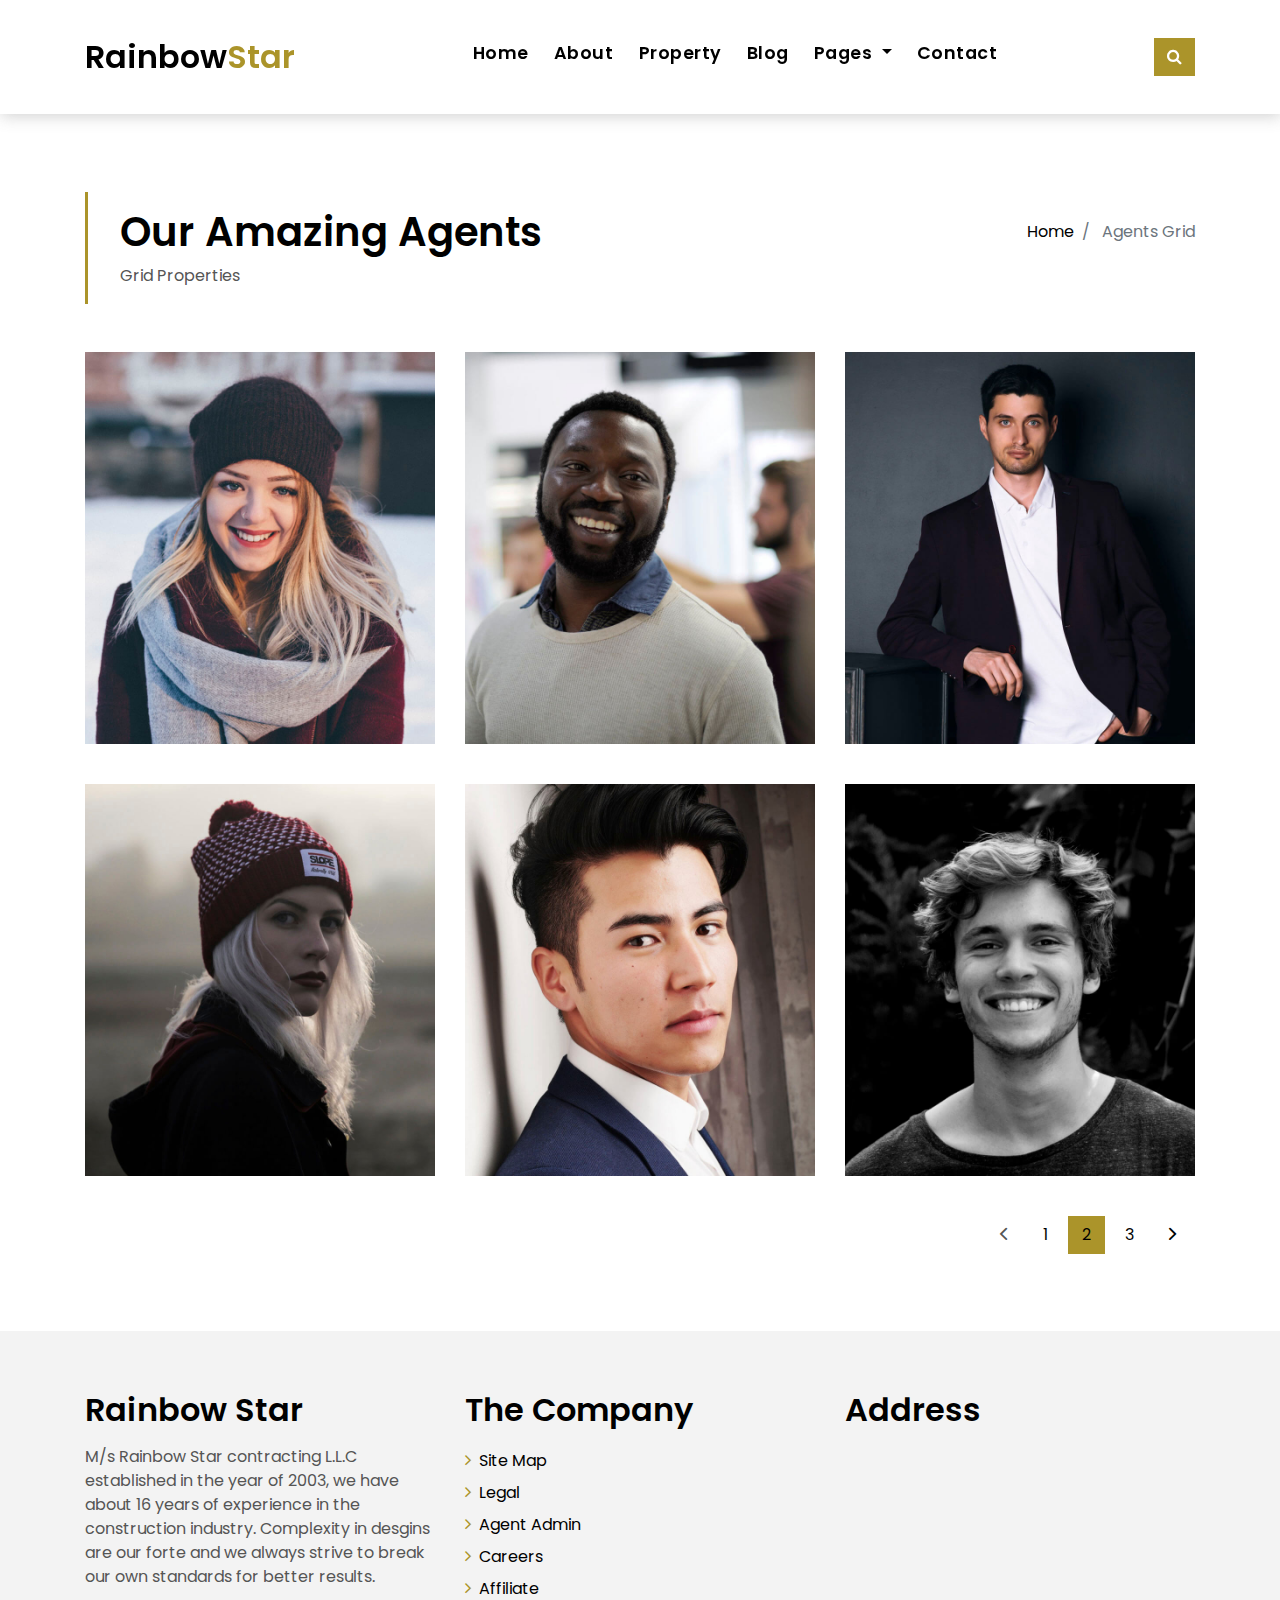
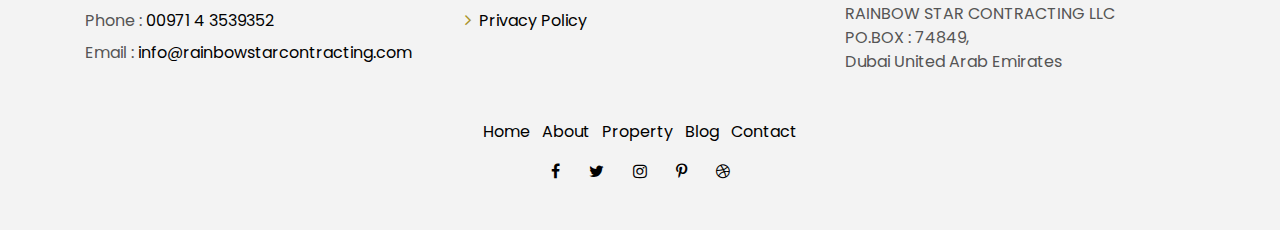
<file: agents-grid.html>
<!DOCTYPE html>
<html lang="en">
<head>
  <meta charset="utf-8">
  <title>Rainbow Star Contracting - Agents</title>
  <meta content="width=device-width, initial-scale=1.0" name="viewport">
  <meta content="" name="keywords">
  <meta content="" name="description">

  <!-- Favicons -->
  <link href="img/logo.png" rel="icon">
  <link href="img/apple-touch-icon.png" rel="apple-touch-icon">

  <!-- Google Fonts -->
  <link href="https://fonts.googleapis.com/css?family=Poppins:300,400,500,600,700" rel="stylesheet">

  <!-- Bootstrap CSS File -->
  <link href="lib/bootstrap/css/bootstrap.min.css" rel="stylesheet">

  <!-- Libraries CSS Files -->
  <link href="lib/font-awesome/css/font-awesome.min.css" rel="stylesheet">
  <link href="lib/animate/animate.min.css" rel="stylesheet">
  <link href="lib/ionicons/css/ionicons.min.css" rel="stylesheet">
  <link href="lib/owlcarousel/assets/owl.carousel.min.css" rel="stylesheet">

  <!-- Main Stylesheet File -->
  <link href="css/style.css" rel="stylesheet">

</head>

<body>

  <div class="click-closed"></div>
  <!--/ Form Search Star /-->
  <div class="box-collapse">
    <div class="title-box-d">
      <h3 class="title-d">Search Property</h3>
    </div>
    <span class="close-box-collapse right-boxed ion-ios-close"></span>
    <div class="box-collapse-wrap form">
      <form class="form-a">
        <div class="row">
          <div class="col-md-12 mb-2">
            <div class="form-group">
              <label for="Type">Keyword</label>
              <input type="text" class="form-control form-control-lg form-control-a" placeholder="Keyword">
            </div>
          </div>
          <div class="col-md-6 mb-2">
            <div class="form-group">
              <label for="Type">Type</label>
              <select class="form-control form-control-lg form-control-a" id="Type">
                <option>All Type</option>
                <option>For Rent</option>
                <option>For Sale</option>
                <option>Open House</option>
              </select>
            </div>
          </div>
          <div class="col-md-6 mb-2">
            <div class="form-group">
              <label for="city">City</label>
              <select class="form-control form-control-lg form-control-a" id="city">
                <option>All City</option>
                <option>Alabama</option>
                <option>Arizona</option>
                <option>California</option>
                <option>Colorado</option>
              </select>
            </div>
          </div>
          <div class="col-md-6 mb-2">
            <div class="form-group">
              <label for="bedrooms">Bedrooms</label>
              <select class="form-control form-control-lg form-control-a" id="bedrooms">
                <option>Any</option>
                <option>01</option>
                <option>02</option>
                <option>03</option>
              </select>
            </div>
          </div>
          <div class="col-md-6 mb-2">
            <div class="form-group">
              <label for="garages">Garages</label>
              <select class="form-control form-control-lg form-control-a" id="garages">
                <option>Any</option>
                <option>01</option>
                <option>02</option>
                <option>03</option>
                <option>04</option>
              </select>
            </div>
          </div>
          <div class="col-md-6 mb-2">
            <div class="form-group">
              <label for="bathrooms">Bathrooms</label>
              <select class="form-control form-control-lg form-control-a" id="bathrooms">
                <option>Any</option>
                <option>01</option>
                <option>02</option>
                <option>03</option>
              </select>
            </div>
          </div>
          <div class="col-md-6 mb-2">
            <div class="form-group">
              <label for="price">Min Price</label>
              <select class="form-control form-control-lg form-control-a" id="price">
                <option>Unlimite</option>
                <option>$50,000</option>
                <option>$100,000</option>
                <option>$150,000</option>
                <option>$200,000</option>
              </select>
            </div>
          </div>
          <div class="col-md-12">
            <button type="submit" class="btn btn-b">Search Property</button>
          </div>
        </div>
      </form>
    </div>
  </div>
  <!--/ Form Search End /-->

  <!--/ Nav Star /-->
  <nav class="navbar navbar-default navbar-trans navbar-expand-lg fixed-top">
    <div class="container">
      <button class="navbar-toggler collapsed" type="button" data-toggle="collapse" data-target="#navbarDefault"
        aria-controls="navbarDefault" aria-expanded="false" aria-label="Toggle navigation">
        <span></span>
        <span></span>
        <span></span>
      </button>
      <a class="navbar-brand text-brand" href="index.html">Rainbow<span class="color-b">Star</span></a>
      <button type="button" class="btn btn-link nav-search navbar-toggle-box-collapse d-md-none" data-toggle="collapse"
        data-target="#navbarTogglerDemo01" aria-expanded="false">
        <span class="fa fa-search" aria-hidden="true"></span>
      </button>
      <div class="navbar-collapse collapse justify-content-center" id="navbarDefault">
        <ul class="navbar-nav">
          <li class="nav-item">
            <a class="nav-link" href="index.html">Home</a>
          </li>
          <li class="nav-item">
            <a class="nav-link" href="about.html">About</a>
          </li>
          <li class="nav-item">
            <a class="nav-link" href="property-grid.html">Property</a>
          </li>
          <li class="nav-item">
            <a class="nav-link" href="blog-grid.html">Blog</a>
          </li>
          <li class="nav-item dropdown">
            <a class="nav-link dropdown-toggle" href="#" id="navbarDropdown" role="button" data-toggle="dropdown"
              aria-haspopup="true" aria-expanded="false">
              Pages
            </a>
            <div class="dropdown-menu" aria-labelledby="navbarDropdown">
              <a class="dropdown-item" href="property-single.html">Property Single</a>
              <a class="dropdown-item" href="blog-single.html">Blog Single</a>
              <a class="dropdown-item active" href="agents-grid.html">Agents Grid</a>
              <a class="dropdown-item" href="agent-single.html">Agent Single</a>
            </div>
          </li>
          <li class="nav-item">
            <a class="nav-link" href="contact.html">Contact</a>
          </li>
        </ul>
      </div>
      <button type="button" class="btn btn-b-n navbar-toggle-box-collapse d-none d-md-block" data-toggle="collapse"
        data-target="#navbarTogglerDemo01" aria-expanded="false">
        <span class="fa fa-search" aria-hidden="true"></span>
      </button>
    </div>
  </nav>
  <!--/ Nav End /-->

  <!--/ Intro Single star /-->
  <section class="intro-single">
    <div class="container">
      <div class="row">
        <div class="col-md-12 col-lg-8">
          <div class="title-single-box">
            <h1 class="title-single">Our Amazing Agents</h1>
            <span class="color-text-a">Grid Properties</span>
          </div>
        </div>
        <div class="col-md-12 col-lg-4">
          <nav aria-label="breadcrumb" class="breadcrumb-box d-flex justify-content-lg-end">
            <ol class="breadcrumb">
              <li class="breadcrumb-item">
                <a href="#">Home</a>
              </li>
              <li class="breadcrumb-item active" aria-current="page">
                Agents Grid
              </li>
            </ol>
          </nav>
        </div>
      </div>
    </div>
  </section>
  <!--/ Intro Single End /-->

  <!--/ Agents Grid Star /-->
  <section class="agents-grid grid">
    <div class="container">
      <div class="row">
        <div class="col-md-4">
          <div class="card-box-d">
            <div class="card-img-d">
              <img src="img/agent-4.jpg" alt="" class="img-d img-fluid">
            </div>
            <div class="card-overlay card-overlay-hover">
              <div class="card-header-d">
                <div class="card-title-d align-self-center">
                  <h3 class="title-d">
                    <a href="#" class="link-two">Margaret Sotillo
                      <br> Escala</a>
                  </h3>
                </div>
              </div>
              <div class="card-body-d">
                <p class="content-d color-text-a">
                  Sed porttitor lectus nibh, Cras ultricies ligula sed magna dictum porta two.
                </p>
                <div class="info-agents color-a">
                  <p>
                    <strong>Phone: </strong> +54 356 945234</p>
                  <p>
                    <strong>Email: </strong> agents@example.com</p>
                </div>
              </div>
              <div class="card-footer-d">
                <div class="socials-footer d-flex justify-content-center">
                  <ul class="list-inline">
                    <li class="list-inline-item">
                      <a href="#" class="link-one">
                        <i class="fa fa-facebook" aria-hidden="true"></i>
                      </a>
                    </li>
                    <li class="list-inline-item">
                      <a href="#" class="link-one">
                        <i class="fa fa-twitter" aria-hidden="true"></i>
                      </a>
                    </li>
                    <li class="list-inline-item">
                      <a href="#" class="link-one">
                        <i class="fa fa-instagram" aria-hidden="true"></i>
                      </a>
                    </li>
                    <li class="list-inline-item">
                      <a href="#" class="link-one">
                        <i class="fa fa-pinterest-p" aria-hidden="true"></i>
                      </a>
                    </li>
                    <li class="list-inline-item">
                      <a href="#" class="link-one">
                        <i class="fa fa-dribbble" aria-hidden="true"></i>
                      </a>
                    </li>
                  </ul>
                </div>
              </div>
            </div>
          </div>
        </div>
        <div class="col-md-4">
          <div class="card-box-d">
            <div class="card-img-d">
              <img src="img/agent-2.jpg" alt="" class="img-d img-fluid">
            </div>
            <div class="card-overlay card-overlay-hover">
              <div class="card-header-d">
                <div class="card-title-d align-self-center">
                  <h3 class="title-d">
                    <a href="#" class="link-two">Margaret Sotillo
                      <br> Escala</a>
                  </h3>
                </div>
              </div>
              <div class="card-body-d">
                <p class="content-d color-text-a">
                  Sed porttitor lectus nibh, Cras ultricies ligula sed magna dictum porta two.
                </p>
                <div class="info-agents color-a">
                  <p>
                    <strong>Phone: </strong> +54 356 945234</p>
                  <p>
                    <strong>Email: </strong> agents@example.com</p>
                </div>
              </div>
              <div class="card-footer-d">
                <div class="socials-footer d-flex justify-content-center">
                  <ul class="list-inline">
                    <li class="list-inline-item">
                      <a href="#" class="link-one">
                        <i class="fa fa-facebook" aria-hidden="true"></i>
                      </a>
                    </li>
                    <li class="list-inline-item">
                      <a href="#" class="link-one">
                        <i class="fa fa-twitter" aria-hidden="true"></i>
                      </a>
                    </li>
                    <li class="list-inline-item">
                      <a href="#" class="link-one">
                        <i class="fa fa-instagram" aria-hidden="true"></i>
                      </a>
                    </li>
                    <li class="list-inline-item">
                      <a href="#" class="link-one">
                        <i class="fa fa-pinterest-p" aria-hidden="true"></i>
                      </a>
                    </li>
                    <li class="list-inline-item">
                      <a href="#" class="link-one">
                        <i class="fa fa-dribbble" aria-hidden="true"></i>
                      </a>
                    </li>
                  </ul>
                </div>
              </div>
            </div>
          </div>
        </div>
        <div class="col-md-4">
          <div class="card-box-d">
            <div class="card-img-d">
              <img src="img/agent-3.jpg" alt="" class="img-d img-fluid">
            </div>
            <div class="card-overlay card-overlay-hover">
              <div class="card-header-d">
                <div class="card-title-d align-self-center">
                  <h3 class="title-d">
                    <a href="#" class="link-two">Margaret Sotillo
                      <br> Escala</a>
                  </h3>
                </div>
              </div>
              <div class="card-body-d">
                <p class="content-d color-text-a">
                  Sed porttitor lectus nibh, Cras ultricies ligula sed magna dictum porta two.
                </p>
                <div class="info-agents color-a">
                  <p>
                    <strong>Phone: </strong> +54 356 945234</p>
                  <p>
                    <strong>Email: </strong> agents@example.com</p>
                </div>
              </div>
              <div class="card-footer-d">
                <div class="socials-footer d-flex justify-content-center">
                  <ul class="list-inline">
                    <li class="list-inline-item">
                      <a href="#" class="link-one">
                        <i class="fa fa-facebook" aria-hidden="true"></i>
                      </a>
                    </li>
                    <li class="list-inline-item">
                      <a href="#" class="link-one">
                        <i class="fa fa-twitter" aria-hidden="true"></i>
                      </a>
                    </li>
                    <li class="list-inline-item">
                      <a href="#" class="link-one">
                        <i class="fa fa-instagram" aria-hidden="true"></i>
                      </a>
                    </li>
                    <li class="list-inline-item">
                      <a href="#" class="link-one">
                        <i class="fa fa-pinterest-p" aria-hidden="true"></i>
                      </a>
                    </li>
                    <li class="list-inline-item">
                      <a href="#" class="link-one">
                        <i class="fa fa-dribbble" aria-hidden="true"></i>
                      </a>
                    </li>
                  </ul>
                </div>
              </div>
            </div>
          </div>
        </div>
        <div class="col-md-4">
          <div class="card-box-d">
            <div class="card-img-d">
              <img src="img/agent-5.jpg" alt="" class="img-d img-fluid">
            </div>
            <div class="card-overlay card-overlay-hover">
              <div class="card-header-d">
                <div class="card-title-d align-self-center">
                  <h3 class="title-d">
                    <a href="#" class="link-two">Margaret Sotillo
                      <br> Escala</a>
                  </h3>
                </div>
              </div>
              <div class="card-body-d">
                <p class="content-d color-text-a">
                  Sed porttitor lectus nibh, Cras ultricies ligula sed magna dictum porta two.
                </p>
                <div class="info-agents color-a">
                  <p>
                    <strong>Phone: </strong> +54 356 945234</p>
                  <p>
                    <strong>Email: </strong> agents@example.com</p>
                </div>
              </div>
              <div class="card-footer-d">
                <div class="socials-footer d-flex justify-content-center">
                  <ul class="list-inline">
                    <li class="list-inline-item">
                      <a href="#" class="link-one">
                        <i class="fa fa-facebook" aria-hidden="true"></i>
                      </a>
                    </li>
                    <li class="list-inline-item">
                      <a href="#" class="link-one">
                        <i class="fa fa-twitter" aria-hidden="true"></i>
                      </a>
                    </li>
                    <li class="list-inline-item">
                      <a href="#" class="link-one">
                        <i class="fa fa-instagram" aria-hidden="true"></i>
                      </a>
                    </li>
                    <li class="list-inline-item">
                      <a href="#" class="link-one">
                        <i class="fa fa-pinterest-p" aria-hidden="true"></i>
                      </a>
                    </li>
                    <li class="list-inline-item">
                      <a href="#" class="link-one">
                        <i class="fa fa-dribbble" aria-hidden="true"></i>
                      </a>
                    </li>
                  </ul>
                </div>
              </div>
            </div>
          </div>
        </div>
        <div class="col-md-4">
          <div class="card-box-d">
            <div class="card-img-d">
              <img src="img/agent-1.jpg" alt="" class="img-d img-fluid">
            </div>
            <div class="card-overlay card-overlay-hover">
              <div class="card-header-d">
                <div class="card-title-d align-self-center">
                  <h3 class="title-d">
                    <a href="#" class="link-two">Margaret Sotillo
                      <br> Escala</a>
                  </h3>
                </div>
              </div>
              <div class="card-body-d">
                <p class="content-d color-text-a">
                  Sed porttitor lectus nibh, Cras ultricies ligula sed magna dictum porta two.
                </p>
                <div class="info-agents color-a">
                  <p>
                    <strong>Phone: </strong> +54 356 945234</p>
                  <p>
                    <strong>Email: </strong> agents@example.com</p>
                </div>
              </div>
              <div class="card-footer-d">
                <div class="socials-footer d-flex justify-content-center">
                  <ul class="list-inline">
                    <li class="list-inline-item">
                      <a href="#" class="link-one">
                        <i class="fa fa-facebook" aria-hidden="true"></i>
                      </a>
                    </li>
                    <li class="list-inline-item">
                      <a href="#" class="link-one">
                        <i class="fa fa-twitter" aria-hidden="true"></i>
                      </a>
                    </li>
                    <li class="list-inline-item">
                      <a href="#" class="link-one">
                        <i class="fa fa-instagram" aria-hidden="true"></i>
                      </a>
                    </li>
                    <li class="list-inline-item">
                      <a href="#" class="link-one">
                        <i class="fa fa-pinterest-p" aria-hidden="true"></i>
                      </a>
                    </li>
                    <li class="list-inline-item">
                      <a href="#" class="link-one">
                        <i class="fa fa-dribbble" aria-hidden="true"></i>
                      </a>
                    </li>
                  </ul>
                </div>
              </div>
            </div>
          </div>
        </div>
        <div class="col-md-4">
          <div class="card-box-d">
            <div class="card-img-d">
              <img src="img/agent-6.jpg" alt="" class="img-d img-fluid">
            </div>
            <div class="card-overlay card-overlay-hover">
              <div class="card-header-d">
                <div class="card-title-d align-self-center">
                  <h3 class="title-d">
                    <a href="#" class="link-two">Margaret Sotillo
                      <br> Escala</a>
                  </h3>
                </div>
              </div>
              <div class="card-body-d">
                <p class="content-d color-text-a">
                  Sed porttitor lectus nibh, Cras ultricies ligula sed magna dictum porta two.
                </p>
                <div class="info-agents color-a">
                  <p>
                    <strong>Phone: </strong> +54 356 945234</p>
                  <p>
                    <strong>Email: </strong> agents@example.com</p>
                </div>
              </div>
              <div class="card-footer-d">
                <div class="socials-footer d-flex justify-content-center">
                  <ul class="list-inline">
                    <li class="list-inline-item">
                      <a href="#" class="link-one">
                        <i class="fa fa-facebook" aria-hidden="true"></i>
                      </a>
                    </li>
                    <li class="list-inline-item">
                      <a href="#" class="link-one">
                        <i class="fa fa-twitter" aria-hidden="true"></i>
                      </a>
                    </li>
                    <li class="list-inline-item">
                      <a href="#" class="link-one">
                        <i class="fa fa-instagram" aria-hidden="true"></i>
                      </a>
                    </li>
                    <li class="list-inline-item">
                      <a href="#" class="link-one">
                        <i class="fa fa-pinterest-p" aria-hidden="true"></i>
                      </a>
                    </li>
                    <li class="list-inline-item">
                      <a href="#" class="link-one">
                        <i class="fa fa-dribbble" aria-hidden="true"></i>
                      </a>
                    </li>
                  </ul>
                </div>
              </div>
            </div>
          </div>
        </div>
      </div>
      <div class="row">
        <div class="col-sm-12">
          <nav class="pagination-a">
            <ul class="pagination justify-content-end">
              <li class="page-item disabled">
                <a class="page-link" href="#" tabindex="-1">
                  <span class="ion-ios-arrow-back"></span>
                </a>
              </li>
              <li class="page-item">
                <a class="page-link" href="#">1</a>
              </li>
              <li class="page-item active">
                <a class="page-link" href="#">2</a>
              </li>
              <li class="page-item">
                <a class="page-link" href="#">3</a>
              </li>
              <li class="page-item next">
                <a class="page-link" href="#">
                  <span class="ion-ios-arrow-forward"></span>
                </a>
              </li>
            </ul>
          </nav>
        </div>
      </div>
    </div>
  </section>
  <!--/ Agents Grid End /-->

   <!--/ footer Star /-->
   <section class="section-footer">
      <div class="container">
        <div class="row">
          <div class="col-sm-12 col-md-4">
            <div class="widget-a">
              <div class="w-header-a">
                <h3 class="w-title-a text-brand">Rainbow Star</h3>
              </div>
              <div class="w-body-a">
                <p class="w-text-a color-text-a">
                  M/s Rainbow Star contracting L.L.C established in the year of 2003, we have about 16 years of experience in the construction industry. Complexity in desgins are our forte and we always strive to break our own standards for better results. 
                </p>
              </div>
              <div class="w-footer-a">
                <ul class="list-unstyled">
                  <li class="color-a">
                    <span class="color-text-a">Phone :</span> 00971 4 3539352</li>
                  <li class="color-a">
                    <span class="color-text-a">Email :</span> info@rainbowstarcontracting.com</li>
                </ul>
              </div>
            </div>
          </div>
          <div class="col-sm-12 col-md-4 section-md-t3">
            <div class="widget-a">
              <div class="w-header-a">
                <h3 class="w-title-a text-brand">The Company</h3>
              </div>
              <div class="w-body-a">
                <div class="w-body-a">
                  <ul class="list-unstyled">
                    <li class="item-list-a">
                      <i class="fa fa-angle-right"></i> <a href="#">Site Map</a>
                    </li>
                    <li class="item-list-a">
                      <i class="fa fa-angle-right"></i> <a href="#">Legal</a>
                    </li>
                    <li class="item-list-a">
                      <i class="fa fa-angle-right"></i> <a href="#">Agent Admin</a>
                    </li>
                    <li class="item-list-a">
                      <i class="fa fa-angle-right"></i> <a href="#">Careers</a>
                    </li>
                    <li class="item-list-a">
                      <i class="fa fa-angle-right"></i> <a href="#">Affiliate</a>
                    </li>
                    <li class="item-list-a">
                      <i class="fa fa-angle-right"></i> <a href="#">Privacy Policy</a>
                    </li>
                  </ul>
                </div>
              </div>
            </div>
          </div>
          <div class="col-sm-12 col-md-4 section-md-t3">
            <div class="widget-a">
              <div class="w-header-a">
                <h3 class="w-title-a text-brand">Address</h3>
              </div>
              <div class="w-body-a">
                <iframe src="https://www.google.com/maps/embed?pb=!1m18!1m12!1m3!1d3608.4027721222883!2d55.29321921413927!3d25.25703298386831!2m3!1f0!2f0!3f0!3m2!1i1024!2i768!4f13.1!3m3!1m2!1s0x3e5f433c51e5df8b%3A0x59a736b1e2886370!2sRainbow%20Star%20Contracting!5e0!3m2!1sen!2sus!4v1571730414813!5m2!1sen!2sus"  frameborder="0" style="border:0;" allowfullscreen=""></iframe>
                <p class="w-text-a color-text-a">
                    RAINBOW STAR CONTRACTING LLC <br>
                    PO.BOX : 74849, <br>
                    Dubai United Arab Emirates
                </p>
              </div>
            </div>
          </div>
        </div>
      </div>
    </section>
    <footer>
      <div class="container">
        <div class="row">
          <div class="col-md-12">
            <nav class="nav-footer">
              <ul class="list-inline">
                <li class="list-inline-item">
                  <a href="#">Home</a>
                </li>
                <li class="list-inline-item">
                  <a href="#">About</a>
                </li>
                <li class="list-inline-item">
                  <a href="#">Property</a>
                </li>
                <li class="list-inline-item">
                  <a href="#">Blog</a>
                </li>
                <li class="list-inline-item">
                  <a href="#">Contact</a>
                </li>
              </ul>
            </nav>
            <div class="socials-a">
              <ul class="list-inline">
                <li class="list-inline-item">
                  <a href="#">
                    <i class="fa fa-facebook" aria-hidden="true"></i>
                  </a>
                </li>
                <li class="list-inline-item">
                  <a href="#">
                    <i class="fa fa-twitter" aria-hidden="true"></i>
                  </a>
                </li>
                <li class="list-inline-item">
                  <a href="#">
                    <i class="fa fa-instagram" aria-hidden="true"></i>
                  </a>
                </li>
                <li class="list-inline-item">
                  <a href="#">
                    <i class="fa fa-pinterest-p" aria-hidden="true"></i>
                  </a>
                </li>
                <li class="list-inline-item">
                  <a href="#">
                    <i class="fa fa-dribbble" aria-hidden="true"></i>
                  </a>
                </li>
              </ul>
            </div>
          </div>
        </div>
      </div>
    </footer>
    <!--/ Footer End /-->

  <a href="#" class="back-to-top"><i class="fa fa-chevron-up"></i></a>
  <div id="preloader"></div>

  <!-- JavaScript Libraries -->
  <script src="lib/jquery/jquery.min.js"></script>
  <script src="lib/jquery/jquery-migrate.min.js"></script>
  <script src="lib/popper/popper.min.js"></script>
  <script src="lib/bootstrap/js/bootstrap.min.js"></script>
  <script src="lib/easing/easing.min.js"></script>
  <script src="lib/owlcarousel/owl.carousel.min.js"></script>
  <script src="lib/scrollreveal/scrollreveal.min.js"></script>
  <!-- Contact Form JavaScript File -->
  <script src="contactform/contactform.js"></script>

  <!-- Template Main Javascript File -->
  <script src="js/main.js"></script>

</body>
</html>
</file>
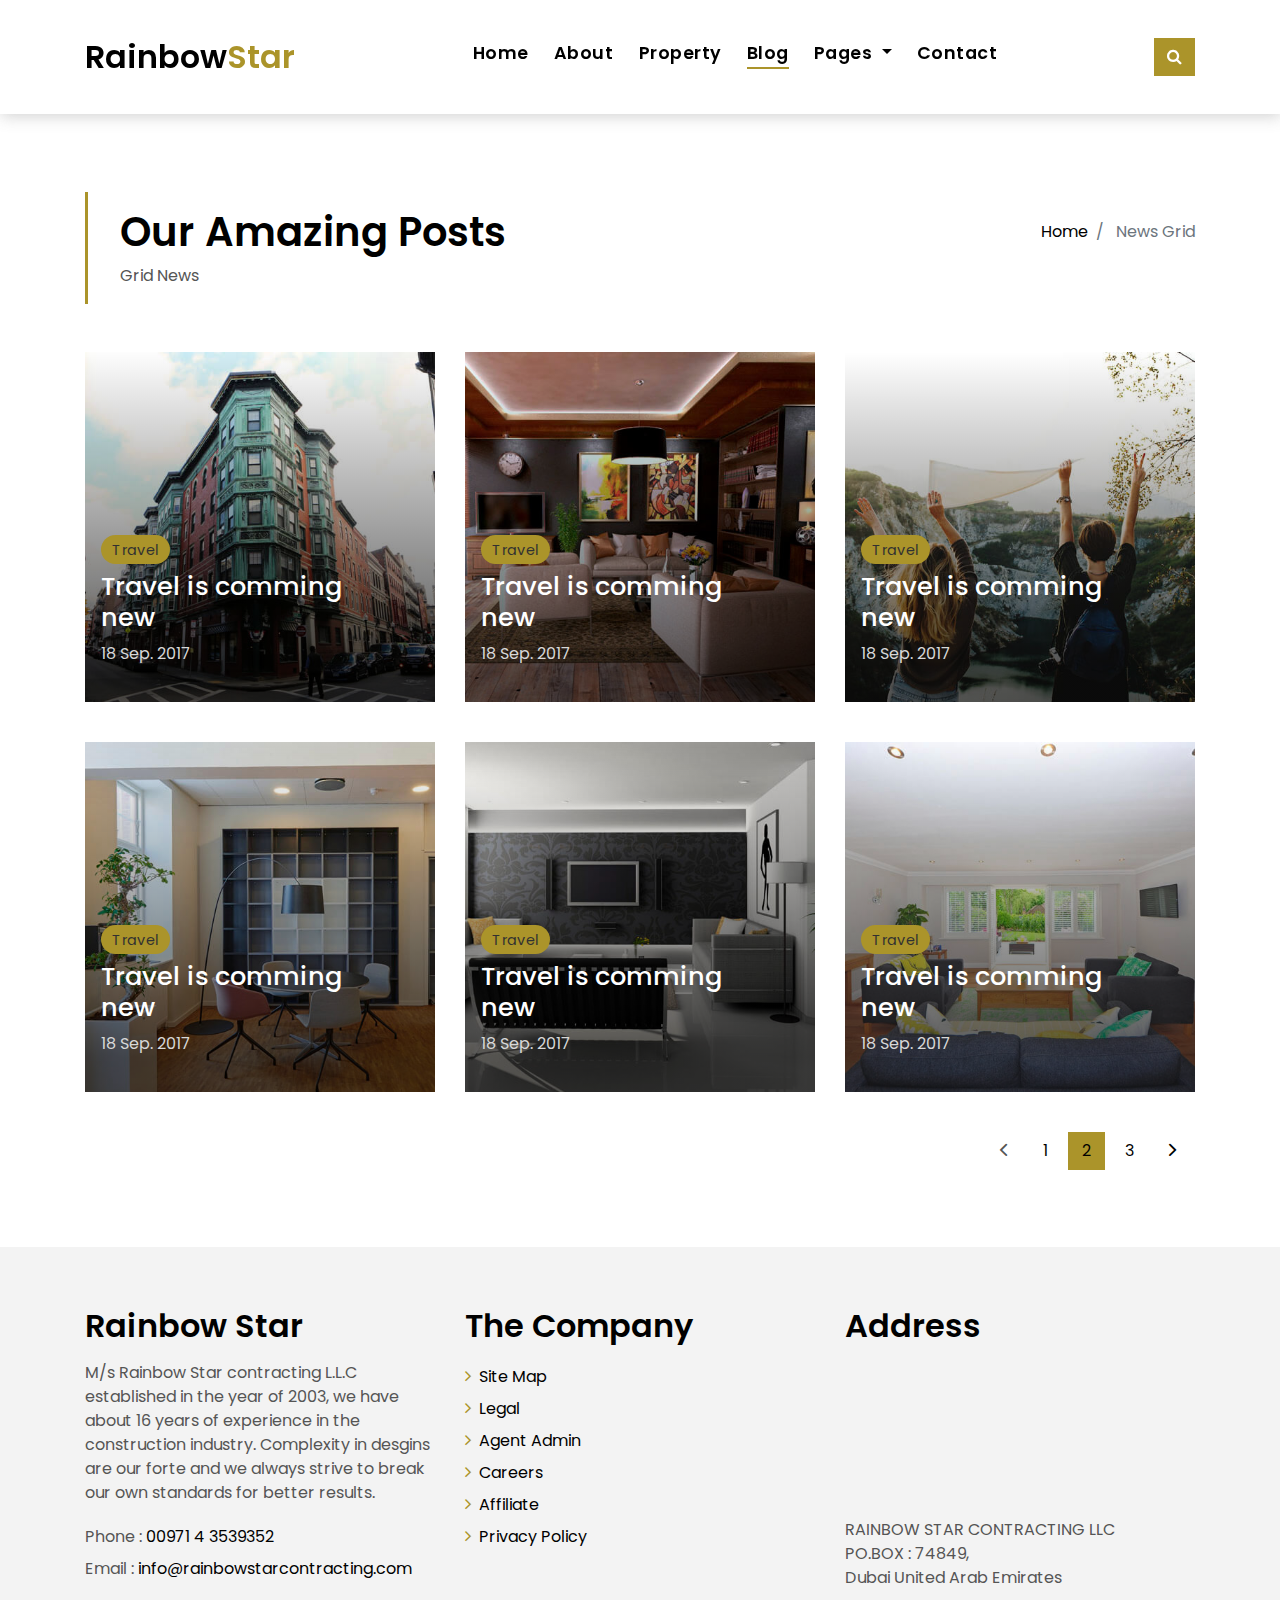
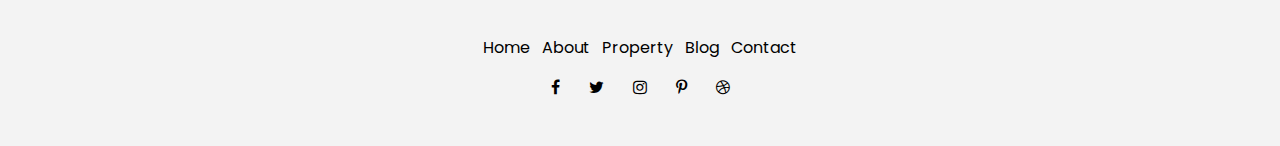
<file: blog-grid.html>
<!DOCTYPE html>
<html lang="en">
<head>
  <meta charset="utf-8">
  <title>Rainbow Star Contracting - Blog</title>
  <meta content="width=device-width, initial-scale=1.0" name="viewport">
  <meta content="" name="keywords">
  <meta content="" name="description">

  <!-- Favicons -->
  <link href="img/logo.png" rel="icon">
  <link href="img/apple-touch-icon.png" rel="apple-touch-icon">

  <!-- Google Fonts -->
  <link href="https://fonts.googleapis.com/css?family=Poppins:300,400,500,600,700" rel="stylesheet">

  <!-- Bootstrap CSS File -->
  <link href="lib/bootstrap/css/bootstrap.min.css" rel="stylesheet">

  <!-- Libraries CSS Files -->
  <link href="lib/font-awesome/css/font-awesome.min.css" rel="stylesheet">
  <link href="lib/animate/animate.min.css" rel="stylesheet">
  <link href="lib/ionicons/css/ionicons.min.css" rel="stylesheet">
  <link href="lib/owlcarousel/assets/owl.carousel.min.css" rel="stylesheet">

  <!-- Main Stylesheet File -->
  <link href="css/style.css" rel="stylesheet">

</head>

<body>

  <div class="click-closed"></div>
  <!--/ Form Search Star /-->
  <div class="box-collapse">
    <div class="title-box-d">
      <h3 class="title-d">Search Property</h3>
    </div>
    <span class="close-box-collapse right-boxed ion-ios-close"></span>
    <div class="box-collapse-wrap form">
      <form class="form-a">
        <div class="row">
          <div class="col-md-12 mb-2">
            <div class="form-group">
              <label for="Type">Keyword</label>
              <input type="text" class="form-control form-control-lg form-control-a" placeholder="Keyword">
            </div>
          </div>
          <div class="col-md-6 mb-2">
            <div class="form-group">
              <label for="Type">Type</label>
              <select class="form-control form-control-lg form-control-a" id="Type">
                <option>All Type</option>
                <option>For Rent</option>
                <option>For Sale</option>
                <option>Open House</option>
              </select>
            </div>
          </div>
          <div class="col-md-6 mb-2">
            <div class="form-group">
              <label for="city">City</label>
              <select class="form-control form-control-lg form-control-a" id="city">
                <option>All City</option>
                <option>Alabama</option>
                <option>Arizona</option>
                <option>California</option>
                <option>Colorado</option>
              </select>
            </div>
          </div>
          <div class="col-md-6 mb-2">
            <div class="form-group">
              <label for="bedrooms">Bedrooms</label>
              <select class="form-control form-control-lg form-control-a" id="bedrooms">
                <option>Any</option>
                <option>01</option>
                <option>02</option>
                <option>03</option>
              </select>
            </div>
          </div>
          <div class="col-md-6 mb-2">
            <div class="form-group">
              <label for="garages">Garages</label>
              <select class="form-control form-control-lg form-control-a" id="garages">
                <option>Any</option>
                <option>01</option>
                <option>02</option>
                <option>03</option>
                <option>04</option>
              </select>
            </div>
          </div>
          <div class="col-md-6 mb-2">
            <div class="form-group">
              <label for="bathrooms">Bathrooms</label>
              <select class="form-control form-control-lg form-control-a" id="bathrooms">
                <option>Any</option>
                <option>01</option>
                <option>02</option>
                <option>03</option>
              </select>
            </div>
          </div>
          <div class="col-md-6 mb-2">
            <div class="form-group">
              <label for="price">Min Price</label>
              <select class="form-control form-control-lg form-control-a" id="price">
                <option>Unlimite</option>
                <option>$50,000</option>
                <option>$100,000</option>
                <option>$150,000</option>
                <option>$200,000</option>
              </select>
            </div>
          </div>
          <div class="col-md-12">
            <button type="submit" class="btn btn-b">Search Property</button>
          </div>
        </div>
      </form>
    </div>
  </div>
  <!--/ Form Search End /-->

  <!--/ Nav Star /-->
  <nav class="navbar navbar-default navbar-trans navbar-expand-lg fixed-top">
    <div class="container">
      <button class="navbar-toggler collapsed" type="button" data-toggle="collapse" data-target="#navbarDefault"
        aria-controls="navbarDefault" aria-expanded="false" aria-label="Toggle navigation">
        <span></span>
        <span></span>
        <span></span>
      </button>
      <a class="navbar-brand text-brand" href="index.html">Rainbow<span class="color-b">Star</span></a>
      <button type="button" class="btn btn-link nav-search navbar-toggle-box-collapse d-md-none" data-toggle="collapse"
        data-target="#navbarTogglerDemo01" aria-expanded="false">
        <span class="fa fa-search" aria-hidden="true"></span>
      </button>
      <div class="navbar-collapse collapse justify-content-center" id="navbarDefault">
        <ul class="navbar-nav">
          <li class="nav-item">
            <a class="nav-link" href="index.html">Home</a>
          </li>
          <li class="nav-item">
            <a class="nav-link" href="about.html">About</a>
          </li>
          <li class="nav-item">
            <a class="nav-link" href="property-grid.html">Property</a>
          </li>
          <li class="nav-item">
            <a class="nav-link active" href="blog-grid.html">Blog</a>
          </li>
          <li class="nav-item dropdown">
            <a class="nav-link dropdown-toggle" href="#" id="navbarDropdown" role="button" data-toggle="dropdown"
              aria-haspopup="true" aria-expanded="false">
              Pages
            </a>
            <div class="dropdown-menu" aria-labelledby="navbarDropdown">
              <a class="dropdown-item" href="property-single.html">Property Single</a>
              <a class="dropdown-item" href="blog-single.html">Blog Single</a>
              <a class="dropdown-item" href="agents-grid.html">Agents Grid</a>
              <a class="dropdown-item" href="agent-single.html">Agent Single</a>
            </div>
          </li>
          <li class="nav-item">
            <a class="nav-link" href="contact.html">Contact</a>
          </li>
        </ul>
      </div>
      <button type="button" class="btn btn-b-n navbar-toggle-box-collapse d-none d-md-block" data-toggle="collapse"
        data-target="#navbarTogglerDemo01" aria-expanded="false">
        <span class="fa fa-search" aria-hidden="true"></span>
      </button>
    </div>
  </nav>
  <!--/ Nav End /-->

  <!--/ Intro Single star /-->
  <section class="intro-single">
    <div class="container">
      <div class="row">
        <div class="col-md-12 col-lg-8">
          <div class="title-single-box">
            <h1 class="title-single">Our Amazing Posts</h1>
            <span class="color-text-a">Grid News</span>
          </div>
        </div>
        <div class="col-md-12 col-lg-4">
          <nav aria-label="breadcrumb" class="breadcrumb-box d-flex justify-content-lg-end">
            <ol class="breadcrumb">
              <li class="breadcrumb-item">
                <a href="index.html">Home</a>
              </li>
              <li class="breadcrumb-item active" aria-current="page">
                News Grid
              </li>
            </ol>
          </nav>
        </div>
      </div>
    </div>
  </section>
  <!--/ Intro Single End /-->

  <!--/ News Grid Star /-->
  <section class="news-grid grid">
    <div class="container">
      <div class="row">
        <div class="col-md-4">
          <div class="card-box-b card-shadow news-box">
            <div class="img-box-b">
              <img src="img/post-1.jpg" alt="" class="img-b img-fluid">
            </div>
            <div class="card-overlay">
              <div class="card-header-b">
                <div class="card-category-b">
                  <a href="#" class="category-b">Travel</a>
                </div>
                <div class="card-title-b">
                  <h2 class="title-2">
                    <a href="blog-single.html">Travel is comming
                      <br> new</a>
                  </h2>
                </div>
                <div class="card-date">
                  <span class="date-b">18 Sep. 2017</span>
                </div>
              </div>
            </div>
          </div>
        </div>
        <div class="col-md-4">
          <div class="card-box-b card-shadow news-box">
            <div class="img-box-b">
              <img src="img/post-2.jpg" alt="" class="img-b img-fluid">
            </div>
            <div class="card-overlay">
              <div class="card-header-b">
                <div class="card-category-b">
                  <a href="blog-single.html" class="category-b">Travel</a>
                </div>
                <div class="card-title-b">
                  <h2 class="title-2">
                    <a href="blog-single.html">Travel is comming
                      <br> new</a>
                  </h2>
                </div>
                <div class="card-date">
                  <span class="date-b">18 Sep. 2017</span>
                </div>
              </div>
            </div>
          </div>
        </div>
        <div class="col-md-4">
          <div class="card-box-b card-shadow news-box">
            <div class="img-box-b">
              <img src="img/post-3.jpg" alt="" class="img-b img-fluid">
            </div>
            <div class="card-overlay">
              <div class="card-header-b">
                <div class="card-category-b">
                  <a href="#" class="category-b">Travel</a>
                </div>
                <div class="card-title-b">
                  <h2 class="title-2">
                    <a href="blog-single.html">Travel is comming
                      <br> new</a>
                  </h2>
                </div>
                <div class="card-date">
                  <span class="date-b">18 Sep. 2017</span>
                </div>
              </div>
            </div>
          </div>
        </div>
        <div class="col-md-4">
          <div class="card-box-b card-shadow news-box">
            <div class="img-box-b">
              <img src="img/post-4.jpg" alt="" class="img-b img-fluid">
            </div>
            <div class="card-overlay">
              <div class="card-header-b">
                <div class="card-category-b">
                  <a href="#" class="category-b">Travel</a>
                </div>
                <div class="card-title-b">
                  <h2 class="title-2">
                    <a href="blog-single.html">Travel is comming
                      <br> new</a>
                  </h2>
                </div>
                <div class="card-date">
                  <span class="date-b">18 Sep. 2017</span>
                </div>
              </div>
            </div>
          </div>
        </div>
        <div class="col-md-4">
          <div class="card-box-b card-shadow news-box">
            <div class="img-box-b">
              <img src="img/post-5.jpg" alt="" class="img-b img-fluid">
            </div>
            <div class="card-overlay">
              <div class="card-header-b">
                <div class="card-category-b">
                  <a href="#" class="category-b">Travel</a>
                </div>
                <div class="card-title-b">
                  <h2 class="title-2">
                    <a href="blog-single.html">Travel is comming
                      <br> new</a>
                  </h2>
                </div>
                <div class="card-date">
                  <span class="date-b">18 Sep. 2017</span>
                </div>
              </div>
            </div>
          </div>
        </div>
        <div class="col-md-4">
          <div class="card-box-b card-shadow news-box">
            <div class="img-box-b">
              <img src="img/post-6.jpg" alt="" class="img-b img-fluid">
            </div>
            <div class="card-overlay">
              <div class="card-header-b">
                <div class="card-category-b">
                  <a href="#" class="category-b">Travel</a>
                </div>
                <div class="card-title-b">
                  <h2 class="title-2">
                    <a href="blog-single.html">Travel is comming
                      <br> new</a>
                  </h2>
                </div>
                <div class="card-date">
                  <span class="date-b">18 Sep. 2017</span>
                </div>
              </div>
            </div>
          </div>
        </div>
      </div>
      <div class="row">
        <div class="col-sm-12">
          <nav class="pagination-a">
            <ul class="pagination justify-content-end">
              <li class="page-item disabled">
                <a class="page-link" href="#" tabindex="-1">
                  <span class="ion-ios-arrow-back"></span>
                </a>
              </li>
              <li class="page-item">
                <a class="page-link" href="#">1</a>
              </li>
              <li class="page-item active">
                <a class="page-link" href="#">2</a>
              </li>
              <li class="page-item">
                <a class="page-link" href="#">3</a>
              </li>
              <li class="page-item next">
                <a class="page-link" href="#">
                  <span class="ion-ios-arrow-forward"></span>
                </a>
              </li>
            </ul>
          </nav>
        </div>
      </div>
    </div>
  </section>
  <!--/ News Grid End /-->
  <!--/ footer Star /-->
  <section class="section-footer">
      <div class="container">
        <div class="row">
          <div class="col-sm-12 col-md-4">
            <div class="widget-a">
              <div class="w-header-a">
                <h3 class="w-title-a text-brand">Rainbow Star</h3>
              </div>
              <div class="w-body-a">
                <p class="w-text-a color-text-a">
                  M/s Rainbow Star contracting L.L.C established in the year of 2003, we have about 16 years of experience in the construction industry. Complexity in desgins are our forte and we always strive to break our own standards for better results. 
                </p>
              </div>
              <div class="w-footer-a">
                <ul class="list-unstyled">
                  <li class="color-a">
                    <span class="color-text-a">Phone :</span> 00971 4 3539352</li>
                  <li class="color-a">
                    <span class="color-text-a">Email :</span> info@rainbowstarcontracting.com</li>
                </ul>
              </div>
            </div>
          </div>
          <div class="col-sm-12 col-md-4 section-md-t3">
            <div class="widget-a">
              <div class="w-header-a">
                <h3 class="w-title-a text-brand">The Company</h3>
              </div>
              <div class="w-body-a">
                <div class="w-body-a">
                  <ul class="list-unstyled">
                    <li class="item-list-a">
                      <i class="fa fa-angle-right"></i> <a href="#">Site Map</a>
                    </li>
                    <li class="item-list-a">
                      <i class="fa fa-angle-right"></i> <a href="#">Legal</a>
                    </li>
                    <li class="item-list-a">
                      <i class="fa fa-angle-right"></i> <a href="#">Agent Admin</a>
                    </li>
                    <li class="item-list-a">
                      <i class="fa fa-angle-right"></i> <a href="#">Careers</a>
                    </li>
                    <li class="item-list-a">
                      <i class="fa fa-angle-right"></i> <a href="#">Affiliate</a>
                    </li>
                    <li class="item-list-a">
                      <i class="fa fa-angle-right"></i> <a href="#">Privacy Policy</a>
                    </li>
                  </ul>
                </div>
              </div>
            </div>
          </div>
          <div class="col-sm-12 col-md-4 section-md-t3">
            <div class="widget-a">
              <div class="w-header-a">
                <h3 class="w-title-a text-brand">Address</h3>
              </div>
              <div class="w-body-a">
                <iframe src="https://www.google.com/maps/embed?pb=!1m18!1m12!1m3!1d3608.4027721222883!2d55.29321921413927!3d25.25703298386831!2m3!1f0!2f0!3f0!3m2!1i1024!2i768!4f13.1!3m3!1m2!1s0x3e5f433c51e5df8b%3A0x59a736b1e2886370!2sRainbow%20Star%20Contracting!5e0!3m2!1sen!2sus!4v1571730414813!5m2!1sen!2sus"  frameborder="0" style="border:0;" allowfullscreen=""></iframe>
                <p class="w-text-a color-text-a">
                    RAINBOW STAR CONTRACTING LLC <br>
                    PO.BOX : 74849, <br>
                    Dubai United Arab Emirates
                </p>
              </div>
            </div>
          </div>
        </div>
      </div>
    </section>
    <footer>
      <div class="container">
        <div class="row">
          <div class="col-md-12">
            <nav class="nav-footer">
              <ul class="list-inline">
                <li class="list-inline-item">
                  <a href="#">Home</a>
                </li>
                <li class="list-inline-item">
                  <a href="#">About</a>
                </li>
                <li class="list-inline-item">
                  <a href="#">Property</a>
                </li>
                <li class="list-inline-item">
                  <a href="#">Blog</a>
                </li>
                <li class="list-inline-item">
                  <a href="#">Contact</a>
                </li>
              </ul>
            </nav>
            <div class="socials-a">
              <ul class="list-inline">
                <li class="list-inline-item">
                  <a href="#">
                    <i class="fa fa-facebook" aria-hidden="true"></i>
                  </a>
                </li>
                <li class="list-inline-item">
                  <a href="#">
                    <i class="fa fa-twitter" aria-hidden="true"></i>
                  </a>
                </li>
                <li class="list-inline-item">
                  <a href="#">
                    <i class="fa fa-instagram" aria-hidden="true"></i>
                  </a>
                </li>
                <li class="list-inline-item">
                  <a href="#">
                    <i class="fa fa-pinterest-p" aria-hidden="true"></i>
                  </a>
                </li>
                <li class="list-inline-item">
                  <a href="#">
                    <i class="fa fa-dribbble" aria-hidden="true"></i>
                  </a>
                </li>
              </ul>
            </div>
          </div>
        </div>
      </div>
    </footer>
    <!--/ Footer End /-->

  <a href="#" class="back-to-top"><i class="fa fa-chevron-up"></i></a>
  <div id="preloader"></div>

  <!-- JavaScript Libraries -->
  <script src="lib/jquery/jquery.min.js"></script>
  <script src="lib/jquery/jquery-migrate.min.js"></script>
  <script src="lib/popper/popper.min.js"></script>
  <script src="lib/bootstrap/js/bootstrap.min.js"></script>
  <script src="lib/easing/easing.min.js"></script>
  <script src="lib/owlcarousel/owl.carousel.min.js"></script>
  <script src="lib/scrollreveal/scrollreveal.min.js"></script>
  <!-- Contact Form JavaScript File -->
  <script src="contactform/contactform.js"></script>

  <!-- Template Main Javascript File -->
  <script src="js/main.js"></script>

</body>
</html>
</file>
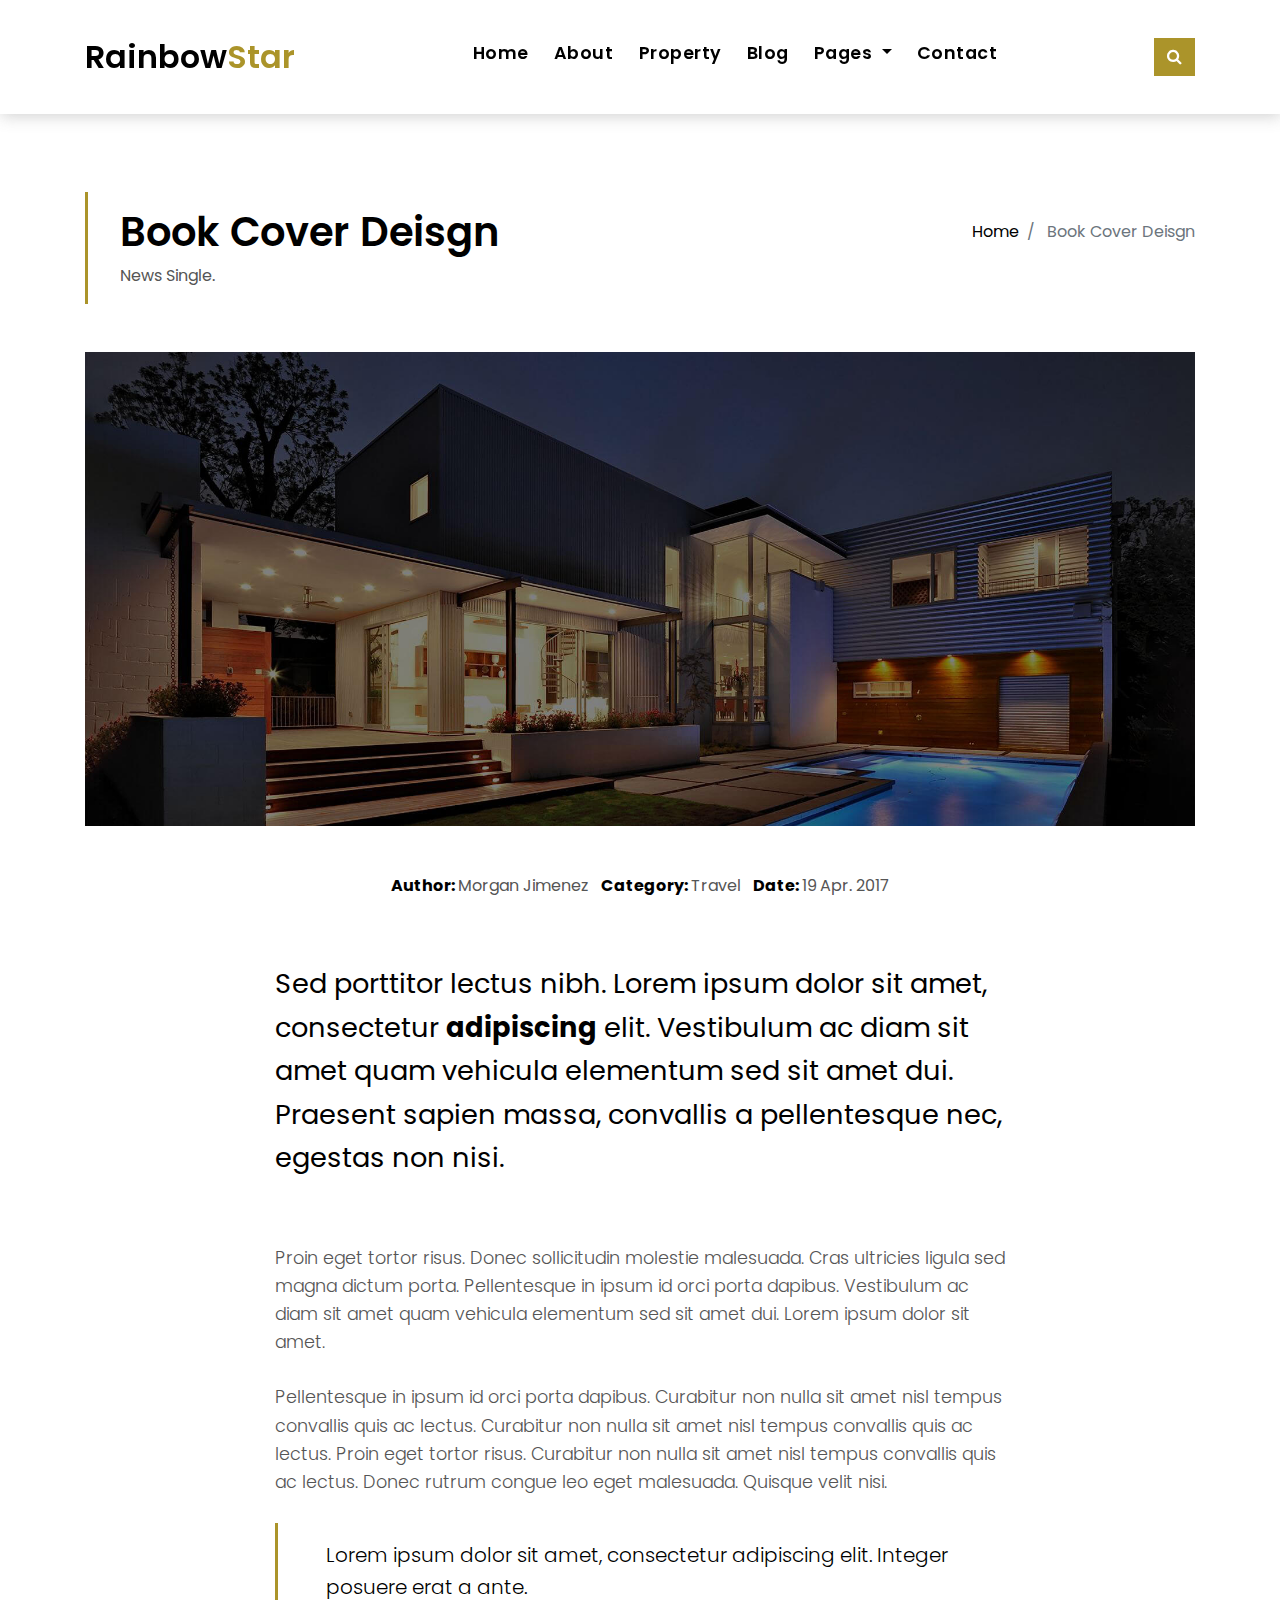
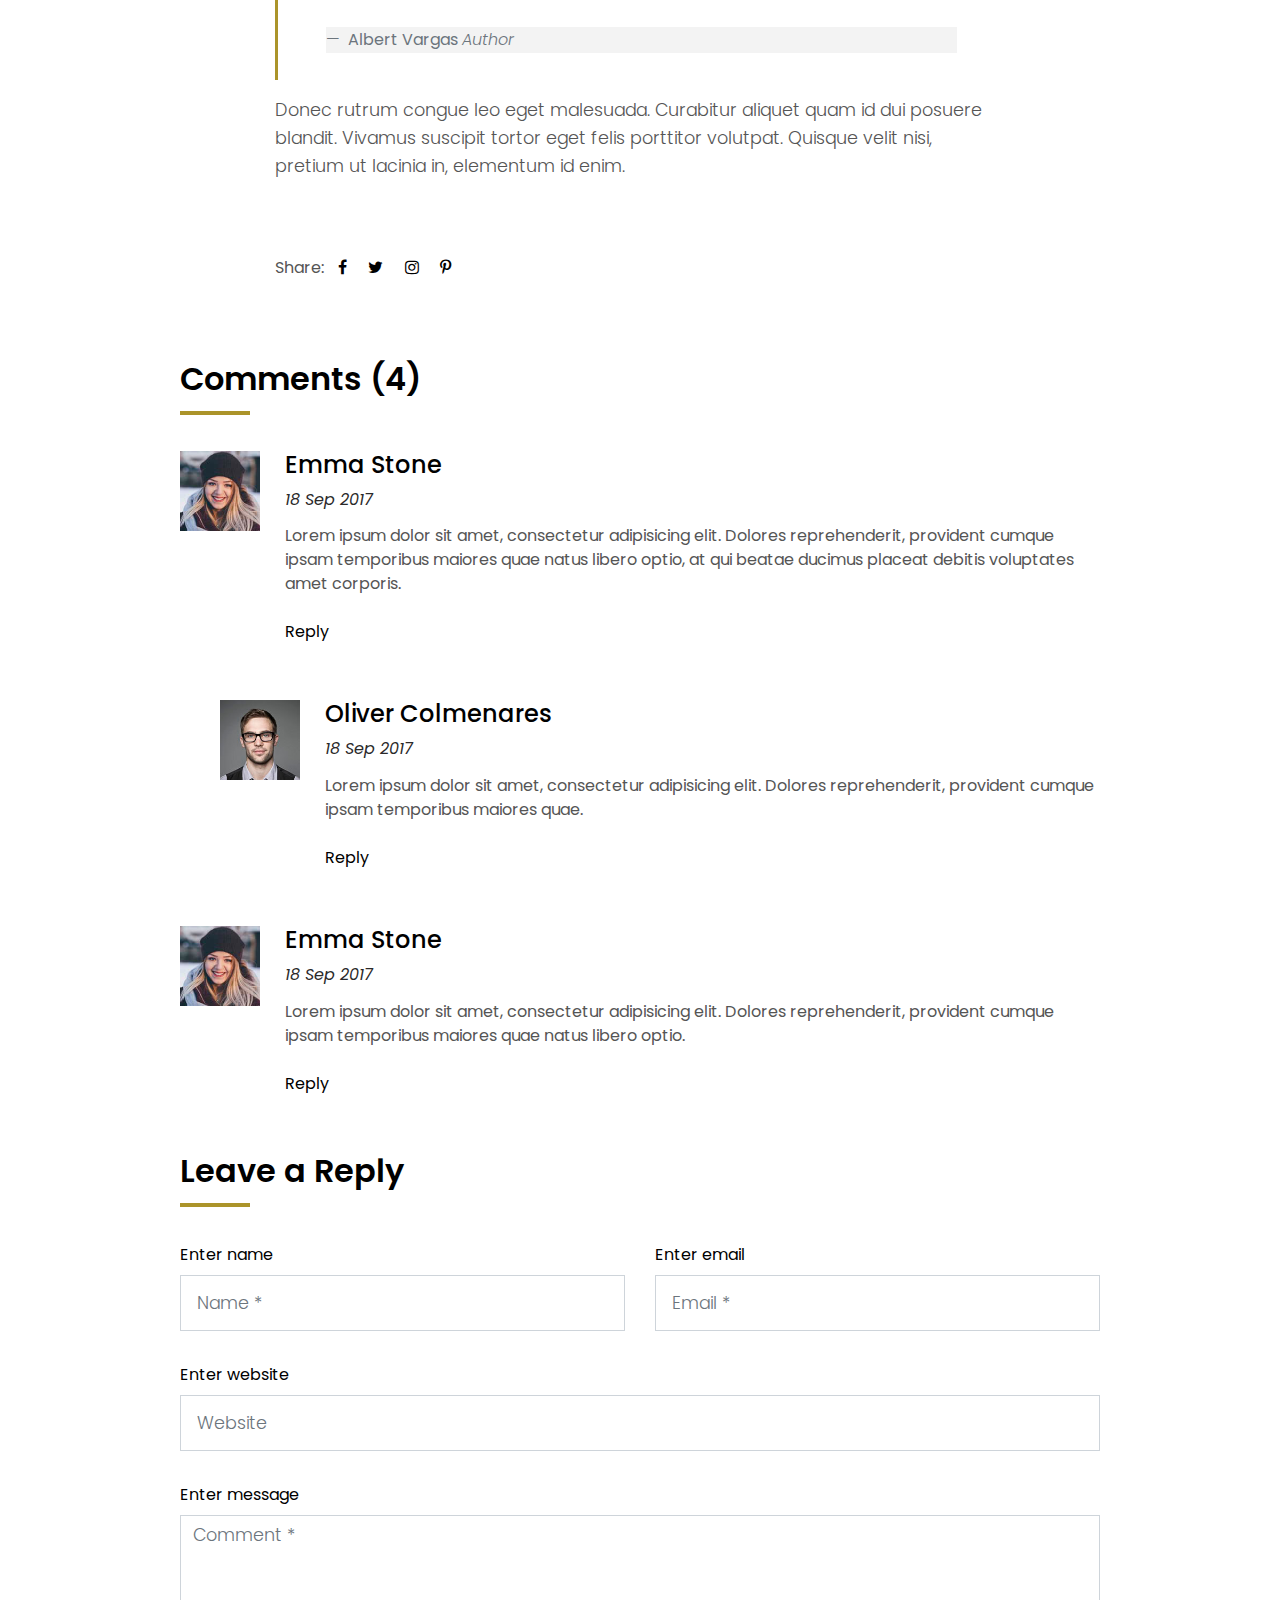
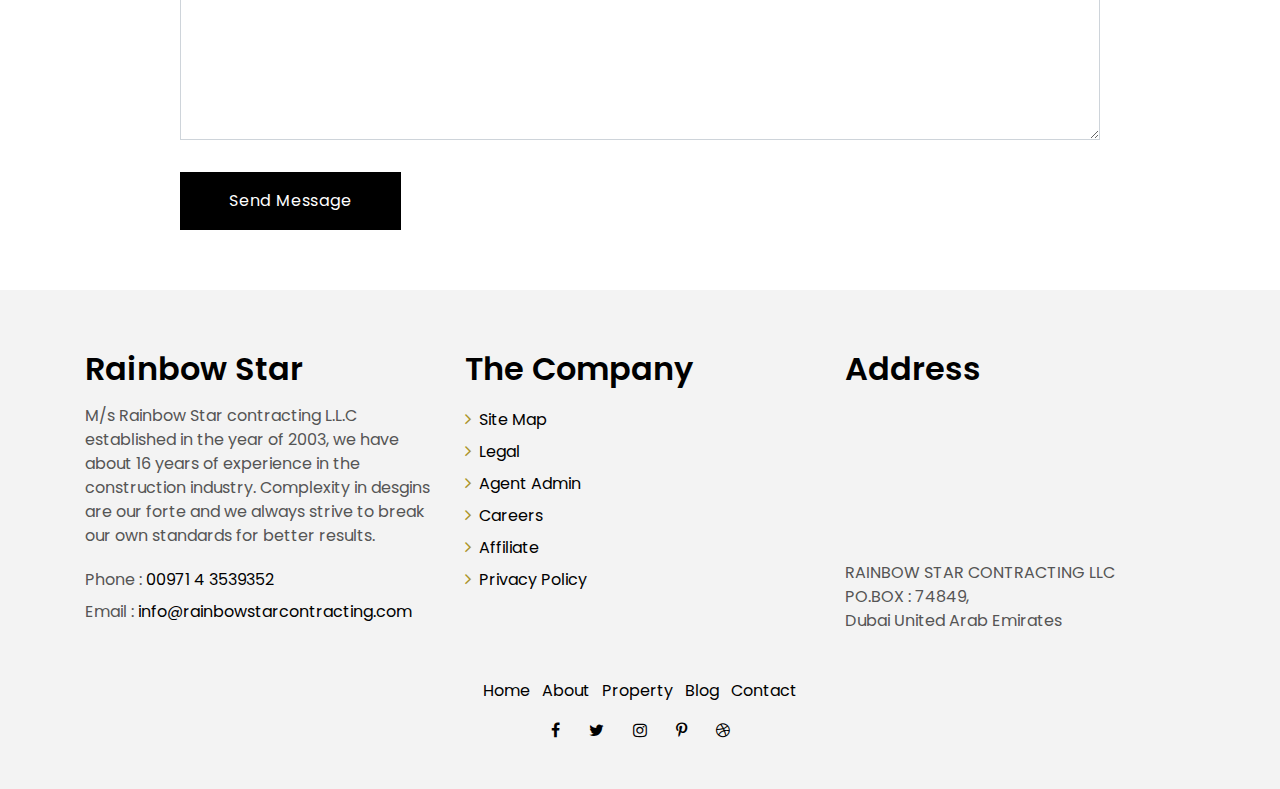
<file: blog-single.html>
<!DOCTYPE html>
<html lang="en">
<head>
  <meta charset="utf-8">
  <title>Rainbow Star Contracting - SPA Blog</title>
  <meta content="width=device-width, initial-scale=1.0" name="viewport">
  <meta content="" name="keywords">
  <meta content="" name="description">

  <!-- Favicons -->
  <link href="img/logo.png" rel="icon">
  <link href="img/apple-touch-icon.png" rel="apple-touch-icon">

  <!-- Google Fonts -->
  <link href="https://fonts.googleapis.com/css?family=Poppins:300,400,500,600,700" rel="stylesheet">

  <!-- Bootstrap CSS File -->
  <link href="lib/bootstrap/css/bootstrap.min.css" rel="stylesheet">

  <!-- Libraries CSS Files -->
  <link href="lib/font-awesome/css/font-awesome.min.css" rel="stylesheet">
  <link href="lib/animate/animate.min.css" rel="stylesheet">
  <link href="lib/ionicons/css/ionicons.min.css" rel="stylesheet">
  <link href="lib/owlcarousel/assets/owl.carousel.min.css" rel="stylesheet">

  <!-- Main Stylesheet File -->
  <link href="css/style.css" rel="stylesheet">

</head>

<body>

  <div class="click-closed"></div>
  <!--/ Form Search Star /-->
  <div class="box-collapse">
    <div class="title-box-d">
      <h3 class="title-d">Search Property</h3>
    </div>
    <span class="close-box-collapse right-boxed ion-ios-close"></span>
    <div class="box-collapse-wrap form">
      <form class="form-a">
        <div class="row">
          <div class="col-md-12 mb-2">
            <div class="form-group">
              <label for="Type">Keyword</label>
              <input type="text" class="form-control form-control-lg form-control-a" placeholder="Keyword">
            </div>
          </div>
          <div class="col-md-6 mb-2">
            <div class="form-group">
              <label for="Type">Type</label>
              <select class="form-control form-control-lg form-control-a" id="Type">
                <option>All Type</option>
                <option>For Rent</option>
                <option>For Sale</option>
                <option>Open House</option>
              </select>
            </div>
          </div>
          <div class="col-md-6 mb-2">
            <div class="form-group">
              <label for="city">City</label>
              <select class="form-control form-control-lg form-control-a" id="city">
                <option>All City</option>
                <option>Alabama</option>
                <option>Arizona</option>
                <option>California</option>
                <option>Colorado</option>
              </select>
            </div>
          </div>
          <div class="col-md-6 mb-2">
            <div class="form-group">
              <label for="bedrooms">Bedrooms</label>
              <select class="form-control form-control-lg form-control-a" id="bedrooms">
                <option>Any</option>
                <option>01</option>
                <option>02</option>
                <option>03</option>
              </select>
            </div>
          </div>
          <div class="col-md-6 mb-2">
            <div class="form-group">
              <label for="garages">Garages</label>
              <select class="form-control form-control-lg form-control-a" id="garages">
                <option>Any</option>
                <option>01</option>
                <option>02</option>
                <option>03</option>
                <option>04</option>
              </select>
            </div>
          </div>
          <div class="col-md-6 mb-2">
            <div class="form-group">
              <label for="bathrooms">Bathrooms</label>
              <select class="form-control form-control-lg form-control-a" id="bathrooms">
                <option>Any</option>
                <option>01</option>
                <option>02</option>
                <option>03</option>
              </select>
            </div>
          </div>
          <div class="col-md-6 mb-2">
            <div class="form-group">
              <label for="price">Min Price</label>
              <select class="form-control form-control-lg form-control-a" id="price">
                <option>Unlimite</option>
                <option>$50,000</option>
                <option>$100,000</option>
                <option>$150,000</option>
                <option>$200,000</option>
              </select>
            </div>
          </div>
          <div class="col-md-12">
            <button type="submit" class="btn btn-b">Search Property</button>
          </div>
        </div>
      </form>
    </div>
  </div>
  <!--/ Form Search End /-->

  <!--/ Nav Star /-->
  <nav class="navbar navbar-default navbar-trans navbar-expand-lg fixed-top">
    <div class="container">
      <button class="navbar-toggler collapsed" type="button" data-toggle="collapse" data-target="#navbarDefault"
        aria-controls="navbarDefault" aria-expanded="false" aria-label="Toggle navigation">
        <span></span>
        <span></span>
        <span></span>
      </button>
      <a class="navbar-brand text-brand" href="index.html">Rainbow<span class="color-b">Star</span></a>
      <button type="button" class="btn btn-link nav-search navbar-toggle-box-collapse d-md-none" data-toggle="collapse"
        data-target="#navbarTogglerDemo01" aria-expanded="false">
        <span class="fa fa-search" aria-hidden="true"></span>
      </button>
      <div class="navbar-collapse collapse justify-content-center" id="navbarDefault">
        <ul class="navbar-nav">
          <li class="nav-item">
            <a class="nav-link" href="index.html">Home</a>
          </li>
          <li class="nav-item">
            <a class="nav-link" href="about.html">About</a>
          </li>
          <li class="nav-item">
            <a class="nav-link" href="property-grid.html">Property</a>
          </li>
          <li class="nav-item">
            <a class="nav-link" href="blog-grid.html">Blog</a>
          </li>
          <li class="nav-item dropdown">
            <a class="nav-link dropdown-toggle" href="#" id="navbarDropdown" role="button" data-toggle="dropdown"
              aria-haspopup="true" aria-expanded="false">
              Pages
            </a>
            <div class="dropdown-menu" aria-labelledby="navbarDropdown">
              <a class="dropdown-item" href="property-single.html">Property Single</a>
              <a class="dropdown-item active" href="blog-single.html">Blog Single</a>
              <a class="dropdown-item" href="agents-grid.html">Agents Grid</a>
              <a class="dropdown-item" href="agent-single.html">Agent Single</a>
            </div>
          </li>
          <li class="nav-item">
            <a class="nav-link" href="contact.html">Contact</a>
          </li>
        </ul>
      </div>
      <button type="button" class="btn btn-b-n navbar-toggle-box-collapse d-none d-md-block" data-toggle="collapse"
        data-target="#navbarTogglerDemo01" aria-expanded="false">
        <span class="fa fa-search" aria-hidden="true"></span>
      </button>
    </div>
  </nav>
  <!--/ Nav End /-->

  <!--/ Intro Single star /-->
  <section class="intro-single">
    <div class="container">
      <div class="row">
        <div class="col-md-12 col-lg-8">
          <div class="title-single-box">
            <h1 class="title-single">Book Cover Deisgn</h1>
            <span class="color-text-a">News Single.</span>
          </div>
        </div>
        <div class="col-md-12 col-lg-4">
          <nav aria-label="breadcrumb" class="breadcrumb-box d-flex justify-content-lg-end">
            <ol class="breadcrumb">
              <li class="breadcrumb-item">
                <a href="#">Home</a>
              </li>
              <li class="breadcrumb-item active" aria-current="page">
                Book Cover Deisgn
              </li>
            </ol>
          </nav>
        </div>
      </div>
    </div>
  </section>
  <!--/ Intro Single End /-->

  <!--/ News Single Star /-->
  <section class="news-single nav-arrow-b">
    <div class="container">
      <div class="row">
        <div class="col-sm-12">
          <div class="news-img-box">
            <img src="img/slide-3.jpg" alt="" class="img-fluid">
          </div>
        </div>
        <div class="col-md-10 offset-md-1 col-lg-8 offset-lg-2">
          <div class="post-information">
            <ul class="list-inline text-center color-a">
              <li class="list-inline-item mr-2">
                <strong>Author: </strong>
                <span class="color-text-a">Morgan Jimenez</span>
              </li>
              <li class="list-inline-item mr-2">
                <strong>Category: </strong>
                <span class="color-text-a">Travel</span>
              </li>
              <li class="list-inline-item">
                <strong>Date: </strong>
                <span class="color-text-a">19 Apr. 2017</span>
              </li>
            </ul>
          </div>
          <div class="post-content color-text-a">
            <p class="post-intro">
              Sed porttitor lectus nibh. Lorem ipsum dolor sit amet, consectetur
              <strong>adipiscing</strong> elit. Vestibulum ac diam sit amet quam vehicula elementum sed sit amet dui.
              Praesent sapien massa, convallis a pellentesque nec, egestas non nisi.
            </p>
            <p>
              Proin eget tortor risus. Donec sollicitudin molestie malesuada. Cras ultricies ligula sed magna dictum
              porta. Pellentesque
              in ipsum id orci porta dapibus. Vestibulum ac diam sit amet quam vehicula elementum sed sit amet
              dui. Lorem ipsum dolor sit amet.
            </p>
            <p>
              Pellentesque in ipsum id orci porta dapibus. Curabitur non nulla sit amet nisl tempus convallis quis ac
              lectus. Curabitur
              non nulla sit amet nisl tempus convallis quis ac lectus. Proin eget tortor risus. Curabitur non
              nulla sit amet nisl tempus convallis quis ac lectus. Donec rutrum congue leo eget malesuada.
              Quisque velit nisi.
            </p>
            <blockquote class="blockquote">
              <p class="mb-4">Lorem ipsum dolor sit amet, consectetur adipiscing elit. Integer posuere erat a ante.</p>
              <footer class="blockquote-footer">
                <strong>Albert Vargas</strong>
                <cite title="Source Title">Author</cite>
              </footer>
            </blockquote>
            <p>
              Donec rutrum congue leo eget malesuada. Curabitur aliquet quam id dui posuere blandit. Vivamus suscipit
              tortor eget felis
              porttitor volutpat. Quisque velit nisi, pretium ut lacinia in, elementum id enim.
            </p>
          </div>
          <div class="post-footer">
            <div class="post-share">
              <span>Share: </span>
              <ul class="list-inline socials">
                <li class="list-inline-item">
                  <a href="#">
                    <i class="fa fa-facebook" aria-hidden="true"></i>
                  </a>
                </li>
                <li class="list-inline-item">
                  <a href="#">
                    <i class="fa fa-twitter" aria-hidden="true"></i>
                  </a>
                </li>
                <li class="list-inline-item">
                  <a href="#">
                    <i class="fa fa-instagram" aria-hidden="true"></i>
                  </a>
                </li>
                <li class="list-inline-item">
                  <a href="#">
                    <i class="fa fa-pinterest-p" aria-hidden="true"></i>
                  </a>
                </li>
              </ul>
            </div>
          </div>
        </div>
        <div class="col-md-10 offset-md-1 col-lg-10 offset-lg-1">
          <div class="title-box-d">
            <h3 class="title-d">Comments (4)</h3>
          </div>
          <div class="box-comments">
            <ul class="list-comments">
              <li>
                <div class="comment-avatar">
                  <img src="img/author-2.jpg" alt="">
                </div>
                <div class="comment-details">
                  <h4 class="comment-author">Emma Stone</h4>
                  <span>18 Sep 2017</span>
                  <p class="comment-description">
                    Lorem ipsum dolor sit amet, consectetur adipisicing elit. Dolores reprehenderit, provident cumque
                    ipsam temporibus maiores
                    quae natus libero optio, at qui beatae ducimus placeat debitis voluptates amet corporis.
                  </p>
                  <a href="3">Reply</a>
                </div>
              </li>
              <li class="comment-children">
                <div class="comment-avatar">
                  <img src="img/author-1.jpg" alt="">
                </div>
                <div class="comment-details">
                  <h4 class="comment-author">Oliver Colmenares</h4>
                  <span>18 Sep 2017</span>
                  <p class="comment-description">
                    Lorem ipsum dolor sit amet, consectetur adipisicing elit. Dolores reprehenderit, provident cumque
                    ipsam temporibus maiores
                    quae.
                  </p>
                  <a href="3">Reply</a>
                </div>
              </li>
              <li>
                <div class="comment-avatar">
                  <img src="img/author-2.jpg" alt="">
                </div>
                <div class="comment-details">
                  <h4 class="comment-author">Emma Stone</h4>
                  <span>18 Sep 2017</span>
                  <p class="comment-description">
                    Lorem ipsum dolor sit amet, consectetur adipisicing elit. Dolores reprehenderit, provident cumque
                    ipsam temporibus maiores
                    quae natus libero optio.
                  </p>
                  <a href="3">Reply</a>
                </div>
              </li>
            </ul>
          </div>
          <div class="form-comments">
            <div class="title-box-d">
              <h3 class="title-d"> Leave a Reply</h3>
            </div>
            <form class="form-a">
              <div class="row">
                <div class="col-md-6 mb-3">
                  <div class="form-group">
                    <label for="inputName">Enter name</label>
                    <input type="text" class="form-control form-control-lg form-control-a" id="inputName" placeholder="Name *"
                      required>
                  </div>
                </div>
                <div class="col-md-6 mb-3">
                  <div class="form-group">
                    <label for="inputEmail1">Enter email</label>
                    <input type="email" class="form-control form-control-lg form-control-a" id="inputEmail1"
                      placeholder="Email *" required>
                  </div>
                </div>
                <div class="col-md-12 mb-3">
                  <div class="form-group">
                    <label for="inputUrl">Enter website</label>
                    <input type="url" class="form-control form-control-lg form-control-a" id="inputUrl" placeholder="Website">
                  </div>
                </div>
                <div class="col-md-12 mb-3">
                  <div class="form-group">
                    <label for="textMessage">Enter message</label>
                    <textarea id="textMessage" class="form-control" placeholder="Comment *" name="message" cols="45"
                      rows="8" required></textarea>
                  </div>
                </div>
                <div class="col-md-12">
                  <button type="submit" class="btn btn-a">Send Message</button>
                </div>
              </div>
            </form>
          </div>
        </div>
      </div>
    </div>
  </section>
  <!--/ News Single End /-->
  <!--/ footer Star /-->
  <section class="section-footer">
      <div class="container">
        <div class="row">
          <div class="col-sm-12 col-md-4">
            <div class="widget-a">
              <div class="w-header-a">
                <h3 class="w-title-a text-brand">Rainbow Star</h3>
              </div>
              <div class="w-body-a">
                <p class="w-text-a color-text-a">
                  M/s Rainbow Star contracting L.L.C established in the year of 2003, we have about 16 years of experience in the construction industry. Complexity in desgins are our forte and we always strive to break our own standards for better results. 
                </p>
              </div>
              <div class="w-footer-a">
                <ul class="list-unstyled">
                  <li class="color-a">
                    <span class="color-text-a">Phone :</span> 00971 4 3539352</li>
                  <li class="color-a">
                    <span class="color-text-a">Email :</span> info@rainbowstarcontracting.com</li>
                </ul>
              </div>
            </div>
          </div>
          <div class="col-sm-12 col-md-4 section-md-t3">
            <div class="widget-a">
              <div class="w-header-a">
                <h3 class="w-title-a text-brand">The Company</h3>
              </div>
              <div class="w-body-a">
                <div class="w-body-a">
                  <ul class="list-unstyled">
                    <li class="item-list-a">
                      <i class="fa fa-angle-right"></i> <a href="#">Site Map</a>
                    </li>
                    <li class="item-list-a">
                      <i class="fa fa-angle-right"></i> <a href="#">Legal</a>
                    </li>
                    <li class="item-list-a">
                      <i class="fa fa-angle-right"></i> <a href="#">Agent Admin</a>
                    </li>
                    <li class="item-list-a">
                      <i class="fa fa-angle-right"></i> <a href="#">Careers</a>
                    </li>
                    <li class="item-list-a">
                      <i class="fa fa-angle-right"></i> <a href="#">Affiliate</a>
                    </li>
                    <li class="item-list-a">
                      <i class="fa fa-angle-right"></i> <a href="#">Privacy Policy</a>
                    </li>
                  </ul>
                </div>
              </div>
            </div>
          </div>
          <div class="col-sm-12 col-md-4 section-md-t3">
            <div class="widget-a">
              <div class="w-header-a">
                <h3 class="w-title-a text-brand">Address</h3>
              </div>
              <div class="w-body-a">
                <iframe src="https://www.google.com/maps/embed?pb=!1m18!1m12!1m3!1d3608.4027721222883!2d55.29321921413927!3d25.25703298386831!2m3!1f0!2f0!3f0!3m2!1i1024!2i768!4f13.1!3m3!1m2!1s0x3e5f433c51e5df8b%3A0x59a736b1e2886370!2sRainbow%20Star%20Contracting!5e0!3m2!1sen!2sus!4v1571730414813!5m2!1sen!2sus"  frameborder="0" style="border:0;" allowfullscreen=""></iframe>
                <p class="w-text-a color-text-a">
                    RAINBOW STAR CONTRACTING LLC <br>
                    PO.BOX : 74849, <br>
                    Dubai United Arab Emirates
                </p>
              </div>
            </div>
          </div>
        </div>
      </div>
    </section>
    <footer>
      <div class="container">
        <div class="row">
          <div class="col-md-12">
            <nav class="nav-footer">
              <ul class="list-inline">
                <li class="list-inline-item">
                  <a href="#">Home</a>
                </li>
                <li class="list-inline-item">
                  <a href="#">About</a>
                </li>
                <li class="list-inline-item">
                  <a href="#">Property</a>
                </li>
                <li class="list-inline-item">
                  <a href="#">Blog</a>
                </li>
                <li class="list-inline-item">
                  <a href="#">Contact</a>
                </li>
              </ul>
            </nav>
            <div class="socials-a">
              <ul class="list-inline">
                <li class="list-inline-item">
                  <a href="#">
                    <i class="fa fa-facebook" aria-hidden="true"></i>
                  </a>
                </li>
                <li class="list-inline-item">
                  <a href="#">
                    <i class="fa fa-twitter" aria-hidden="true"></i>
                  </a>
                </li>
                <li class="list-inline-item">
                  <a href="#">
                    <i class="fa fa-instagram" aria-hidden="true"></i>
                  </a>
                </li>
                <li class="list-inline-item">
                  <a href="#">
                    <i class="fa fa-pinterest-p" aria-hidden="true"></i>
                  </a>
                </li>
                <li class="list-inline-item">
                  <a href="#">
                    <i class="fa fa-dribbble" aria-hidden="true"></i>
                  </a>
                </li>
              </ul>
            </div>
          </div>
        </div>
      </div>
    </footer>
    <!--/ Footer End /-->

  <a href="#" class="back-to-top"><i class="fa fa-chevron-up"></i></a>
  <div id="preloader"></div>

  <!-- JavaScript Libraries -->
  <script src="lib/jquery/jquery.min.js"></script>
  <script src="lib/jquery/jquery-migrate.min.js"></script>
  <script src="lib/popper/popper.min.js"></script>
  <script src="lib/bootstrap/js/bootstrap.min.js"></script>
  <script src="lib/easing/easing.min.js"></script>
  <script src="lib/owlcarousel/owl.carousel.min.js"></script>
  <script src="lib/scrollreveal/scrollreveal.min.js"></script>
  <!-- Contact Form JavaScript File -->
  <script src="contactform/contactform.js"></script>

  <!-- Template Main Javascript File -->
  <script src="js/main.js"></script>

</body>
</html>
</file>
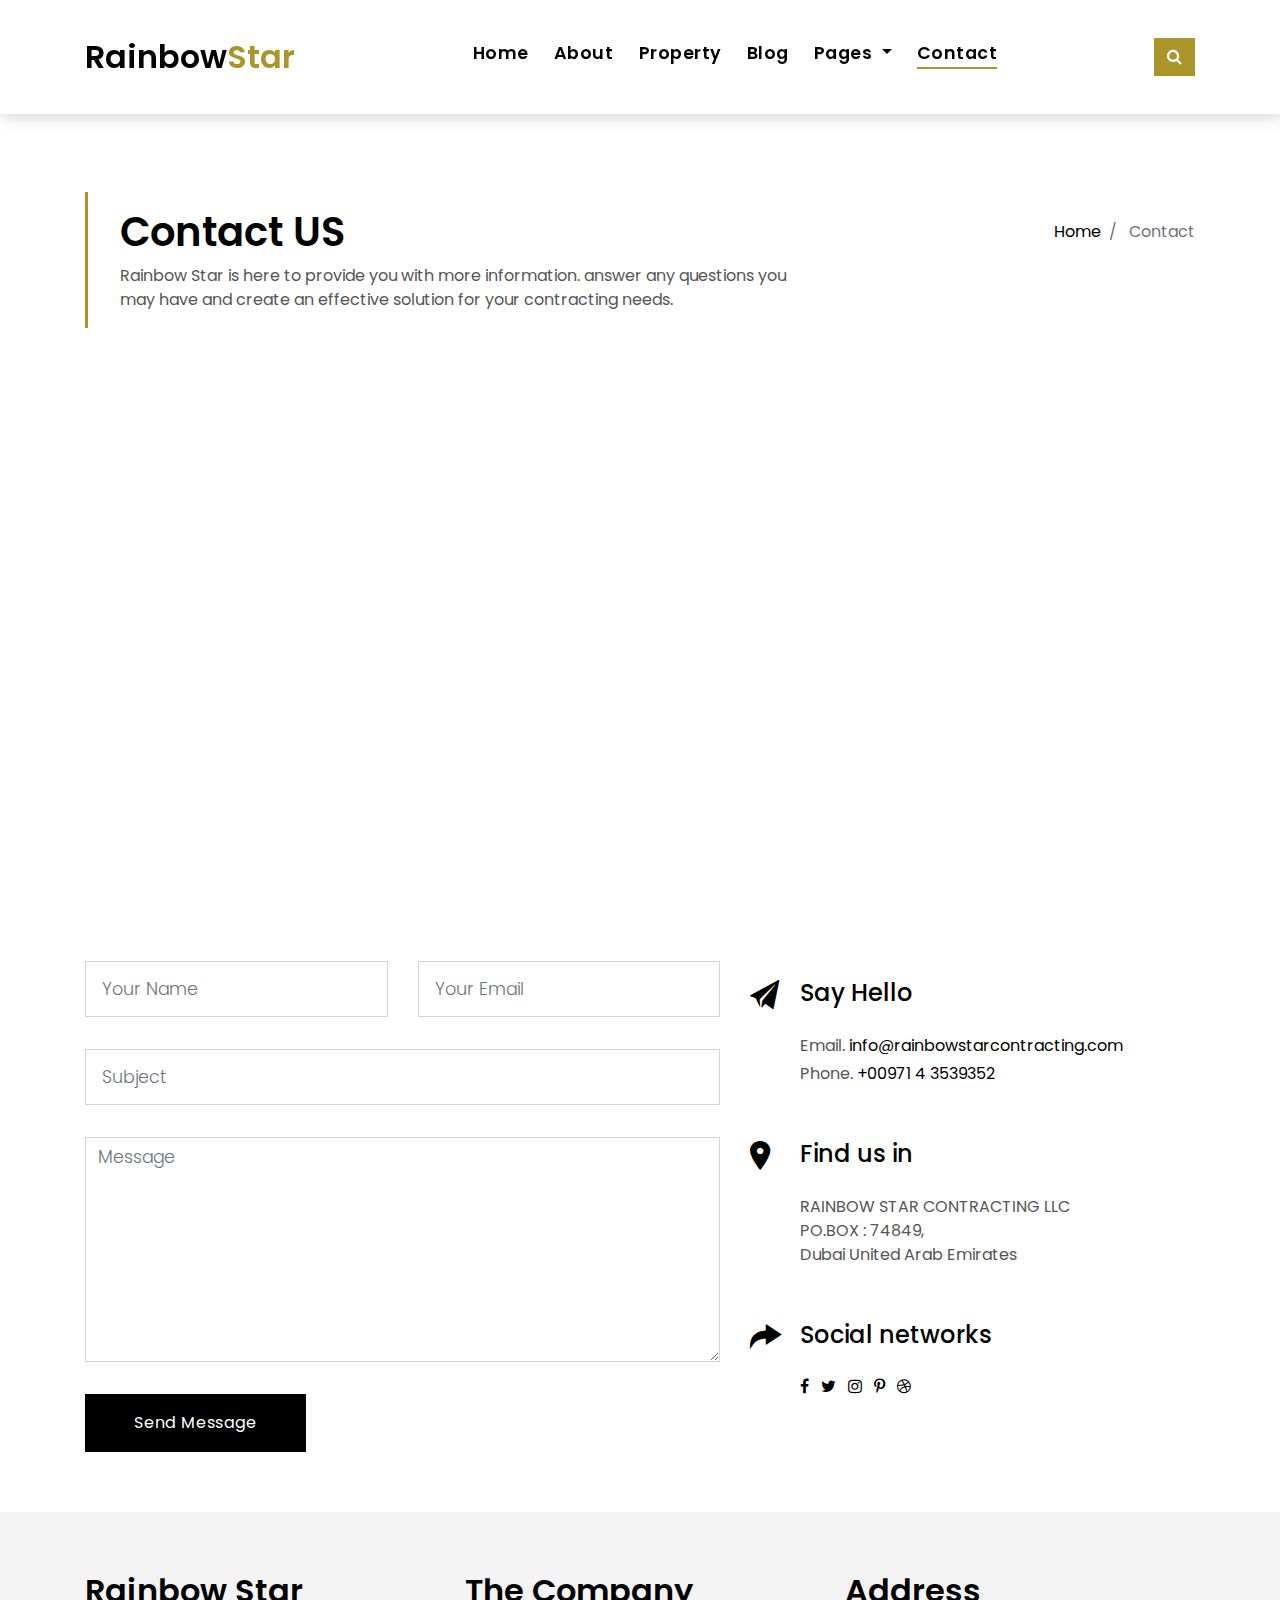
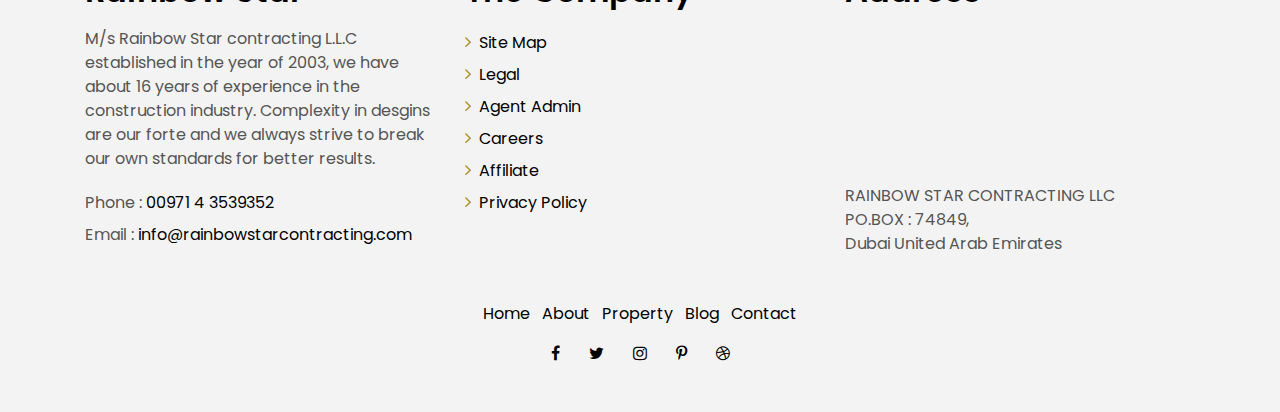
<file: contact.html>
<!DOCTYPE html>
<html lang="en">
<head>
  <meta charset="utf-8">
  <title>Rainbow Star Contracting - Contact Us</title>
  <meta content="width=device-width, initial-scale=1.0" name="viewport">
  <meta content="" name="keywords">
  <meta content="" name="description">

  <!-- Favicons -->
  <link href="img/logo.png" rel="icon">
  <link href="img/apple-touch-icon.png" rel="apple-touch-icon">

  <!-- Google Fonts -->
  <link href="https://fonts.googleapis.com/css?family=Poppins:300,400,500,600,700" rel="stylesheet">

  <!-- Bootstrap CSS File -->
  <link href="lib/bootstrap/css/bootstrap.min.css" rel="stylesheet">

  <!-- Libraries CSS Files -->
  <link href="lib/font-awesome/css/font-awesome.min.css" rel="stylesheet">
  <link href="lib/animate/animate.min.css" rel="stylesheet">
  <link href="lib/ionicons/css/ionicons.min.css" rel="stylesheet">
  <link href="lib/owlcarousel/assets/owl.carousel.min.css" rel="stylesheet">

  <!-- Main Stylesheet File -->
  <link href="css/style.css" rel="stylesheet">
</head>

<body>

  <div class="click-closed"></div>
  <!--/ Form Search Star /-->
  <div class="box-collapse">
    <div class="title-box-d">
      <h3 class="title-d">Search Property</h3>
    </div>
    <span class="close-box-collapse right-boxed ion-ios-close"></span>
    <div class="box-collapse-wrap form">
      <form class="form-a">
        <div class="row">
          <div class="col-md-12 mb-2">
            <div class="form-group">
              <label for="Type">Keyword</label>
              <input type="text" class="form-control form-control-lg form-control-a" placeholder="Keyword">
            </div>
          </div>
          <div class="col-md-6 mb-2">
            <div class="form-group">
              <label for="Type">Type</label>
              <select class="form-control form-control-lg form-control-a" id="Type">
                <option>All Type</option>
                <option>For Rent</option>
                <option>For Sale</option>
                <option>Open House</option>
              </select>
            </div>
          </div>
          <div class="col-md-6 mb-2">
            <div class="form-group">
              <label for="city">City</label>
              <select class="form-control form-control-lg form-control-a" id="city">
                <option>All City</option>
                <option>Alabama</option>
                <option>Arizona</option>
                <option>California</option>
                <option>Colorado</option>
              </select>
            </div>
          </div>
          <div class="col-md-6 mb-2">
            <div class="form-group">
              <label for="bedrooms">Bedrooms</label>
              <select class="form-control form-control-lg form-control-a" id="bedrooms">
                <option>Any</option>
                <option>01</option>
                <option>02</option>
                <option>03</option>
              </select>
            </div>
          </div>
          <div class="col-md-6 mb-2">
            <div class="form-group">
              <label for="garages">Garages</label>
              <select class="form-control form-control-lg form-control-a" id="garages">
                <option>Any</option>
                <option>01</option>
                <option>02</option>
                <option>03</option>
                <option>04</option>
              </select>
            </div>
          </div>
          <div class="col-md-6 mb-2">
            <div class="form-group">
              <label for="bathrooms">Bathrooms</label>
              <select class="form-control form-control-lg form-control-a" id="bathrooms">
                <option>Any</option>
                <option>01</option>
                <option>02</option>
                <option>03</option>
              </select>
            </div>
          </div>
          <div class="col-md-6 mb-2">
            <div class="form-group">
              <label for="price">Min Price</label>
              <select class="form-control form-control-lg form-control-a" id="price">
                <option>Unlimite</option>
                <option>$50,000</option>
                <option>$100,000</option>
                <option>$150,000</option>
                <option>$200,000</option>
              </select>
            </div>
          </div>
          <div class="col-md-12">
            <button type="submit" class="btn btn-b">Search Property</button>
          </div>
        </div>
      </form>
    </div>
  </div>
  <!--/ Form Search End /-->

  <!--/ Nav Star /-->
  <nav class="navbar navbar-default navbar-trans navbar-expand-lg fixed-top">
    <div class="container">
      <button class="navbar-toggler collapsed" type="button" data-toggle="collapse" data-target="#navbarDefault"
        aria-controls="navbarDefault" aria-expanded="false" aria-label="Toggle navigation">
        <span></span>
        <span></span>
        <span></span>
      </button>
      <a class="navbar-brand text-brand" href="index.html">Rainbow<span class="color-b">Star</span></a>
      <button type="button" class="btn btn-link nav-search navbar-toggle-box-collapse d-md-none" data-toggle="collapse"
        data-target="#navbarTogglerDemo01" aria-expanded="false">
        <span class="fa fa-search" aria-hidden="true"></span>
      </button>
      <div class="navbar-collapse collapse justify-content-center" id="navbarDefault">
        <ul class="navbar-nav">
          <li class="nav-item">
            <a class="nav-link" href="index.html">Home</a>
          </li>
          <li class="nav-item">
            <a class="nav-link" href="about.html">About</a>
          </li>
          <li class="nav-item">
            <a class="nav-link" href="property-grid.html">Property</a>
          </li>
          <li class="nav-item">
            <a class="nav-link" href="blog-grid.html">Blog</a>
          </li>
          <li class="nav-item dropdown">
            <a class="nav-link dropdown-toggle" href="#" id="navbarDropdown" role="button" data-toggle="dropdown"
              aria-haspopup="true" aria-expanded="false">
              Pages
            </a>
            <div class="dropdown-menu" aria-labelledby="navbarDropdown">
              <a class="dropdown-item" href="property-single.html">Property Single</a>
              <a class="dropdown-item" href="blog-single.html">Blog Single</a>
              <a class="dropdown-item" href="agents-grid.html">Agents Grid</a>
              <a class="dropdown-item" href="agent-single.html">Agent Single</a>
            </div>
          </li>
          <li class="nav-item">
            <a class="nav-link active" href="contact.html">Contact</a>
          </li>
        </ul>
      </div>
      <button type="button" class="btn btn-b-n navbar-toggle-box-collapse d-none d-md-block" data-toggle="collapse"
        data-target="#navbarTogglerDemo01" aria-expanded="false">
        <span class="fa fa-search" aria-hidden="true"></span>
      </button>
    </div>
  </nav>
  <!--/ Nav End /-->

  <!--/ Intro Single star /-->
  <section class="intro-single">
    <div class="container">
      <div class="row">
        <div class="col-md-12 col-lg-8">
          <div class="title-single-box">
            <h1 class="title-single">Contact US</h1>
            <span class="color-text-a">Rainbow Star is here to provide you with more information. answer any questions you may have and create an effective solution for your contracting needs.</span>
          </div>
        </div>
        <div class="col-md-12 col-lg-4">
          <nav aria-label="breadcrumb" class="breadcrumb-box d-flex justify-content-lg-end">
            <ol class="breadcrumb">
              <li class="breadcrumb-item">
                <a href="index.html">Home</a>
              </li>
              <li class="breadcrumb-item active" aria-current="page">
                Contact
              </li>
            </ol>
          </nav>
        </div>
      </div>
    </div>
  </section>
  <!--/ Intro Single End /-->

  <!--/ Contact Star /-->
  <section class="contact">
    <div class="container">
      <div class="row">
        <div class="col-sm-12">
          <div class="contact-map box">
            <div id="map" class="contact-map">
              <iframe src="https://www.google.com/maps/embed?pb=!1m18!1m12!1m3!1d3608.4027721222883!2d55.29321921413927!3d25.25703298386831!2m3!1f0!2f0!3f0!3m2!1i1024!2i768!4f13.1!3m3!1m2!1s0x3e5f433c51e5df8b%3A0x59a736b1e2886370!2sRainbow%20Star%20Contracting!5e0!3m2!1sen!2sus!4v1571730414813!5m2!1sen!2sus"
                width="100%" height="450" frameborder="0" style="border:0" allowfullscreen></iframe>
            </div>
          </div>
        </div>
        <div class="col-sm-12 section-t8">
          <div class="row">
            <div class="col-md-7">
              <form class="form-a contactForm" action="" method="post" role="form">
                <div id="sendmessage">Your message has been sent. Thank you!</div>
                <div id="errormessage"></div>
                <div class="row">
                  <div class="col-md-6 mb-3">
                    <div class="form-group">
                      <input type="text" name="name" class="form-control form-control-lg form-control-a" placeholder="Your Name" data-rule="minlen:4" data-msg="Please enter at least 4 chars">
                      <div class="validation"></div>
                    </div>
                  </div>
                  <div class="col-md-6 mb-3">
                    <div class="form-group">
                      <input name="email" type="email" class="form-control form-control-lg form-control-a" placeholder="Your Email" data-rule="email" data-msg="Please enter a valid email">
                      <div class="validation"></div>
                    </div>
                  </div>
                  <div class="col-md-12 mb-3">
                    <div class="form-group">
                      <input type="text" name="subject" class="form-control form-control-lg form-control-a" placeholder="Subject" data-rule="minlen:4" data-msg="Please enter at least 8 chars of subject">
                      <div class="validation"></div>
                    </div>
                  </div>
                  <div class="col-md-12 mb-3">
                    <div class="form-group">
                      <textarea name="message" class="form-control" name="message" cols="45" rows="8" data-rule="required" data-msg="Please write something for us" placeholder="Message"></textarea>
                      <div class="validation"></div>
                    </div>
                  </div>
                  <div class="col-md-12">
                    <button type="submit" class="btn btn-a">Send Message</button>
                  </div>
                </div>
              </form>
            </div>
            <div class="col-md-5 section-md-t3">
              <div class="icon-box section-b2">
                <div class="icon-box-icon">
                  <span class="ion-ios-paper-plane"></span>
                </div>
                <div class="icon-box-content table-cell">
                  <div class="icon-box-title">
                    <h4 class="icon-title">Say Hello</h4>
                  </div>
                  <div class="icon-box-content">
                    <p class="mb-1">Email.
                      <span class="color-a">info@rainbowstarcontracting.com</span>
                    </p>
                    <p class="mb-1">Phone.
                      <span class="color-a">+00971 4 3539352</span>
                    </p>
                  </div>
                </div>
              </div>
              <div class="icon-box section-b2">
                <div class="icon-box-icon">
                  <span class="ion-ios-pin"></span>
                </div>
                <div class="icon-box-content table-cell">
                  <div class="icon-box-title">
                    <h4 class="icon-title">Find us in</h4>
                  </div>
                  <div class="icon-box-content">
                    <p class="mb-1">
                        RAINBOW STAR CONTRACTING LLC <br>
                        PO.BOX : 74849, <br>
                        Dubai United Arab Emirates
                    </p>
                  </div>
                </div>
              </div>
              <div class="icon-box">
                <div class="icon-box-icon">
                  <span class="ion-ios-redo"></span>
                </div>
                <div class="icon-box-content table-cell">
                  <div class="icon-box-title">
                    <h4 class="icon-title">Social networks</h4>
                  </div>
                  <div class="icon-box-content">
                    <div class="socials-footer">
                      <ul class="list-inline">
                        <li class="list-inline-item">
                          <a href="#" class="link-one">
                            <i class="fa fa-facebook" aria-hidden="true"></i>
                          </a>
                        </li>
                        <li class="list-inline-item">
                          <a href="#" class="link-one">
                            <i class="fa fa-twitter" aria-hidden="true"></i>
                          </a>
                        </li>
                        <li class="list-inline-item">
                          <a href="#" class="link-one">
                            <i class="fa fa-instagram" aria-hidden="true"></i>
                          </a>
                        </li>
                        <li class="list-inline-item">
                          <a href="#" class="link-one">
                            <i class="fa fa-pinterest-p" aria-hidden="true"></i>
                          </a>
                        </li>
                        <li class="list-inline-item">
                          <a href="#" class="link-one">
                            <i class="fa fa-dribbble" aria-hidden="true"></i>
                          </a>
                        </li>
                      </ul>
                    </div>
                  </div>
                </div>
              </div>
            </div>
          </div>
        </div>
      </div>
    </div>
  </section>
  <!--/ Contact End /-->
  <!--/ footer Star /-->
  <section class="section-footer">
      <div class="container">
        <div class="row">
          <div class="col-sm-12 col-md-4">
            <div class="widget-a">
              <div class="w-header-a">
                <h3 class="w-title-a text-brand">Rainbow Star</h3>
              </div>
              <div class="w-body-a">
                <p class="w-text-a color-text-a">
                  M/s Rainbow Star contracting L.L.C established in the year of 2003, we have about 16 years of experience in the construction industry. Complexity in desgins are our forte and we always strive to break our own standards for better results. 
                </p>
              </div>
              <div class="w-footer-a">
                <ul class="list-unstyled">
                  <li class="color-a">
                    <span class="color-text-a">Phone :</span> 00971 4 3539352</li>
                  <li class="color-a">
                    <span class="color-text-a">Email :</span> info@rainbowstarcontracting.com</li>
                </ul>
              </div>
            </div>
          </div>
          <div class="col-sm-12 col-md-4 section-md-t3">
            <div class="widget-a">
              <div class="w-header-a">
                <h3 class="w-title-a text-brand">The Company</h3>
              </div>
              <div class="w-body-a">
                <div class="w-body-a">
                  <ul class="list-unstyled">
                    <li class="item-list-a">
                      <i class="fa fa-angle-right"></i> <a href="#">Site Map</a>
                    </li>
                    <li class="item-list-a">
                      <i class="fa fa-angle-right"></i> <a href="#">Legal</a>
                    </li>
                    <li class="item-list-a">
                      <i class="fa fa-angle-right"></i> <a href="#">Agent Admin</a>
                    </li>
                    <li class="item-list-a">
                      <i class="fa fa-angle-right"></i> <a href="#">Careers</a>
                    </li>
                    <li class="item-list-a">
                      <i class="fa fa-angle-right"></i> <a href="#">Affiliate</a>
                    </li>
                    <li class="item-list-a">
                      <i class="fa fa-angle-right"></i> <a href="#">Privacy Policy</a>
                    </li>
                  </ul>
                </div>
              </div>
            </div>
          </div>
          <div class="col-sm-12 col-md-4 section-md-t3">
            <div class="widget-a">
              <div class="w-header-a">
                <h3 class="w-title-a text-brand">Address</h3>
              </div>
              <div class="w-body-a">
                <iframe src="https://www.google.com/maps/embed?pb=!1m18!1m12!1m3!1d3608.4027721222883!2d55.29321921413927!3d25.25703298386831!2m3!1f0!2f0!3f0!3m2!1i1024!2i768!4f13.1!3m3!1m2!1s0x3e5f433c51e5df8b%3A0x59a736b1e2886370!2sRainbow%20Star%20Contracting!5e0!3m2!1sen!2sus!4v1571730414813!5m2!1sen!2sus"  frameborder="0" style="border:0;" allowfullscreen=""></iframe>
                <p class="w-text-a color-text-a">
                    RAINBOW STAR CONTRACTING LLC <br>
                    PO.BOX : 74849, <br>
                    Dubai United Arab Emirates
                </p>
              </div>
            </div>
          </div>
        </div>
      </div>
    </section>
    <footer>
      <div class="container">
        <div class="row">
          <div class="col-md-12">
            <nav class="nav-footer">
              <ul class="list-inline">
                <li class="list-inline-item">
                  <a href="#">Home</a>
                </li>
                <li class="list-inline-item">
                  <a href="#">About</a>
                </li>
                <li class="list-inline-item">
                  <a href="#">Property</a>
                </li>
                <li class="list-inline-item">
                  <a href="#">Blog</a>
                </li>
                <li class="list-inline-item">
                  <a href="#">Contact</a>
                </li>
              </ul>
            </nav>
            <div class="socials-a">
              <ul class="list-inline">
                <li class="list-inline-item">
                  <a href="#">
                    <i class="fa fa-facebook" aria-hidden="true"></i>
                  </a>
                </li>
                <li class="list-inline-item">
                  <a href="#">
                    <i class="fa fa-twitter" aria-hidden="true"></i>
                  </a>
                </li>
                <li class="list-inline-item">
                  <a href="#">
                    <i class="fa fa-instagram" aria-hidden="true"></i>
                  </a>
                </li>
                <li class="list-inline-item">
                  <a href="#">
                    <i class="fa fa-pinterest-p" aria-hidden="true"></i>
                  </a>
                </li>
                <li class="list-inline-item">
                  <a href="#">
                    <i class="fa fa-dribbble" aria-hidden="true"></i>
                  </a>
                </li>
              </ul>
            </div>
          </div>
        </div>
      </div>
    </footer>
    <!--/ Footer End /-->

  <a href="#" class="back-to-top"><i class="fa fa-chevron-up"></i></a>
  <div id="preloader"></div>

  <!-- JavaScript Libraries -->
  <script src="lib/jquery/jquery.min.js"></script>
  <script src="lib/jquery/jquery-migrate.min.js"></script>
  <script src="lib/popper/popper.min.js"></script>
  <script src="lib/bootstrap/js/bootstrap.min.js"></script>
  <script src="lib/easing/easing.min.js"></script>
  <script src="lib/owlcarousel/owl.carousel.min.js"></script>
  <script src="lib/scrollreveal/scrollreveal.min.js"></script>
  <!-- Contact Form JavaScript File -->
  <script src="contactform/contactform.js"></script>

  <!-- Template Main Javascript File -->
  <script src="js/main.js"></script>

</body>
</html>
</file>
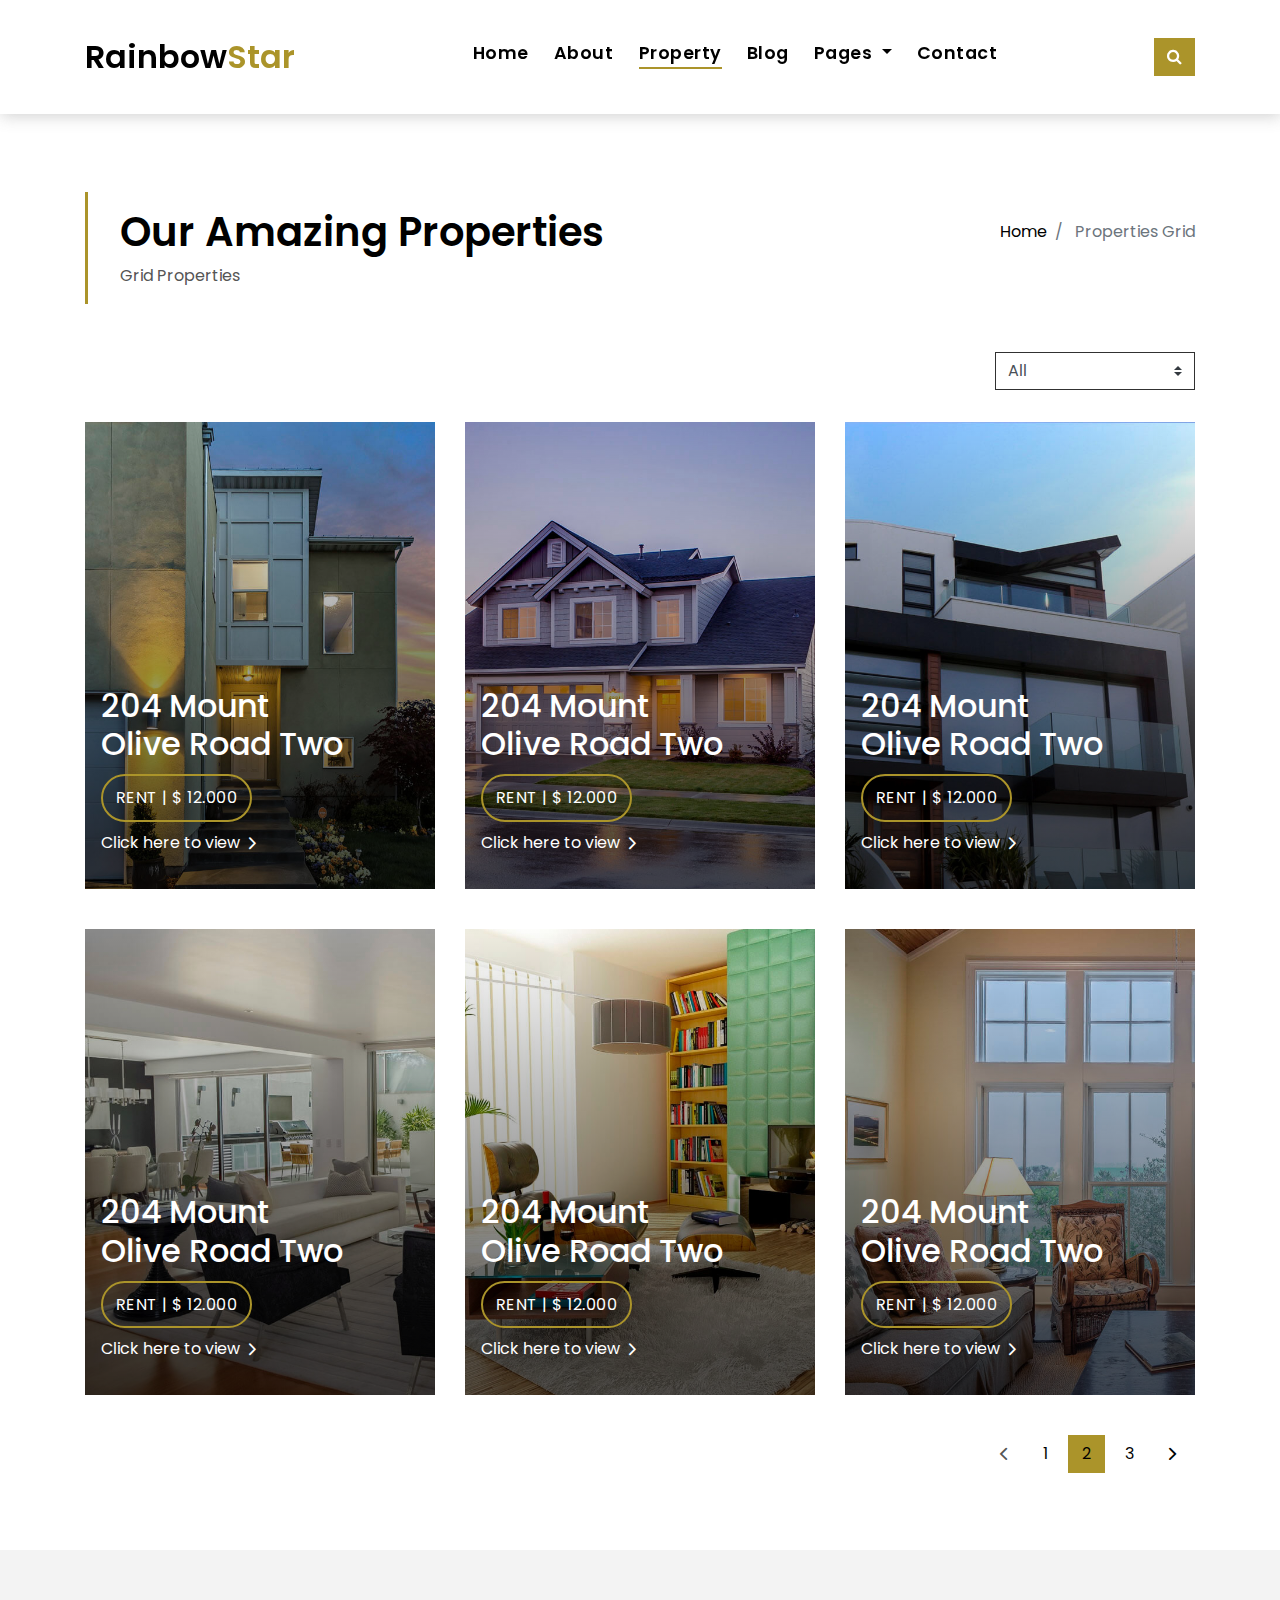
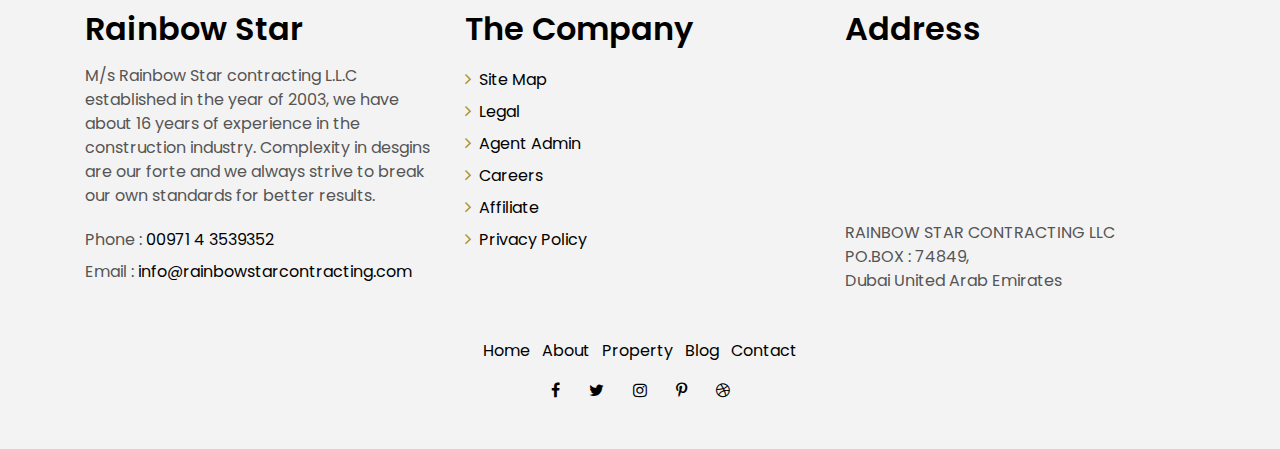
<file: property-grid.html>
<!DOCTYPE html>
<html lang="en">
<head>
  <meta charset="utf-8">
  <title>Rainbow Star Contracting - Properties</title>
  <meta content="width=device-width, initial-scale=1.0" name="viewport">
  <meta content="" name="keywords">
  <meta content="" name="description">

  <!-- Favicons -->
  <link href="img/logo.png" rel="icon">
  <link href="img/apple-touch-icon.png" rel="apple-touch-icon">

  <!-- Google Fonts -->
  <link href="https://fonts.googleapis.com/css?family=Poppins:300,400,500,600,700" rel="stylesheet">

  <!-- Bootstrap CSS File -->
  <link href="lib/bootstrap/css/bootstrap.min.css" rel="stylesheet">

  <!-- Libraries CSS Files -->
  <link href="lib/font-awesome/css/font-awesome.min.css" rel="stylesheet">
  <link href="lib/animate/animate.min.css" rel="stylesheet">
  <link href="lib/ionicons/css/ionicons.min.css" rel="stylesheet">
  <link href="lib/owlcarousel/assets/owl.carousel.min.css" rel="stylesheet">

  <!-- Main Stylesheet File -->
  <link href="css/style.css" rel="stylesheet">
</head>

<body>

  <div class="click-closed"></div>
  <!--/ Form Search Star /-->
  <div class="box-collapse">
    <div class="title-box-d">
      <h3 class="title-d">Search Property</h3>
    </div>
    <span class="close-box-collapse right-boxed ion-ios-close"></span>
    <div class="box-collapse-wrap form">
      <form class="form-a">
        <div class="row">
          <div class="col-md-12 mb-2">
            <div class="form-group">
              <label for="Type">Keyword</label>
              <input type="text" class="form-control form-control-lg form-control-a" placeholder="Keyword">
            </div>
          </div>
          <div class="col-md-6 mb-2">
            <div class="form-group">
              <label for="Type">Type</label>
              <select class="form-control form-control-lg form-control-a" id="Type">
                <option>All Type</option>
                <option>For Rent</option>
                <option>For Sale</option>
                <option>Open House</option>
              </select>
            </div>
          </div>
          <div class="col-md-6 mb-2">
            <div class="form-group">
              <label for="city">City</label>
              <select class="form-control form-control-lg form-control-a" id="city">
                <option>All City</option>
                <option>Alabama</option>
                <option>Arizona</option>
                <option>California</option>
                <option>Colorado</option>
              </select>
            </div>
          </div>
          <div class="col-md-6 mb-2">
            <div class="form-group">
              <label for="bedrooms">Bedrooms</label>
              <select class="form-control form-control-lg form-control-a" id="bedrooms">
                <option>Any</option>
                <option>01</option>
                <option>02</option>
                <option>03</option>
              </select>
            </div>
          </div>
          <div class="col-md-6 mb-2">
            <div class="form-group">
              <label for="garages">Garages</label>
              <select class="form-control form-control-lg form-control-a" id="garages">
                <option>Any</option>
                <option>01</option>
                <option>02</option>
                <option>03</option>
                <option>04</option>
              </select>
            </div>
          </div>
          <div class="col-md-6 mb-2">
            <div class="form-group">
              <label for="bathrooms">Bathrooms</label>
              <select class="form-control form-control-lg form-control-a" id="bathrooms">
                <option>Any</option>
                <option>01</option>
                <option>02</option>
                <option>03</option>
              </select>
            </div>
          </div>
          <div class="col-md-6 mb-2">
            <div class="form-group">
              <label for="price">Min Price</label>
              <select class="form-control form-control-lg form-control-a" id="price">
                <option>Unlimite</option>
                <option>$50,000</option>
                <option>$100,000</option>
                <option>$150,000</option>
                <option>$200,000</option>
              </select>
            </div>
          </div>
          <div class="col-md-12">
            <button type="submit" class="btn btn-b">Search Property</button>
          </div>
        </div>
      </form>
    </div>
  </div>
  <!--/ Form Search End /-->

  <!--/ Nav Star /-->
  <nav class="navbar navbar-default navbar-trans navbar-expand-lg fixed-top">
    <div class="container">
      <button class="navbar-toggler collapsed" type="button" data-toggle="collapse" data-target="#navbarDefault"
        aria-controls="navbarDefault" aria-expanded="false" aria-label="Toggle navigation">
        <span></span>
        <span></span>
        <span></span>
      </button>
      <a class="navbar-brand text-brand" href="index.html">Rainbow<span class="color-b">Star</span></a>
      <button type="button" class="btn btn-link nav-search navbar-toggle-box-collapse d-md-none" data-toggle="collapse"
        data-target="#navbarTogglerDemo01" aria-expanded="false">
        <span class="fa fa-search" aria-hidden="true"></span>
      </button>
      <div class="navbar-collapse collapse justify-content-center" id="navbarDefault">
        <ul class="navbar-nav">
          <li class="nav-item">
            <a class="nav-link" href="index.html">Home</a>
          </li>
          <li class="nav-item">
            <a class="nav-link" href="about.html">About</a>
          </li>
          <li class="nav-item">
            <a class="nav-link active" href="property-grid.html">Property</a>
          </li>
          <li class="nav-item">
            <a class="nav-link" href="blog-grid.html">Blog</a>
          </li>
          <li class="nav-item dropdown">
            <a class="nav-link dropdown-toggle" href="#" id="navbarDropdown" role="button" data-toggle="dropdown"
              aria-haspopup="true" aria-expanded="false">
              Pages
            </a>
            <div class="dropdown-menu" aria-labelledby="navbarDropdown">
              <a class="dropdown-item" href="property-single.html">Property Single</a>
              <a class="dropdown-item" href="blog-single.html">Blog Single</a>
              <a class="dropdown-item" href="agents-grid.html">Agents Grid</a>
              <a class="dropdown-item" href="agent-single.html">Agent Single</a>
            </div>
          </li>
          <li class="nav-item">
            <a class="nav-link" href="contact.html">Contact</a>
          </li>
        </ul>
      </div>
      <button type="button" class="btn btn-b-n navbar-toggle-box-collapse d-none d-md-block" data-toggle="collapse"
        data-target="#navbarTogglerDemo01" aria-expanded="false">
        <span class="fa fa-search" aria-hidden="true"></span>
      </button>
    </div>
  </nav>
  <!--/ Nav End /-->

  <!--/ Intro Single star /-->
  <section class="intro-single">
    <div class="container">
      <div class="row">
        <div class="col-md-12 col-lg-8">
          <div class="title-single-box">
            <h1 class="title-single">Our Amazing Properties</h1>
            <span class="color-text-a">Grid Properties</span>
          </div>
        </div>
        <div class="col-md-12 col-lg-4">
          <nav aria-label="breadcrumb" class="breadcrumb-box d-flex justify-content-lg-end">
            <ol class="breadcrumb">
              <li class="breadcrumb-item">
                <a href="#">Home</a>
              </li>
              <li class="breadcrumb-item active" aria-current="page">
                Properties Grid
              </li>
            </ol>
          </nav>
        </div>
      </div>
    </div>
  </section>
  <!--/ Intro Single End /-->

  <!--/ Property Grid Star /-->
  <section class="property-grid grid">
    <div class="container">
      <div class="row">
        <div class="col-sm-12">
          <div class="grid-option">
            <form>
              <select class="custom-select">
                <option selected>All</option>
                <option value="1">New to Old</option>
                <option value="2">For Rent</option>
                <option value="3">For Sale</option>
              </select>
            </form>
          </div>
        </div>
        <div class="col-md-4">
          <div class="card-box-a card-shadow">
            <div class="img-box-a">
              <img src="img/property-1.jpg" alt="" class="img-a img-fluid">
            </div>
            <div class="card-overlay">
              <div class="card-overlay-a-content">
                <div class="card-header-a">
                  <h2 class="card-title-a">
                    <a href="#">204 Mount
                      <br /> Olive Road Two</a>
                  </h2>
                </div>
                <div class="card-body-a">
                  <div class="price-box d-flex">
                    <span class="price-a">rent | $ 12.000</span>
                  </div>
                  <a href="property-single.html" class="link-a">Click here to view
                    <span class="ion-ios-arrow-forward"></span>
                  </a>
                </div>
                <div class="card-footer-a">
                  <ul class="card-info d-flex justify-content-around">
                    <li>
                      <h4 class="card-info-title">Area</h4>
                      <span>340m
                        <sup>2</sup>
                      </span>
                    </li>
                    <li>
                      <h4 class="card-info-title">Beds</h4>
                      <span>2</span>
                    </li>
                    <li>
                      <h4 class="card-info-title">Baths</h4>
                      <span>4</span>
                    </li>
                    <li>
                      <h4 class="card-info-title">Garages</h4>
                      <span>1</span>
                    </li>
                  </ul>
                </div>
              </div>
            </div>
          </div>
        </div>
        <div class="col-md-4">
          <div class="card-box-a card-shadow">
            <div class="img-box-a">
              <img src="img/property-3.jpg" alt="" class="img-a img-fluid">
            </div>
            <div class="card-overlay">
              <div class="card-overlay-a-content">
                <div class="card-header-a">
                  <h2 class="card-title-a">
                    <a href="#">204 Mount
                      <br /> Olive Road Two</a>
                  </h2>
                </div>
                <div class="card-body-a">
                  <div class="price-box d-flex">
                    <span class="price-a">rent | $ 12.000</span>
                  </div>
                  <a href="property-single.html" class="link-a">Click here to view
                    <span class="ion-ios-arrow-forward"></span>
                  </a>
                </div>
                <div class="card-footer-a">
                  <ul class="card-info d-flex justify-content-around">
                    <li>
                      <h4 class="card-info-title">Area</h4>
                      <span>340m
                        <sup>2</sup>
                      </span>
                    </li>
                    <li>
                      <h4 class="card-info-title">Beds</h4>
                      <span>2</span>
                    </li>
                    <li>
                      <h4 class="card-info-title">Baths</h4>
                      <span>4</span>
                    </li>
                    <li>
                      <h4 class="card-info-title">Garages</h4>
                      <span>1</span>
                    </li>
                  </ul>
                </div>
              </div>
            </div>
          </div>
        </div>
        <div class="col-md-4">
          <div class="card-box-a card-shadow">
            <div class="img-box-a">
              <img src="img/property-6.jpg" alt="" class="img-a img-fluid">
            </div>
            <div class="card-overlay">
              <div class="card-overlay-a-content">
                <div class="card-header-a">
                  <h2 class="card-title-a">
                    <a href="#">204 Mount
                      <br /> Olive Road Two</a>
                  </h2>
                </div>
                <div class="card-body-a">
                  <div class="price-box d-flex">
                    <span class="price-a">rent | $ 12.000</span>
                  </div>
                  <a href="property-single.html" class="link-a">Click here to view
                    <span class="ion-ios-arrow-forward"></span>
                  </a>
                </div>
                <div class="card-footer-a">
                  <ul class="card-info d-flex justify-content-around">
                    <li>
                      <h4 class="card-info-title">Area</h4>
                      <span>340m
                        <sup>2</sup>
                      </span>
                    </li>
                    <li>
                      <h4 class="card-info-title">Beds</h4>
                      <span>2</span>
                    </li>
                    <li>
                      <h4 class="card-info-title">Baths</h4>
                      <span>4</span>
                    </li>
                    <li>
                      <h4 class="card-info-title">Garages</h4>
                      <span>1</span>
                    </li>
                  </ul>
                </div>
              </div>
            </div>
          </div>
        </div>
        <div class="col-md-4">
          <div class="card-box-a card-shadow">
            <div class="img-box-a">
              <img src="img/property-7.jpg" alt="" class="img-a img-fluid">
            </div>
            <div class="card-overlay">
              <div class="card-overlay-a-content">
                <div class="card-header-a">
                  <h2 class="card-title-a">
                    <a href="#">204 Mount
                      <br /> Olive Road Two</a>
                  </h2>
                </div>
                <div class="card-body-a">
                  <div class="price-box d-flex">
                    <span class="price-a">rent | $ 12.000</span>
                  </div>
                  <a href="property-single.html" class="link-a">Click here to view
                    <span class="ion-ios-arrow-forward"></span>
                  </a>
                </div>
                <div class="card-footer-a">
                  <ul class="card-info d-flex justify-content-around">
                    <li>
                      <h4 class="card-info-title">Area</h4>
                      <span>340m
                        <sup>2</sup>
                      </span>
                    </li>
                    <li>
                      <h4 class="card-info-title">Beds</h4>
                      <span>2</span>
                    </li>
                    <li>
                      <h4 class="card-info-title">Baths</h4>
                      <span>4</span>
                    </li>
                    <li>
                      <h4 class="card-info-title">Garages</h4>
                      <span>1</span>
                    </li>
                  </ul>
                </div>
              </div>
            </div>
          </div>
        </div>
        <div class="col-md-4">
          <div class="card-box-a card-shadow">
            <div class="img-box-a">
              <img src="img/property-8.jpg" alt="" class="img-a img-fluid">
            </div>
            <div class="card-overlay">
              <div class="card-overlay-a-content">
                <div class="card-header-a">
                  <h2 class="card-title-a">
                    <a href="#">204 Mount
                      <br /> Olive Road Two</a>
                  </h2>
                </div>
                <div class="card-body-a">
                  <div class="price-box d-flex">
                    <span class="price-a">rent | $ 12.000</span>
                  </div>
                  <a href="property-single.html" class="link-a">Click here to view
                    <span class="ion-ios-arrow-forward"></span>
                  </a>
                </div>
                <div class="card-footer-a">
                  <ul class="card-info d-flex justify-content-around">
                    <li>
                      <h4 class="card-info-title">Area</h4>
                      <span>340m
                        <sup>2</sup>
                      </span>
                    </li>
                    <li>
                      <h4 class="card-info-title">Beds</h4>
                      <span>2</span>
                    </li>
                    <li>
                      <h4 class="card-info-title">Baths</h4>
                      <span>4</span>
                    </li>
                    <li>
                      <h4 class="card-info-title">Garages</h4>
                      <span>1</span>
                    </li>
                  </ul>
                </div>
              </div>
            </div>
          </div>
        </div>
        <div class="col-md-4">
          <div class="card-box-a card-shadow">
            <div class="img-box-a">
              <img src="img/property-10.jpg" alt="" class="img-a img-fluid">
            </div>
            <div class="card-overlay">
              <div class="card-overlay-a-content">
                <div class="card-header-a">
                  <h2 class="card-title-a">
                    <a href="#">204 Mount
                      <br /> Olive Road Two</a>
                  </h2>
                </div>
                <div class="card-body-a">
                  <div class="price-box d-flex">
                    <span class="price-a">rent | $ 12.000</span>
                  </div>
                  <a href="property-single.html" class="link-a">Click here to view
                    <span class="ion-ios-arrow-forward"></span>
                  </a>
                </div>
                <div class="card-footer-a">
                  <ul class="card-info d-flex justify-content-around">
                    <li>
                      <h4 class="card-info-title">Area</h4>
                      <span>340m
                        <sup>2</sup>
                      </span>
                    </li>
                    <li>
                      <h4 class="card-info-title">Beds</h4>
                      <span>2</span>
                    </li>
                    <li>
                      <h4 class="card-info-title">Baths</h4>
                      <span>4</span>
                    </li>
                    <li>
                      <h4 class="card-info-title">Garages</h4>
                      <span>1</span>
                    </li>
                  </ul>
                </div>
              </div>
            </div>
          </div>
        </div>
      </div>
      <div class="row">
        <div class="col-sm-12">
          <nav class="pagination-a">
            <ul class="pagination justify-content-end">
              <li class="page-item disabled">
                <a class="page-link" href="#" tabindex="-1">
                  <span class="ion-ios-arrow-back"></span>
                </a>
              </li>
              <li class="page-item">
                <a class="page-link" href="#">1</a>
              </li>
              <li class="page-item active">
                <a class="page-link" href="#">2</a>
              </li>
              <li class="page-item">
                <a class="page-link" href="#">3</a>
              </li>
              <li class="page-item next">
                <a class="page-link" href="#">
                  <span class="ion-ios-arrow-forward"></span>
                </a>
              </li>
            </ul>
          </nav>
        </div>
      </div>
    </div>
  </section>
  <!--/ Property Grid End /-->
  <!--/ footer Star /-->
  <section class="section-footer">
      <div class="container">
        <div class="row">
          <div class="col-sm-12 col-md-4">
            <div class="widget-a">
              <div class="w-header-a">
                <h3 class="w-title-a text-brand">Rainbow Star</h3>
              </div>
              <div class="w-body-a">
                <p class="w-text-a color-text-a">
                  M/s Rainbow Star contracting L.L.C established in the year of 2003, we have about 16 years of experience in the construction industry. Complexity in desgins are our forte and we always strive to break our own standards for better results. 
                </p>
              </div>
              <div class="w-footer-a">
                <ul class="list-unstyled">
                  <li class="color-a">
                    <span class="color-text-a">Phone :</span> 00971 4 3539352</li>
                  <li class="color-a">
                    <span class="color-text-a">Email :</span> info@rainbowstarcontracting.com</li>
                </ul>
              </div>
            </div>
          </div>
          <div class="col-sm-12 col-md-4 section-md-t3">
            <div class="widget-a">
              <div class="w-header-a">
                <h3 class="w-title-a text-brand">The Company</h3>
              </div>
              <div class="w-body-a">
                <div class="w-body-a">
                  <ul class="list-unstyled">
                    <li class="item-list-a">
                      <i class="fa fa-angle-right"></i> <a href="#">Site Map</a>
                    </li>
                    <li class="item-list-a">
                      <i class="fa fa-angle-right"></i> <a href="#">Legal</a>
                    </li>
                    <li class="item-list-a">
                      <i class="fa fa-angle-right"></i> <a href="#">Agent Admin</a>
                    </li>
                    <li class="item-list-a">
                      <i class="fa fa-angle-right"></i> <a href="#">Careers</a>
                    </li>
                    <li class="item-list-a">
                      <i class="fa fa-angle-right"></i> <a href="#">Affiliate</a>
                    </li>
                    <li class="item-list-a">
                      <i class="fa fa-angle-right"></i> <a href="#">Privacy Policy</a>
                    </li>
                  </ul>
                </div>
              </div>
            </div>
          </div>
          <div class="col-sm-12 col-md-4 section-md-t3">
            <div class="widget-a">
              <div class="w-header-a">
                <h3 class="w-title-a text-brand">Address</h3>
              </div>
              <div class="w-body-a">
                <iframe src="https://www.google.com/maps/embed?pb=!1m18!1m12!1m3!1d3608.4027721222883!2d55.29321921413927!3d25.25703298386831!2m3!1f0!2f0!3f0!3m2!1i1024!2i768!4f13.1!3m3!1m2!1s0x3e5f433c51e5df8b%3A0x59a736b1e2886370!2sRainbow%20Star%20Contracting!5e0!3m2!1sen!2sus!4v1571730414813!5m2!1sen!2sus"  frameborder="0" style="border:0;" allowfullscreen=""></iframe>
                <p class="w-text-a color-text-a">
                    RAINBOW STAR CONTRACTING LLC <br>
                    PO.BOX : 74849, <br>
                    Dubai United Arab Emirates
                </p>
              </div>
            </div>
          </div>
        </div>
      </div>
    </section>
    <footer>
      <div class="container">
        <div class="row">
          <div class="col-md-12">
            <nav class="nav-footer">
              <ul class="list-inline">
                <li class="list-inline-item">
                  <a href="#">Home</a>
                </li>
                <li class="list-inline-item">
                  <a href="#">About</a>
                </li>
                <li class="list-inline-item">
                  <a href="#">Property</a>
                </li>
                <li class="list-inline-item">
                  <a href="#">Blog</a>
                </li>
                <li class="list-inline-item">
                  <a href="#">Contact</a>
                </li>
              </ul>
            </nav>
            <div class="socials-a">
              <ul class="list-inline">
                <li class="list-inline-item">
                  <a href="#">
                    <i class="fa fa-facebook" aria-hidden="true"></i>
                  </a>
                </li>
                <li class="list-inline-item">
                  <a href="#">
                    <i class="fa fa-twitter" aria-hidden="true"></i>
                  </a>
                </li>
                <li class="list-inline-item">
                  <a href="#">
                    <i class="fa fa-instagram" aria-hidden="true"></i>
                  </a>
                </li>
                <li class="list-inline-item">
                  <a href="#">
                    <i class="fa fa-pinterest-p" aria-hidden="true"></i>
                  </a>
                </li>
                <li class="list-inline-item">
                  <a href="#">
                    <i class="fa fa-dribbble" aria-hidden="true"></i>
                  </a>
                </li>
              </ul>
            </div>
          </div>
        </div>
      </div>
    </footer>
    <!--/ Footer End /-->

  <a href="#" class="back-to-top"><i class="fa fa-chevron-up"></i></a>
  <div id="preloader"></div>

  <!-- JavaScript Libraries -->
  <script src="lib/jquery/jquery.min.js"></script>
  <script src="lib/jquery/jquery-migrate.min.js"></script>
  <script src="lib/popper/popper.min.js"></script>
  <script src="lib/bootstrap/js/bootstrap.min.js"></script>
  <script src="lib/easing/easing.min.js"></script>
  <script src="lib/owlcarousel/owl.carousel.min.js"></script>
  <script src="lib/scrollreveal/scrollreveal.min.js"></script>
  <!-- Contact Form JavaScript File -->
  <script src="contactform/contactform.js"></script>

  <!-- Template Main Javascript File -->
  <script src="js/main.js"></script>

</body>
</html>
</file>
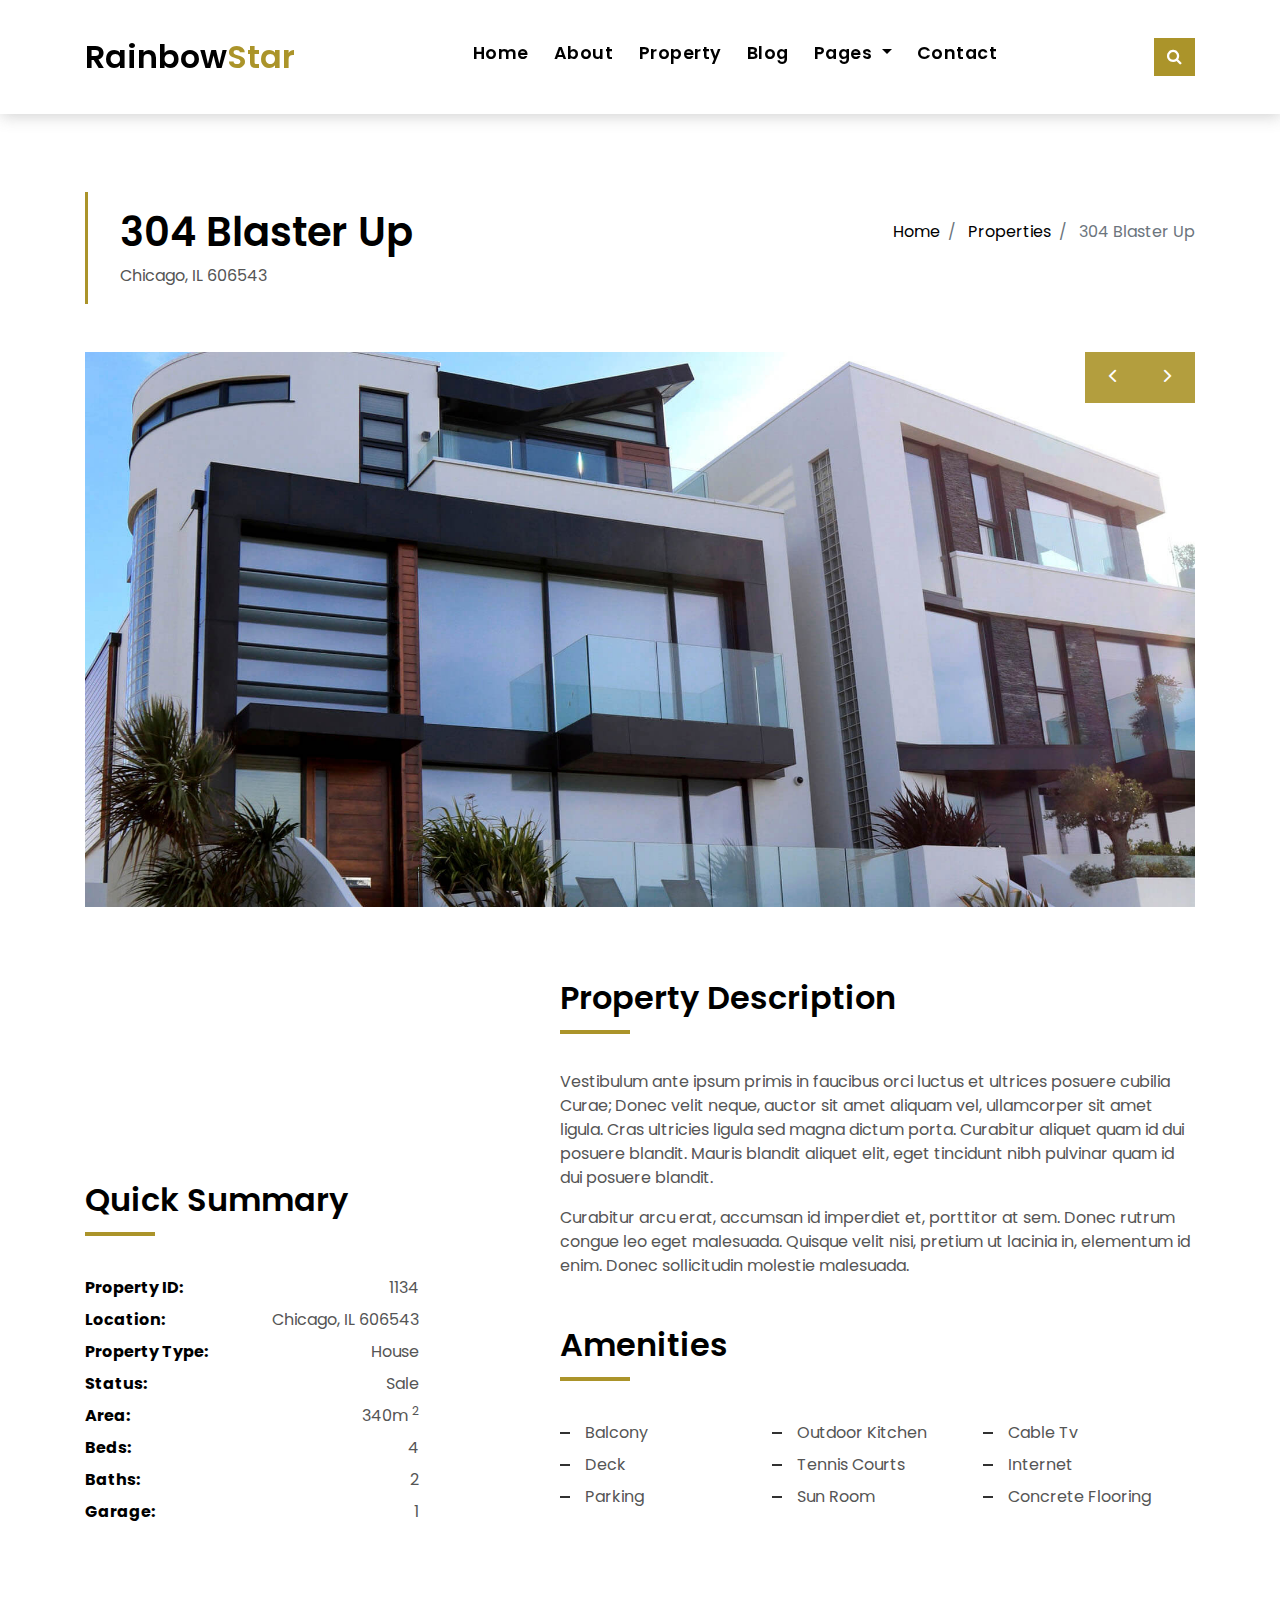
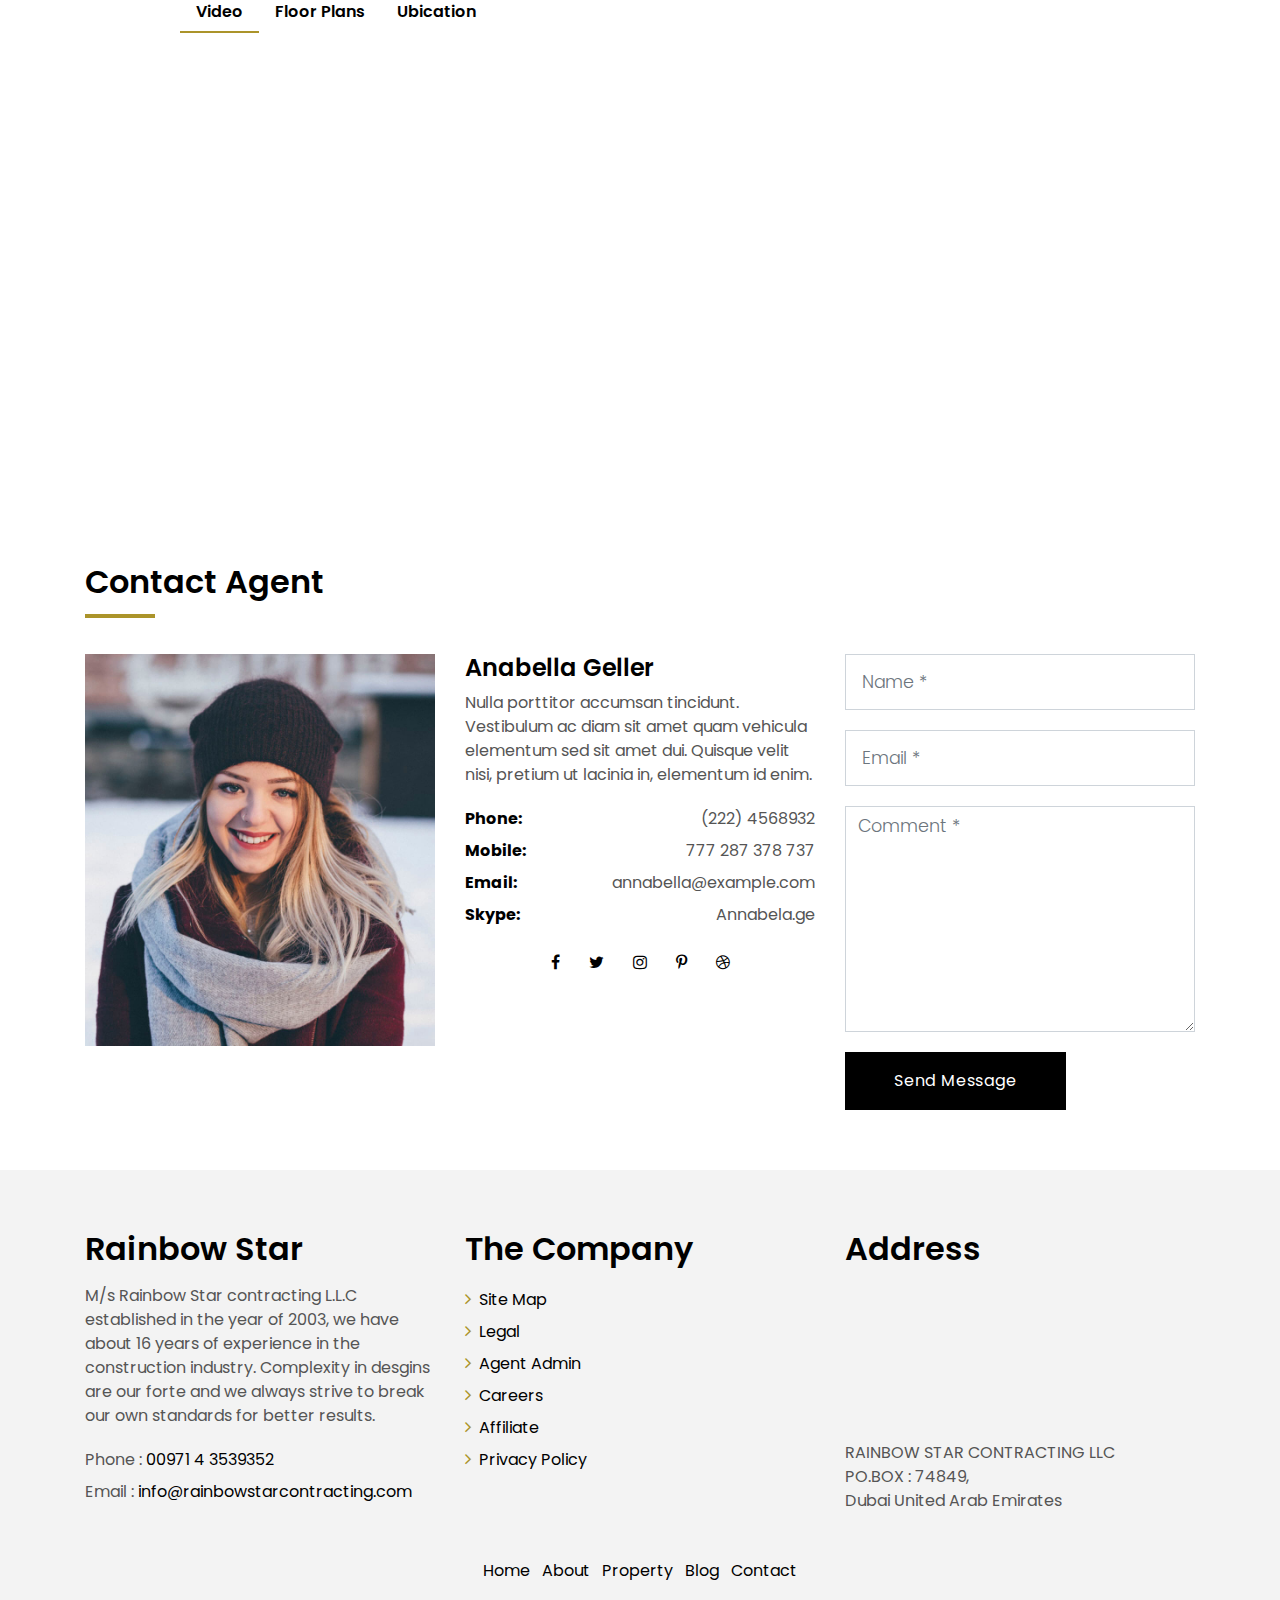
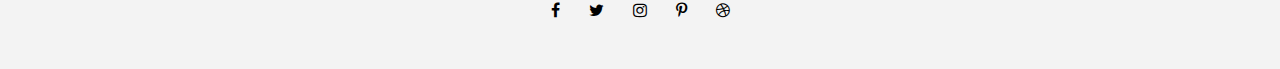
<file: property-single.html>
<!DOCTYPE html>
<html lang="en">
<head>
  <meta charset="utf-8">
  <title>Rainbow Star Contracting - Property</title>
  <meta content="width=device-width, initial-scale=1.0" name="viewport">
  <meta content="" name="keywords">
  <meta content="" name="description">

  <!-- Favicons -->
  <link href="img/logo.png" rel="icon">
  <link href="img/apple-touch-icon.png" rel="apple-touch-icon">

  <!-- Google Fonts -->
  <link href="https://fonts.googleapis.com/css?family=Poppins:300,400,500,600,700" rel="stylesheet">

  <!-- Bootstrap CSS File -->
  <link href="lib/bootstrap/css/bootstrap.min.css" rel="stylesheet">

  <!-- Libraries CSS Files -->
  <link href="lib/font-awesome/css/font-awesome.min.css" rel="stylesheet">
  <link href="lib/animate/animate.min.css" rel="stylesheet">
  <link href="lib/ionicons/css/ionicons.min.css" rel="stylesheet">
  <link href="lib/owlcarousel/assets/owl.carousel.min.css" rel="stylesheet">

  <!-- Main Stylesheet File -->
  <link href="css/style.css" rel="stylesheet">
</head>

<body>

  <div class="click-closed"></div>
  <!--/ Form Search Star /-->
  <div class="box-collapse">
    <div class="title-box-d">
      <h3 class="title-d">Search Property</h3>
    </div>
    <span class="close-box-collapse right-boxed ion-ios-close"></span>
    <div class="box-collapse-wrap form">
      <form class="form-a">
        <div class="row">
          <div class="col-md-12 mb-2">
            <div class="form-group">
              <label for="Type">Keyword</label>
              <input type="text" class="form-control form-control-lg form-control-a" placeholder="Keyword">
            </div>
          </div>
          <div class="col-md-6 mb-2">
            <div class="form-group">
              <label for="Type">Type</label>
              <select class="form-control form-control-lg form-control-a" id="Type">
                <option>All Type</option>
                <option>For Rent</option>
                <option>For Sale</option>
                <option>Open House</option>
              </select>
            </div>
          </div>
          <div class="col-md-6 mb-2">
            <div class="form-group">
              <label for="city">City</label>
              <select class="form-control form-control-lg form-control-a" id="city">
                <option>All City</option>
                <option>Alabama</option>
                <option>Arizona</option>
                <option>California</option>
                <option>Colorado</option>
              </select>
            </div>
          </div>
          <div class="col-md-6 mb-2">
            <div class="form-group">
              <label for="bedrooms">Bedrooms</label>
              <select class="form-control form-control-lg form-control-a" id="bedrooms">
                <option>Any</option>
                <option>01</option>
                <option>02</option>
                <option>03</option>
              </select>
            </div>
          </div>
          <div class="col-md-6 mb-2">
            <div class="form-group">
              <label for="garages">Garages</label>
              <select class="form-control form-control-lg form-control-a" id="garages">
                <option>Any</option>
                <option>01</option>
                <option>02</option>
                <option>03</option>
                <option>04</option>
              </select>
            </div>
          </div>
          <div class="col-md-6 mb-2">
            <div class="form-group">
              <label for="bathrooms">Bathrooms</label>
              <select class="form-control form-control-lg form-control-a" id="bathrooms">
                <option>Any</option>
                <option>01</option>
                <option>02</option>
                <option>03</option>
              </select>
            </div>
          </div>
          <div class="col-md-6 mb-2">
            <div class="form-group">
              <label for="price">Min Price</label>
              <select class="form-control form-control-lg form-control-a" id="price">
                <option>Unlimite</option>
                <option>$50,000</option>
                <option>$100,000</option>
                <option>$150,000</option>
                <option>$200,000</option>
              </select>
            </div>
          </div>
          <div class="col-md-12">
            <button type="submit" class="btn btn-b">Search Property</button>
          </div>
        </div>
      </form>
    </div>
  </div>
  <!--/ Form Search End /-->

  <!--/ Nav Star /-->
  <nav class="navbar navbar-default navbar-trans navbar-expand-lg fixed-top">
    <div class="container">
      <button class="navbar-toggler collapsed" type="button" data-toggle="collapse" data-target="#navbarDefault"
        aria-controls="navbarDefault" aria-expanded="false" aria-label="Toggle navigation">
        <span></span>
        <span></span>
        <span></span>
      </button>
      <a class="navbar-brand text-brand" href="index.html">Rainbow<span class="color-b">Star</span></a>
      <button type="button" class="btn btn-link nav-search navbar-toggle-box-collapse d-md-none" data-toggle="collapse"
        data-target="#navbarTogglerDemo01" aria-expanded="false">
        <span class="fa fa-search" aria-hidden="true"></span>
      </button>
      <div class="navbar-collapse collapse justify-content-center" id="navbarDefault">
        <ul class="navbar-nav">
          <li class="nav-item">
            <a class="nav-link" href="index.html">Home</a>
          </li>
          <li class="nav-item">
            <a class="nav-link" href="about.html">About</a>
          </li>
          <li class="nav-item">
            <a class="nav-link" href="property-grid.html">Property</a>
          </li>
          <li class="nav-item">
            <a class="nav-link" href="blog-grid.html">Blog</a>
          </li>
          <li class="nav-item dropdown">
            <a class="nav-link dropdown-toggle" href="#" id="navbarDropdown" role="button" data-toggle="dropdown"
              aria-haspopup="true" aria-expanded="false">
              Pages
            </a>
            <div class="dropdown-menu" aria-labelledby="navbarDropdown">
              <a class="dropdown-item active" href="property-single.html">Property Single</a>
              <a class="dropdown-item" href="blog-single.html">Blog Single</a>
              <a class="dropdown-item" href="agents-grid.html">Agents Grid</a>
              <a class="dropdown-item" href="agent-single.html">Agent Single</a>
            </div>
          </li>
          <li class="nav-item">
            <a class="nav-link" href="contact.html">Contact</a>
          </li>
        </ul>
      </div>
      <button type="button" class="btn btn-b-n navbar-toggle-box-collapse d-none d-md-block" data-toggle="collapse"
        data-target="#navbarTogglerDemo01" aria-expanded="false">
        <span class="fa fa-search" aria-hidden="true"></span>
      </button>
    </div>
  </nav>
  <!--/ Nav End /-->

  <!--/ Intro Single star /-->
  <section class="intro-single">
    <div class="container">
      <div class="row">
        <div class="col-md-12 col-lg-8">
          <div class="title-single-box">
            <h1 class="title-single">304 Blaster Up</h1>
            <span class="color-text-a">Chicago, IL 606543</span>
          </div>
        </div>
        <div class="col-md-12 col-lg-4">
          <nav aria-label="breadcrumb" class="breadcrumb-box d-flex justify-content-lg-end">
            <ol class="breadcrumb">
              <li class="breadcrumb-item">
                <a href="index.html">Home</a>
              </li>
              <li class="breadcrumb-item">
                <a href="property-grid.html">Properties</a>
              </li>
              <li class="breadcrumb-item active" aria-current="page">
                304 Blaster Up
              </li>
            </ol>
          </nav>
        </div>
      </div>
    </div>
  </section>
  <!--/ Intro Single End /-->

  <!--/ Property Single Star /-->
  <section class="property-single nav-arrow-b">
    <div class="container">
      <div class="row">
        <div class="col-sm-12">
          <div id="property-single-carousel" class="owl-carousel owl-arrow gallery-property">
            <div class="carousel-item-b">
              <img src="img/slide-2.jpg" alt="">
            </div>
            <div class="carousel-item-b">
              <img src="img/slide-3.jpg" alt="">
            </div>
            <div class="carousel-item-b">
              <img src="img/slide-1.jpg" alt="">
            </div>
          </div>
          <div class="row justify-content-between">
            <div class="col-md-5 col-lg-4">
              <div class="property-price d-flex justify-content-center foo">
                <div class="card-header-c d-flex">
                  <div class="card-box-ico">
                    <span class="ion-money">$</span>
                  </div>
                  <div class="card-title-c align-self-center">
                    <h5 class="title-c">15000</h5>
                  </div>
                </div>
              </div>
              <div class="property-summary">
                <div class="row">
                  <div class="col-sm-12">
                    <div class="title-box-d section-t4">
                      <h3 class="title-d">Quick Summary</h3>
                    </div>
                  </div>
                </div>
                <div class="summary-list">
                  <ul class="list">
                    <li class="d-flex justify-content-between">
                      <strong>Property ID:</strong>
                      <span>1134</span>
                    </li>
                    <li class="d-flex justify-content-between">
                      <strong>Location:</strong>
                      <span>Chicago, IL 606543</span>
                    </li>
                    <li class="d-flex justify-content-between">
                      <strong>Property Type:</strong>
                      <span>House</span>
                    </li>
                    <li class="d-flex justify-content-between">
                      <strong>Status:</strong>
                      <span>Sale</span>
                    </li>
                    <li class="d-flex justify-content-between">
                      <strong>Area:</strong>
                      <span>340m
                        <sup>2</sup>
                      </span>
                    </li>
                    <li class="d-flex justify-content-between">
                      <strong>Beds:</strong>
                      <span>4</span>
                    </li>
                    <li class="d-flex justify-content-between">
                      <strong>Baths:</strong>
                      <span>2</span>
                    </li>
                    <li class="d-flex justify-content-between">
                      <strong>Garage:</strong>
                      <span>1</span>
                    </li>
                  </ul>
                </div>
              </div>
            </div>
            <div class="col-md-7 col-lg-7 section-md-t3">
              <div class="row">
                <div class="col-sm-12">
                  <div class="title-box-d">
                    <h3 class="title-d">Property Description</h3>
                  </div>
                </div>
              </div>
              <div class="property-description">
                <p class="description color-text-a">
                  Vestibulum ante ipsum primis in faucibus orci luctus et ultrices posuere cubilia Curae; Donec velit
                  neque, auctor sit amet
                  aliquam vel, ullamcorper sit amet ligula. Cras ultricies ligula sed magna dictum porta.
                  Curabitur aliquet quam id dui posuere blandit. Mauris blandit aliquet elit, eget tincidunt
                  nibh pulvinar quam id dui posuere blandit.
                </p>
                <p class="description color-text-a no-margin">
                  Curabitur arcu erat, accumsan id imperdiet et, porttitor at sem. Donec rutrum congue leo eget
                  malesuada. Quisque velit nisi,
                  pretium ut lacinia in, elementum id enim. Donec sollicitudin molestie malesuada.
                </p>
              </div>
              <div class="row section-t3">
                <div class="col-sm-12">
                  <div class="title-box-d">
                    <h3 class="title-d">Amenities</h3>
                  </div>
                </div>
              </div>
              <div class="amenities-list color-text-a">
                <ul class="list-a no-margin">
                  <li>Balcony</li>
                  <li>Outdoor Kitchen</li>
                  <li>Cable Tv</li>
                  <li>Deck</li>
                  <li>Tennis Courts</li>
                  <li>Internet</li>
                  <li>Parking</li>
                  <li>Sun Room</li>
                  <li>Concrete Flooring</li>
                </ul>
              </div>
            </div>
          </div>
        </div>
        <div class="col-md-10 offset-md-1">
          <ul class="nav nav-pills-a nav-pills mb-3 section-t3" id="pills-tab" role="tablist">
            <li class="nav-item">
              <a class="nav-link active" id="pills-video-tab" data-toggle="pill" href="#pills-video" role="tab"
                aria-controls="pills-video" aria-selected="true">Video</a>
            </li>
            <li class="nav-item">
              <a class="nav-link" id="pills-plans-tab" data-toggle="pill" href="#pills-plans" role="tab" aria-controls="pills-plans"
                aria-selected="false">Floor Plans</a>
            </li>
            <li class="nav-item">
              <a class="nav-link" id="pills-map-tab" data-toggle="pill" href="#pills-map" role="tab" aria-controls="pills-map"
                aria-selected="false">Ubication</a>
            </li>
          </ul>
          <div class="tab-content" id="pills-tabContent">
            <div class="tab-pane fade show active" id="pills-video" role="tabpanel" aria-labelledby="pills-video-tab">
              <iframe src="https://player.vimeo.com/video/73221098" width="100%" height="460" frameborder="0"
                webkitallowfullscreen mozallowfullscreen allowfullscreen></iframe>
            </div>
            <div class="tab-pane fade" id="pills-plans" role="tabpanel" aria-labelledby="pills-plans-tab">
              <img src="img/plan2.jpg" alt="" class="img-fluid">
            </div>
            <div class="tab-pane fade" id="pills-map" role="tabpanel" aria-labelledby="pills-map-tab">
              <iframe src="https://www.google.com/maps/embed?pb=!1m18!1m12!1m3!1d3022.1422937950147!2d-73.98731968482413!3d40.75889497932681!2m3!1f0!2f0!3f0!3m2!1i1024!2i768!4f13.1!3m3!1m2!1s0x89c25855c6480299%3A0x55194ec5a1ae072e!2sTimes+Square!5e0!3m2!1ses-419!2sve!4v1510329142834"
                width="100%" height="460" frameborder="0" style="border:0" allowfullscreen></iframe>
            </div>
          </div>
        </div>
        <div class="col-md-12">
          <div class="row section-t3">
            <div class="col-sm-12">
              <div class="title-box-d">
                <h3 class="title-d">Contact Agent</h3>
              </div>
            </div>
          </div>
          <div class="row">
            <div class="col-md-6 col-lg-4">
              <img src="img/agent-4.jpg" alt="" class="img-fluid">
            </div>
            <div class="col-md-6 col-lg-4">
              <div class="property-agent">
                <h4 class="title-agent">Anabella Geller</h4>
                <p class="color-text-a">
                  Nulla porttitor accumsan tincidunt. Vestibulum ac diam sit amet quam vehicula elementum sed sit amet
                  dui. Quisque velit nisi,
                  pretium ut lacinia in, elementum id enim.
                </p>
                <ul class="list-unstyled">
                  <li class="d-flex justify-content-between">
                    <strong>Phone:</strong>
                    <span class="color-text-a">(222) 4568932</span>
                  </li>
                  <li class="d-flex justify-content-between">
                    <strong>Mobile:</strong>
                    <span class="color-text-a">777 287 378 737</span>
                  </li>
                  <li class="d-flex justify-content-between">
                    <strong>Email:</strong>
                    <span class="color-text-a">annabella@example.com</span>
                  </li>
                  <li class="d-flex justify-content-between">
                    <strong>Skype:</strong>
                    <span class="color-text-a">Annabela.ge</span>
                  </li>
                </ul>
                <div class="socials-a">
                  <ul class="list-inline">
                    <li class="list-inline-item">
                      <a href="#">
                        <i class="fa fa-facebook" aria-hidden="true"></i>
                      </a>
                    </li>
                    <li class="list-inline-item">
                      <a href="#">
                        <i class="fa fa-twitter" aria-hidden="true"></i>
                      </a>
                    </li>
                    <li class="list-inline-item">
                      <a href="#">
                        <i class="fa fa-instagram" aria-hidden="true"></i>
                      </a>
                    </li>
                    <li class="list-inline-item">
                      <a href="#">
                        <i class="fa fa-pinterest-p" aria-hidden="true"></i>
                      </a>
                    </li>
                    <li class="list-inline-item">
                      <a href="#">
                        <i class="fa fa-dribbble" aria-hidden="true"></i>
                      </a>
                    </li>
                  </ul>
                </div>
              </div>
            </div>
            <div class="col-md-12 col-lg-4">
              <div class="property-contact">
                <form class="form-a">
                  <div class="row">
                    <div class="col-md-12 mb-1">
                      <div class="form-group">
                        <input type="text" class="form-control form-control-lg form-control-a" id="inputName"
                          placeholder="Name *" required>
                      </div>
                    </div>
                    <div class="col-md-12 mb-1">
                      <div class="form-group">
                        <input type="email" class="form-control form-control-lg form-control-a" id="inputEmail1"
                          placeholder="Email *" required>
                      </div>
                    </div>
                    <div class="col-md-12 mb-1">
                      <div class="form-group">
                        <textarea id="textMessage" class="form-control" placeholder="Comment *" name="message" cols="45"
                          rows="8" required></textarea>
                      </div>
                    </div>
                    <div class="col-md-12">
                      <button type="submit" class="btn btn-a">Send Message</button>
                    </div>
                  </div>
                </form>
              </div>
            </div>
          </div>
        </div>
      </div>
    </div>
  </section>
  <!--/ Property Single End /-->
  <!--/ footer Star /-->
  <section class="section-footer">
      <div class="container">
        <div class="row">
          <div class="col-sm-12 col-md-4">
            <div class="widget-a">
              <div class="w-header-a">
                <h3 class="w-title-a text-brand">Rainbow Star</h3>
              </div>
              <div class="w-body-a">
                <p class="w-text-a color-text-a">
                  M/s Rainbow Star contracting L.L.C established in the year of 2003, we have about 16 years of experience in the construction industry. Complexity in desgins are our forte and we always strive to break our own standards for better results. 
                </p>
              </div>
              <div class="w-footer-a">
                <ul class="list-unstyled">
                  <li class="color-a">
                    <span class="color-text-a">Phone :</span> 00971 4 3539352</li>
                  <li class="color-a">
                    <span class="color-text-a">Email :</span> info@rainbowstarcontracting.com</li>
                </ul>
              </div>
            </div>
          </div>
          <div class="col-sm-12 col-md-4 section-md-t3">
            <div class="widget-a">
              <div class="w-header-a">
                <h3 class="w-title-a text-brand">The Company</h3>
              </div>
              <div class="w-body-a">
                <div class="w-body-a">
                  <ul class="list-unstyled">
                    <li class="item-list-a">
                      <i class="fa fa-angle-right"></i> <a href="#">Site Map</a>
                    </li>
                    <li class="item-list-a">
                      <i class="fa fa-angle-right"></i> <a href="#">Legal</a>
                    </li>
                    <li class="item-list-a">
                      <i class="fa fa-angle-right"></i> <a href="#">Agent Admin</a>
                    </li>
                    <li class="item-list-a">
                      <i class="fa fa-angle-right"></i> <a href="#">Careers</a>
                    </li>
                    <li class="item-list-a">
                      <i class="fa fa-angle-right"></i> <a href="#">Affiliate</a>
                    </li>
                    <li class="item-list-a">
                      <i class="fa fa-angle-right"></i> <a href="#">Privacy Policy</a>
                    </li>
                  </ul>
                </div>
              </div>
            </div>
          </div>
          <div class="col-sm-12 col-md-4 section-md-t3">
            <div class="widget-a">
              <div class="w-header-a">
                <h3 class="w-title-a text-brand">Address</h3>
              </div>
              <div class="w-body-a">
                <iframe src="https://www.google.com/maps/embed?pb=!1m18!1m12!1m3!1d3608.4027721222883!2d55.29321921413927!3d25.25703298386831!2m3!1f0!2f0!3f0!3m2!1i1024!2i768!4f13.1!3m3!1m2!1s0x3e5f433c51e5df8b%3A0x59a736b1e2886370!2sRainbow%20Star%20Contracting!5e0!3m2!1sen!2sus!4v1571730414813!5m2!1sen!2sus"  frameborder="0" style="border:0;" allowfullscreen=""></iframe>
                <p class="w-text-a color-text-a">
                    RAINBOW STAR CONTRACTING LLC <br>
                    PO.BOX : 74849, <br>
                    Dubai United Arab Emirates
                </p>
              </div>
            </div>
          </div>
        </div>
      </div>
    </section>
    <footer>
      <div class="container">
        <div class="row">
          <div class="col-md-12">
            <nav class="nav-footer">
              <ul class="list-inline">
                <li class="list-inline-item">
                  <a href="#">Home</a>
                </li>
                <li class="list-inline-item">
                  <a href="#">About</a>
                </li>
                <li class="list-inline-item">
                  <a href="#">Property</a>
                </li>
                <li class="list-inline-item">
                  <a href="#">Blog</a>
                </li>
                <li class="list-inline-item">
                  <a href="#">Contact</a>
                </li>
              </ul>
            </nav>
            <div class="socials-a">
              <ul class="list-inline">
                <li class="list-inline-item">
                  <a href="#">
                    <i class="fa fa-facebook" aria-hidden="true"></i>
                  </a>
                </li>
                <li class="list-inline-item">
                  <a href="#">
                    <i class="fa fa-twitter" aria-hidden="true"></i>
                  </a>
                </li>
                <li class="list-inline-item">
                  <a href="#">
                    <i class="fa fa-instagram" aria-hidden="true"></i>
                  </a>
                </li>
                <li class="list-inline-item">
                  <a href="#">
                    <i class="fa fa-pinterest-p" aria-hidden="true"></i>
                  </a>
                </li>
                <li class="list-inline-item">
                  <a href="#">
                    <i class="fa fa-dribbble" aria-hidden="true"></i>
                  </a>
                </li>
              </ul>
            </div>
          </div>
        </div>
      </div>
    </footer>
    <!--/ Footer End /-->

  <a href="#" class="back-to-top"><i class="fa fa-chevron-up"></i></a>
  <div id="preloader"></div>

  <!-- JavaScript Libraries -->
  <script src="lib/jquery/jquery.min.js"></script>
  <script src="lib/jquery/jquery-migrate.min.js"></script>
  <script src="lib/popper/popper.min.js"></script>
  <script src="lib/bootstrap/js/bootstrap.min.js"></script>
  <script src="lib/easing/easing.min.js"></script>
  <script src="lib/owlcarousel/owl.carousel.min.js"></script>
  <script src="lib/scrollreveal/scrollreveal.min.js"></script>
  <!-- Contact Form JavaScript File -->
  <script src="contactform/contactform.js"></script>

  <!-- Template Main Javascript File -->
  <script src="js/main.js"></script>

</body>
</html>
</file>
<file: css/style.css>
/*
  Theme Name: EstateAgency
  Theme URL: https://bootstrapmade.com/real-estate-agency-bootstrap-template/
  Author: BootstrapMade.com
  License: https://bootstrapmade.com/license/
*/

/*======================================
//--//-->   STYLES GENERALES
======================================*/

body {
  font-family: 'Poppins', sans-serif;
  color: #555555;
}

h1,
h2,
h3,
h4,
h5,
h6 {
  color: #000000;
}

a {
  color: #000000;
  transition: all .5s ease;
}

a:hover {
  color: #ab942a;
  text-decoration: none;
}

.link-two {
  color: #000000;
  transition: all .5s ease;
}

.link-two:hover {
  text-decoration: underline;
  color: #000000;
}

.link-one {
  color: #000000;
  transition: all .5s ease;
}

.link-one:hover {
  color: #000000;
  text-decoration: none;
}

.link-icon {
  color: #000000;
  font-weight: 500;
}

.link-icon span {
  font-size: 14px;
  padding-left: 4px;
  vertical-align: middle;
}

.link-a {
  color: #ffffff;
  text-decoration: none;
}

.link-a:hover {
  color: #ffffff;
  text-decoration: none;
}

.link-a span {
  font-size: 18px;
  vertical-align: middle;
  margin-left: 5px;
}

.text-brand {
  color: #000000;
  font-size: 2rem;
  font-weight: 600;
}

.color-a {
  color: #000000;
}

.color-b {
  color: #ab942a;
}

.color-d {
  color: #adadad;
}

.color-text-a {
  color: #555555;
}

.no-margin {
  margin: 0;
}

/*------/ Nav Pills  /------*/

.nav-pills-a.nav-pills .nav-link {
  color: #000000;
  position: relative;
  font-weight: 600;
}

.nav-pills-a.nav-pills .nav-link.active {
  background-color: transparent;
}

.nav-pills-a.nav-pills .nav-link.active:after {
  content: '';
  position: absolute;
  left: 0;
  bottom: -1px;
  width: 100%;
  height: 2px;
  background-color: #ab942a;
  z-index: 2;
}

/*------/ Bg Image /------*/

.bg-image {
  background-repeat: no-repeat;
  background-attachment: fixed;
  background-size: cover;
  background-position: center center;
}

/*------/ List a /------*/

.list-a {
  display: inline-block;
  line-height: 2;
  padding: 0;
  list-style: none;
}

.list-a li {
  position: relative;
  width: 50%;
  float: left;
  padding-left: 25px;
  padding-right: 5px;
}

.list-a li:before {
  content: '';
  width: 10px;
  height: 2px;
  position: absolute;
  background-color: #313131;
  top: 15px;
  left: 0;
}

/*------/ Pagination-a /------*/

.pagination-a .pagination .page-link {
  margin: 0 .2rem;
  border-color: transparent;
  padding: .5rem .8rem;
  color: #000000;
}

.pagination-a .pagination .page-link:hover,
.pagination-a .pagination .page-link:active,
.pagination-a .pagination .page-link:focus {
  background-color: #ab942a;
}

.pagination-a .pagination .page-link span {
  font-size: 1.2rem;
}

.pagination-a .pagination .next .page-link {
  padding: .4rem .9rem;
}

.pagination-a .pagination .page-item:last-child .page-link {
  border-top-right-radius: 0;
  border-bottom-right-radius: 0;
}

.pagination-a .pagination .page-item:first-child .page-link {
  border-top-left-radius: 0;
  border-bottom-left-radius: 0;
}

.pagination-a .pagination .page-item.disabled .page-link {
  padding: .4rem .9rem;
  color: #555555;
}

.pagination-a .pagination .page-item.active .page-link {
  background-color: #ab942a;
}

.a {
  color: #ab942a;
  font-size: 1.3rem;
}

/*------/ Icon Box /------*/

.icon-box .icon-box-icon {
  display: table-cell;
  vertical-align: top;
  font-size: 36px;
  color: #000000;
  width: 50px;
  padding-top: 8px;
}

.icon-box .icon-box-content {
  padding-top: 18px;
}

/*------/ Space Padding /------*/

.section-t8 {
  padding-top: 8rem;
}

.section-t4 {
  padding-top: 4rem;
}

.section-t3 {
  padding-top: 3rem;
}

.section-b2 {
  padding-bottom: 2rem;
}

.section-tb85 {
  padding: 8rem 0 5rem 0;
}

/*------/ Title /------*/

.title-wrap {
  padding-bottom: 4rem;
}

.title-a {
  font-size: 2.6rem;
  font-weight: 600;
}

.title-link {
  font-size: 1.2rem;
  font-weight: 300;
  padding-top: 1.2rem;
}

.title-link a {
  color: #313131;
}

.title-link span {
  font-size: 20px;
  padding-left: 4px;
  vertical-align: middle;
}

.title-box-d {
  padding-bottom: 1.8rem;
  margin-bottom: 1rem;
  position: relative;
}

.title-box-d .title-d {
  font-weight: 600;
  font-size: 2rem;
}

.title-box-d .title-d:after {
  content: '';
  position: absolute;
  width: 70px;
  height: 4px;
  background-color: #ab942a;
  bottom: 20px;
  left: 0;
}

/*------/ Display Table & Table Cell /------*/

.display-table {
  width: 100%;
  height: 100%;
  display: table;
}

.table-cell {
  display: table-cell;
  vertical-align: middle;
}

/*------/ Ul Resect /------*/

.ul-resect ul,
.list-a ul,
.box-comments ul {
  list-style: none;
  padding-left: 0;
  margin-bottom: 0;
}

/*------/ Overlay /------*/

.overlay-a {
  background: linear-gradient(to bottom, rgba(0, 0, 0, 0) 0%, rgba(0, 0, 0, 0.2) 27%, rgba(0, 0, 0, 0.65) 90%);
}

.overlay {
  position: absolute;
  top: 0;
  left: 0px;
  padding: 0;
  height: 100%;
  width: 100%;
}

/*------/ Owl carousel /------*/

.owl-theme .owl-dots {
  text-align: center;
  margin-top: 18px;
}

.owl-theme .owl-dots .owl-dot {
  display: inline-block;
}

.owl-theme .owl-dots .owl-dot span {
  width: 16px;
  height: 9px;
  margin: 5px 5px;
  background: #000000;
  border: 0px solid #000000;
  display: block;
  transition: all 0.6s ease-in-out;
  cursor: pointer;
  border-radius: 0px;
}

.owl-theme .owl-dots .owl-dot:hover span {
  background-color: #ab942a;
}

.owl-theme .owl-dots .owl-dot.active span {
  background-color: #ab942a;
  width: 35px;
}

.owl-arrow .owl-nav {
  position: absolute;
  top: 0;
  right: 0;
  font-size: 1.8rem;
}

.owl-arrow .owl-nav .owl-prev,
.owl-arrow .owl-nav .owl-next {
  display: inline-block;
  transition: all 0.6s ease-in-out;
  color: #000000;
}

.owl-arrow .owl-nav .owl-prev.disabled,
.owl-arrow .owl-nav .owl-next.disabled {
  transition: all 0.6s ease-in-out;
  color: #adadad;
}

.owl-arrow .owl-nav .owl-next {
  margin-left: 15px;
}

.nav-arrow-a .owl-arrow .owl-nav {
  font-size: 1.8rem;
  margin-top: -110px;
}

.nav-arrow-a .owl-arrow .owl-nav .owl-next {
  margin-left: 15px;
}

.nav-arrow-b .owl-arrow .owl-nav {
  position: absolute;
  top: 0;
  right: 0;
  font-size: 1.2rem;
}

.nav-arrow-b .owl-arrow .owl-nav .owl-prev,
.nav-arrow-b .owl-arrow .owl-nav .owl-next {
  padding: .7rem 1.5rem !important;
  display: inline-block;
  transition: all 0.6s ease-in-out;
  color: #ffffff;
  background-color: #ab942a;
  opacity: .9;
}

.nav-arrow-b .owl-arrow .owl-nav .owl-prev.disabled,
.nav-arrow-b .owl-arrow .owl-nav .owl-next.disabled {
  transition: all 0.6s ease-in-out;
  color: #ffffff;
}

.nav-arrow-b .owl-arrow .owl-nav .owl-prev:hover,
.nav-arrow-b .owl-arrow .owl-nav .owl-next:hover {
  background-color: #26a356;
}

.nav-arrow-b .owl-arrow .owl-nav .owl-next {
  margin-left: 0px;
}

/*------/ Socials /------*/

.socials-a .list-inline-item:not(:last-child) {
  margin-right: 25px;
}

/* Back to top button */

.back-to-top {
  position: fixed;
  display: none;
  background: #ab942a;
  color: #fff;
  width: 44px;
  height: 44px;
  text-align: center;
  line-height: 1;
  font-size: 16px;
  border-radius: 50%;
  right: 15px;
  bottom: 15px;
  transition: background 0.5s;
  z-index: 11;
}

.back-to-top i {
  padding-top: 12px;
  color: #fff;
}

/* Prelaoder */

#preloader {
  position: fixed;
  top: 0;
  left: 0;
  right: 0;
  bottom: 0;
  z-index: 9999;
  overflow: hidden;
  background: #fff;
}

#preloader:before {
  content: "";
  position: fixed;
  top: calc(50% - 30px);
  left: calc(50% - 30px);
  border: 6px solid #f2f2f2;
  border-top: 6px solid #ab942a;
  border-radius: 50%;
  width: 60px;
  height: 60px;
  -webkit-animation: animate-preloader 1s linear infinite;
  animation: animate-preloader 1s linear infinite;
}

@-webkit-keyframes animate-preloader {
  0% {
    -webkit-transform: rotate(0deg);
    transform: rotate(0deg);
  }

  100% {
    -webkit-transform: rotate(360deg);
    transform: rotate(360deg);
  }
}

@keyframes animate-preloader {
  0% {
    -webkit-transform: rotate(0deg);
    transform: rotate(0deg);
  }

  100% {
    -webkit-transform: rotate(360deg);
    transform: rotate(360deg);
  }
}

/*======================================
//--//-->   NAVBAR
======================================*/

.navbar-default {
  transition: all .5s ease-in-out;
  background-color: #ffffff;
  padding-top: 28px;
  padding-bottom: 28px;
  -webkit-backface-visibility: hidden;
  backface-visibility: hidden;
  box-shadow: 1px 2px 15px rgba(100, 100, 100, 0.3);
}

.navbar-default .nav-search {
  color: #000000;
  font-size: 1.5rem;
}

.navbar-default.navbar-reduce {
  box-shadow: 1px 2px 15px rgba(100, 100, 100, 0.3);
}

.navbar-default.navbar-trans,
.navbar-default.navbar-reduce {
  -webkit-backface-visibility: hidden;
  backface-visibility: hidden;
}

.navbar-default.navbar-trans .nav-item,
.navbar-default.navbar-reduce .nav-item {
  position: relative;
  padding-right: 10px;
  padding-bottom: 8px;
  margin-left: 0;
}

.navbar-default.navbar-trans .nav-link,
.navbar-default.navbar-reduce .nav-link {
  font-size: 1.1rem;
  color: #000000;
  font-weight: 600;
  letter-spacing: 0.030em;
  transition: all 0.1s ease-in-out;
  position: relative;
  padding-left: 0;
  padding-right: 0;
}

.navbar-default.navbar-trans .nav-link:before,
.navbar-default.navbar-reduce .nav-link:before {
  content: '';
  position: absolute;
  bottom: 5px;
  left: 0;
  width: 100%;
  height: 2px;
  z-index: 0;
  background-color: #ab942a;
  -webkit-transform: scaleX(0);
  transform: scaleX(0);
  -webkit-transform-origin: right;
  transform-origin: right;
  transition: opacity .2s ease-out 0.3s, -webkit-transform .2s ease-out;
  transition: transform .2s ease-out, opacity .2s ease-out 0.3s;
  transition: transform .2s ease-out, opacity .2s ease-out 0.3s, -webkit-transform .2s ease-out;
}

.navbar-default.navbar-trans .nav-link:hover,
.navbar-default.navbar-reduce .nav-link:hover {
  color: #000000;
}

.navbar-default.navbar-trans .nav-link:hover:before,
.navbar-default.navbar-reduce .nav-link:hover:before {
  -webkit-transform: scaleX(1);
  transform: scaleX(1);
  -webkit-transform-origin: left;
  transform-origin: left;
}

.navbar-default.navbar-trans .show > .nav-link:before,
.navbar-default.navbar-trans .active > .nav-link:before,
.navbar-default.navbar-trans .nav-link.show:before,
.navbar-default.navbar-trans .nav-link.active:before,
.navbar-default.navbar-reduce .show > .nav-link:before,
.navbar-default.navbar-reduce .active > .nav-link:before,
.navbar-default.navbar-reduce .nav-link.show:before,
.navbar-default.navbar-reduce .nav-link.active:before {
  -webkit-transform: scaleX(1);
  transform: scaleX(1);
}

.navbar-default.navbar-trans .nav-link:before {
  background-color: #ab942a;
}

.navbar-default.navbar-trans .nav-link:hover {
  color: #000000;
}

.navbar-default.navbar-trans .show > .nav-link,
.navbar-default.navbar-trans .active > .nav-link,
.navbar-default.navbar-trans .nav-link.show,
.navbar-default.navbar-trans .nav-link.active {
  color: #000000;
}

.navbar-default.navbar-reduce {
  transition: all .5s ease-in-out;
  padding-top: 19px;
  padding-bottom: 19px;
}

.navbar-default.navbar-reduce .nav-link {
  color: #000000;
}

.navbar-default.navbar-reduce .nav-link:before {
  background-color: #ab942a;
}

.navbar-default.navbar-reduce .nav-link:hover {
  color: #000000;
}

.navbar-default.navbar-reduce .show > .nav-link,
.navbar-default.navbar-reduce .active > .nav-link,
.navbar-default.navbar-reduce .nav-link.show,
.navbar-default.navbar-reduce .nav-link.active {
  color: #000000;
}

.navbar-default.navbar-reduce .navbar-brand {
  color: #000000;
}

.navbar-default .dropdown .dropdown-menu {
  border-top: 0;
  border-left: 4px solid #ab942a;
  border-right: 0;
  border-bottom: 0;
  -webkit-transform: translate3d(0px, -40px, 0px);
  transform: translate3d(0px, -40px, 0px);
  opacity: 0;
  filter: alpha(opacity=0);
  visibility: hidden;
  transition: all 0.5s cubic-bezier(0.3, 0.65, 0.355, 1) 0s, opacity 0.31s ease 0s, height 0s linear 0.36s;
  margin: 0;
  border-radius: 0;
  padding: 12px 0;
}

.navbar-default .dropdown .dropdown-menu .dropdown-item {
  padding: 12px 18px;
  transition: all 500ms ease;
  font-weight: 600;
  min-width: 220px;
}

.navbar-default .dropdown .dropdown-menu .dropdown-item:hover {
  background-color: #ffffff;
  color: #ab942a;
  transition: all 500ms ease;
}

.navbar-default .dropdown .dropdown-menu .dropdown-item.active {
  background-color: #ffffff;
  color: #ab942a;
}

.navbar-default .dropdown:hover .dropdown-menu {
  -webkit-transform: translate3d(0px, 0px, 0px);
  transform: translate3d(0px, 0px, 0px);
  visibility: visible;
  opacity: 1;
  filter: alpha(opacity=1);
}

/*------/ Hamburger Navbar /------*/

.navbar-toggler {
  position: relative;
}

.navbar-toggler:focus,
.navbar-toggler:active {
  outline: 0;
}

.navbar-toggler span {
  display: block;
  background-color: #000000;
  height: 3px;
  width: 25px;
  margin-top: 4px;
  margin-bottom: 4px;
  -webkit-transform: rotate(0deg);
  transform: rotate(0deg);
  left: 0;
  opacity: 1;
}

.navbar-toggler span:nth-child(1),
.navbar-toggler span:nth-child(3) {
  transition: -webkit-transform .35s ease-in-out;
  transition: transform .35s ease-in-out;
  transition: transform .35s ease-in-out, -webkit-transform .35s ease-in-out;
}

.navbar-toggler:not(.collapsed) span:nth-child(1) {
  position: absolute;
  left: 12px;
  top: 10px;
  -webkit-transform: rotate(135deg);
  transform: rotate(135deg);
  opacity: 0.9;
}

.navbar-toggler:not(.collapsed) span:nth-child(2) {
  height: 12px;
  visibility: hidden;
  background-color: transparent;
}

.navbar-toggler:not(.collapsed) span:nth-child(3) {
  position: absolute;
  left: 12px;
  top: 10px;
  -webkit-transform: rotate(-135deg);
  transform: rotate(-135deg);
  opacity: 0.9;
}

/*======================================
//--//-->   BOX COLAPSE
======================================*/

.box-collapse {
  position: fixed;
  top: 0;
  bottom: 0;
  right: 0;
  width: 100%;
  z-index: 1040;
  background-color: #ffffff;
  -webkit-transform: translateX(100%);
  transform: translateX(100%);
  transition: all 0.6s ease;
}

.box-collapse .title-box-d {
  top: 30px;
  left: 60px;
  opacity: 0;
  transition: all 1s ease;
  transition-delay: .3s;
}

.box-collapse-wrap {
  opacity: 0;
  position: absolute;
  left: 0;
  top: 6.5rem;
  bottom: 5rem;
  padding-left: 10%;
  padding-right: 10%;
  overflow-x: hidden;
  overflow-y: auto;
  margin: 0;
  -webkit-transform: translateY(3rem);
  transform: translateY(3rem);
  transition: opacity 0.5s 0.5s ease, -webkit-transform 0.5s 0.5s ease;
  transition: transform 0.5s 0.5s ease, opacity 0.5s 0.5s ease;
  transition: transform 0.5s 0.5s ease, opacity 0.5s 0.5s ease, -webkit-transform 0.5s 0.5s ease;
}

.box-collapse-open .click-closed {
  visibility: visible;
}

.box-collapse-open .box-collapse {
  -webkit-transform: translateX(0);
  transform: translateX(0);
  box-shadow: 0 0 65px rgba(0, 0, 0, 0.07);
  opacity: 1;
}

.box-collapse-open .box-collapse .title-box-d {
  -webkit-transform: translate(0);
  transform: translate(0);
  opacity: 1;
}

.box-collapse-open .box-collapse-wrap {
  -webkit-transform: translate(0);
  transform: translate(0);
  opacity: 1;
}

.box-collapse-closed .box-collapse {
  opacity: .7;
  transition-delay: 0s;
}

.box-collapse-closed .box-collapse .title-box-d {
  opacity: 0;
  transition-delay: 0s;
}

.box-collapse-closed .box-collapse .form-a {
  opacity: 0;
  transition-delay: 0s;
}

.click-closed {
  position: fixed;
  top: 0;
  left: 0;
  width: 100%;
  height: 100%;
  visibility: hidden;
  z-index: 1035;
  background-color: #000000;
  opacity: .4;
}

.close-box-collapse {
  position: absolute;
  z-index: 1050;
  top: 2rem;
  font-size: 3.5rem;
  line-height: 1;
  color: #000000;
  cursor: pointer;
  transition: all 0.3s ease;
}

.right-boxed {
  right: 4.2857rem;
}

/*======================================
//--//-->   INTRO
======================================*/

.intro {
  height: 100vh;
  position: relative;
  color: #ffffff;
}

.intro .owl-theme .owl-dots {
  position: absolute;
  bottom: 70px;
  right: 50px;
}

.intro .owl-theme .owl-dots .owl-dot span {
  background: #ffffff;
  border: 0px solid #ffffff;
}

.intro .owl-theme .owl-dots .owl-dot:hover span {
  background-color: #ab942a;
}

.intro .owl-theme .owl-dots .owl-dot.active span {
  background-color: #ab942a;
}

.intro .intro-item {
  padding-top: 2rem;
}

.intro .carousel-item-a {
  position: relative;
  height: 100vh;
}

.intro .carousel-item-a.bg-image {
  background-attachment: scroll;
}

.intro .intro-content {
  position: absolute;
}

.intro .intro-body {
  padding-left: 1rem;
}

.intro .intro-body .price-a {
  color: #ffffff;
  padding: 1rem 1.5rem;
  border: 2px solid #ab942a;
  border-radius: 50px;
  text-transform: uppercase;
  letter-spacing: 0.030em;
}

.intro .spacial {
  -webkit-animation-delay: .2s;
  animation-delay: .2s;
  color: #ffffff;
}

.intro .intro-title-top {
  -webkit-animation-delay: .6s;
  animation-delay: .6s;
  margin-bottom: 1rem;
  font-size: .9rem;
  color: #ffffff;
  letter-spacing: .05em;
}

.intro .intro-title {
  transition-duration: 9s !important;
  color: #ffffff;
  font-weight: 700;
  font-size: 2.8rem;
  text-transform: uppercase;
}

.intro .intro-subtitle {
  font-size: 1.5rem;
  font-weight: 300;
}

.intro .intro-subtitle.intro-price {
  padding-top: 1rem;
  font-size: 1.2rem;
}

/*------/ Intro Single /------*/

.intro-single {
  padding: 12rem 0 3rem;
}

.intro-single .title-single-box {
  padding: 1rem 0 1rem 2rem;
}

.intro-single .title-single-box {
  border-left: 3px solid #ab942a;
}

.intro-single .title-single-box .title-single {
  font-weight: 600;
  font-size: 2.2rem;
}

.intro-single .breadcrumb-box {
  padding: 1rem 0 0 .5rem;
}

.intro-single .breadcrumb {
  background-color: transparent;
  padding-right: 0;
  padding-left: 0;
}

/*======================================
//--//-->   CARD GENERAL
======================================*/

.card-box-a,
.card-box-b,
.card-box-d {
  position: relative;
  overflow: hidden;
  -webkit-backface-visibility: hidden;
  backface-visibility: hidden;
}

.card-box-a .img-a,
.card-box-a .img-b,
.card-box-b .img-a,
.card-box-b .img-b {
  transition: .8s all ease-in-out;
}

.card-overlay {
  position: absolute;
  width: 100%;
  height: 100%;
  top: 0;
  left: 0;
}

.card-shadow {
  -webkit-backface-visibility: hidden;
  backface-visibility: hidden;
}

.card-shadow:before {
  content: ' ';
  position: absolute;
  top: 0;
  left: 0;
  width: 100%;
  height: 100%;
  z-index: 1;
  background: linear-gradient(to bottom, rgba(0, 0, 0, 0) 0%, rgba(0, 0, 0, 0.2) 27%, rgba(0, 0, 0, 0.65) 90%);
}

/*======================================
//--//-->   PROPERTY - CARD-A
======================================*/

.card-overlay-a-content {
  transition: all .5s ease-in;
  position: absolute;
  width: 100%;
  bottom: 0px;
  z-index: 2;
}

.card-header-a {
  padding: 0 1rem;
}

.card-header-a .card-title-a {
  color: #ffffff;
  margin-bottom: 0;
  padding-bottom: .7rem;
}

.card-header-a .card-title-a a {
  color: #ffffff;
  text-decoration: none;
}

.card-body-a {
  z-index: 2;
  transition: all .5s ease-in;
  padding: 0rem 1rem 2rem 1rem;
}

.card-body-a .price-box {
  padding-bottom: .5rem;
}

.price-a {
  color: #ffffff;
  padding: .6rem .8rem;
  border: 2px solid #ab942a;
  border-radius: 50px;
  text-transform: uppercase;
  letter-spacing: 0.030em;
}

.card-footer-a {
  width: 100%;
  position: absolute;
  z-index: 2;
  background-color: #ab942a;
}

.card-info {
  list-style: none;
  margin-bottom: 0;
  padding: .5rem 0;
}

.card-info .card-info-title {
  font-size: 1rem;
  color: #313131;
}

.card-info li span {
  color: #ffffff;
  font-size: .9rem;
}

/*------/ Property Grid /-----*/

.property-grid .grid-option {
  text-align: right;
  margin-bottom: 2rem;
}

.property-grid .grid-option .custom-select {
  border-radius: 0;
  width: 200px;
  border-color: #313131;
}

.property-grid .grid-option .custom-select:hover,
.property-grid .grid-option .custom-select:active,
.property-grid .grid-option .custom-select:focus {
  border-color: #313131;
}

.property-grid .grid-option .custom-select option {
  border-color: #313131;
}

/*------/ Property Single /-----*/

.gallery-property {
  margin-bottom: 3rem;
}

.property-price {
  margin: 0 auto;
}

.property-price .card-header-c {
  padding: 0;
}

.summary-list {
  padding-right: 1rem;
  color: #000000;
}

.summary-list .list {
  padding: 0;
  line-height: 2;
}

.summary-list .list span {
  color: #555555;
}

.property-agent .title-agent {
  font-weight: 600;
}

.property-agent ul {
  line-height: 2;
  color: #000000;
}

.property-agent .socials-a {
  text-align: center;
}

/*======================================
//--//-->   NEWS - CARD-B
======================================*/

.card-header-b {
  padding: 1rem;
  color: #ffffff;
  position: absolute;
  bottom: 20px;
  z-index: 2;
}

.card-header-b .category-b {
  font-size: .9rem;
  background-color: #ab942a;
  padding: .3rem .7rem;
  color: #313131;
  letter-spacing: 0.030em;
  border-radius: 50px;
  text-decoration: none;
}

.card-header-b .title-2 {
  margin-bottom: 0;
  padding: .6rem 0;
  font-size: 1.5rem;
}

.card-header-b .title-2 a {
  color: #ffffff;
  text-decoration: none;
}

.card-header-b .date-b {
  color: #d8d8d8;
  font-size: 1rem;
}

/*------/ News Single /------*/

.post-information {
  padding: 3rem 0;
}

.post-content {
  font-size: 1.1rem;
  font-weight: 300;
  line-height: 1.6;
}

.post-content .post-intro {
  font-size: 1.7rem;
  font-weight: 300;
  margin-bottom: 4rem;
  line-height: 1.6;
  color: #000000;
  font-weight: 400;
}

.post-content p {
  margin-bottom: 1.7rem;
}

.post-content .blockquote {
  padding: 1rem 3rem 1.7rem 3rem;
  border-left: 3px solid #ab942a;
  color: #000000;
}

.post-content .blockquote footer {
  text-align: left;
  padding: 0;
}

.post-footer {
  padding: 3rem 0 4rem;
}

.post-share .socials {
  display: inline-block;
}

.post-share .socials li {
  margin-left: .6rem;
}

/*------/ Comments /------*/

.box-comments .list-comments li {
  padding-bottom: 3.5rem;
}

.box-comments .list-comments .comment-avatar {
  display: table-cell;
  vertical-align: top;
}

.box-comments .list-comments .comment-avatar img {
  width: 80px;
  height: 80px;
}

.box-comments .list-comments .comment-author {
  font-size: 1.3rem;
}

.box-comments .list-comments .comment-details {
  display: table-cell;
  vertical-align: top;
  padding-left: 25px;
}

.box-comments .list-comments .comment-description {
  padding: .8rem 0 .5rem 0;
}

.box-comments .list-comments a {
  color: #000000;
}

.box-comments .list-comments span {
  display: block;
  color: #2B2A2A;
  font-style: italic;
}

.box-comments .comment-children {
  margin-left: 40px;
}

/*======================================
//--//-->   SERVICES - CARD-C
======================================*/

.serviceBox {
  display: inline;
}


.card-box-c {
  position: relative;
}

.card-header-c {
  padding: 0 1rem 1rem 1rem;
}

.card-body-c {
  padding: .5rem .5rem 0 .5rem;
}

.card-footer-c {
  padding-left: .5rem;
}

.card-box-ico {
  padding: 1rem 3rem 1rem 2.5rem;
  border: 5px solid #ab942a;
}

.card-box-ico span {
  font-size: 4rem;
  color: #000000;
}

.title-c {
  font-size: 2.5rem;
  font-weight: 600;
  margin-left: -40px;
}

/*======================================
//--//-->   AGENTS - CARD-D
======================================*/

.card-box-d .card-overlay-hover {
  transition: all .2s ease-in-out;
  padding: 15px 40px 15px 35px;
}

.card-box-d .title-d {
  transition: .3s ease-in-out;
  font-size: 2rem;
  font-weight: 600;
  margin: 1rem 0;
  -webkit-transform: translateY(-20px);
  transform: translateY(-20px);
  opacity: 0;
}

.card-box-d .content-d {
  opacity: 0;
  transition: .5s ease-in-out;
  -webkit-transform: translateY(-40px);
  transform: translateY(-40px);
}

.card-box-d .info-agents {
  opacity: 0;
  transition: .5s ease-in-out;
}

.card-box-d .card-footer-d {
  transition: .5s ease-in-out;
  -webkit-transform: translateY(40px);
  transform: translateY(40px);
  opacity: 0;
  position: absolute;
  width: 100%;
  bottom: 10px;
  left: 0;
}

.card-box-d .list-inline-item:not(:last-child) {
  margin-right: 25px;
}

.card-box-d:hover .card-overlay-hover {
  background-color: #ab942a;
  opacity: .9;
}

.card-box-d:hover .title-d,
.card-box-d:hover .content-d,
.card-box-d:hover .info-agents,
.card-box-d:hover .card-footer-d {
  opacity: 1;
  -webkit-transform: translateY(0);
  transform: translateY(0);
}

/*------/ Agent Single /------*/

.agent-info-box .socials-footer {
  margin-top: 2rem;
}

.agent-info-box .socials-footer li {
  margin-right: 1.5rem;
}

/*======================================
//--//-->   ABOUT
======================================*/

.section-about .title-vertical {
  position: absolute;
  letter-spacing: 0;
  -webkit-transform: rotate(-90deg);
  transform: rotate(-90deg);
  top: 50px;
  text-align: left;
  font-size: 1.8rem;
  width: 300px;
  font-weight: 700;
  text-align: right;
}

.about-img-box {
  padding-left: 1rem;
  position: relative;
}

.sinse-box {
  background-color: #ab942a;
  padding: 1rem 2rem;
  position: absolute;
  left: 15px;
  bottom: 10px;
}

.sinse-box .sinse-title {
  font-weight: 700;
  letter-spacing: 0.043em;
  font-size: 1rem;
}

.sinse-box .sinse-title span {
  position: absolute;
}

.sinse-box .sinse-title span:after {
  content: ' ';
  width: 35px;
  height: 2px;
  background-color: #000000;
  position: absolute;
  bottom: -15px;
}

.sinse-box p {
  margin-bottom: 0;
  font-size: .7rem;
}

/*======================================
//--//-->   TESTIMONIALS
======================================*/

.testimonials-box {
  padding: 1rem 0;
}

.testimonials-box .testimonial-avatar {
  width: 80px !important;
  display: -webkit-inline-box !important;
  display: -webkit-inline-flex !important;
  display: -ms-inline-flexbox !important;
  display: inline-flex !important;
  border-radius: 50%;
}

.testimonial-ico {
  text-align: center;
}

.testimonial-ico span {
  font-size: 1.8rem;
  background-color: #ab942a;
  color: #ffffff;
  padding: .4rem 1rem;
  border-radius: 50px;
}

.testimonial-text {
  font-style: italic;
  margin-top: 25px;
  padding: 1.5rem 1.5rem;
  background-color: #f3f3f3;
  position: relative;
}

.testimonial-text:after {
  content: "";
  position: absolute;
  top: 100%;
  left: 25px;
  width: 0px;
  height: 0px;
  border-top: 15px solid #f3f3f3;
  border-left: 15px solid transparent;
  border-right: 15px solid transparent;
}

.testimonial-author-box {
  margin-top: 2rem;
}

.testimonial-author {
  margin-left: 1rem;
  display: -webkit-inline-box;
  display: -webkit-inline-flex;
  display: -ms-inline-flexbox;
  display: inline-flex;
  font-size: 1.2rem;
  color: #000000;
}

/*======================================
//--//-->   FOOTER
======================================*/

.section-footer {
  padding-top: 60px;
  margin-top: 60px;
  background: #f3f3f3;
}

.section-footer ul {
  line-height: 2;
}

.section-footer .item-list-a i {
  font-size: 18px;
  padding-right: 4px;
  color: #ab942a;
}

.section-footer .widget-a .w-title-a {
  margin-bottom: 1rem;
}

footer {
  background: #f3f3f3;
  text-align: center;
  padding: 30px 0;
}

footer .copyright-footer {
  border-top: 1px solid #ddd;
  padding-top: 20px;
}

footer .credits {
  font-size: 14px;
}

/*======================================
//--//-->   FORM INPUT
======================================*/

.form-a #sendmessage {
  color: #ab942a;
  border: 1px solid #26a356;
  display: none;
  text-align: center;
  padding: 15px;
  font-weight: 600;
  margin-bottom: 15px;
}

.form-a #errormessage {
  color: red;
  display: none;
  border: 1px solid red;
  text-align: center;
  padding: 15px;
  font-weight: 600;
  margin-bottom: 15px;
}

.form-a #sendmessage.show,
.form-a #errormessage.show,
.form-a .show {
  display: block;
}

.form-a .validation {
  color: red;
  display: none;
  margin: 4px 0 20px 0;
  font-weight: 400;
  font-size: 13px;
}

.form-a label {
  color: #000000;
  position: relative;
}

.form-a select.form-control-lg:not([size]):not([multiple]) {
  height: 3.5rem;
}

.form-a .form-control {
  border-radius: 0;
  font-size: 1.1rem;
  font-weight: 300;
}

.form-a .form-control.form-control-a {
  height: 3.5rem;
}

.form-a .form-control:focus {
  box-shadow: none;
  border-color: #ab942a;
}

/*======================================
//--//-->   BUTTON
======================================*/

.btn {
  transition: .5s ease;
}

.btn.btn-a,
.btn.btn-b {
  border-radius: 0;
  padding: 1rem 3rem;
  letter-spacing: .05rem;
}

.btn.btn-a {
  background-color: #000000;
  color: #ffffff;
}

.btn.btn-a:hover {
  background-color: #ab942a;
  color: #000000;
}

.btn.btn-b {
  background-color: #ab942a;
  color: #000000;
}

.btn.btn-b:hover {
  background-color: #000000;
  color: #ffffff;
}

.btn.btn-b-n {
  background-color: #ab942a;
  color: #ffffff;
  border-radius: 0;
}

.btn.btn-b-n:hover {
  background-color: #26a356;
  color: #ffffff;
}

@media (min-width: 576px) {
  .intro .intro-title {
    font-size: 3.5rem;
  }

  .intro .intro-subtitle.intro-price {
    font-size: 1.3rem;
  }

  .about-img-box {
    padding-left: 4rem;
  }

  .sinse-box {
    padding: 1.5rem 2.5rem;
    bottom: 20px;
  }

  .sinse-box .sinse-title {
    font-size: 1.3rem;
  }

  .sinse-box p {
    font-size: .8rem;
  }

  .sinse-box p {
    font-size: 1rem;
  }
}

@media (min-width: 768px) {
  .link-a {
    font-size: .9rem;
  }

  .link-a span {
    font-size: 1.5rem;
  }

  .navbar-default.navbar-trans .nav-item,
  .navbar-default.navbar-reduce .nav-item {
    margin-left: 15px;
  }

  .navbar-default .dropdown .dropdown-menu {
    border-top: 4px solid #ab942a;
    border-left: 0;
    display: block;
    position: absolute;
    box-shadow: 0 2px rgba(17, 16, 15, 0.1), 0 2px 10px rgba(20, 19, 18, 0.1);
  }

  .box-collapse {
    width: 50%;
  }

  .intro .owl-theme .owl-dots {
    right: 200px;
  }

  .intro .intro-body {
    padding-left: 2rem;
  }

  .intro .intro-title-top {
    font-size: 1rem;
    margin-bottom: 1rem;
  }

  .intro .intro-title {
    font-size: 4rem;
  }

  .intro .intro-subtitle {
    font-size: 2.5rem;
  }

  .intro .intro-subtitle.intro-price {
    padding-top: 2rem;
    font-size: 1.5rem;
  }

  .intro-single .title-single-box .title-single {
    font-size: 2.1rem;
  }

  .grid .card-box-a,
  .grid .card-box-b,
  .grid .card-box-c,
  .grid .card-box-d {
    margin-bottom: 2.5rem;
  }

  .card-box-a:hover .img-a,
  .card-box-a:hover .img-b,
  .card-box-b:hover .img-a,
  .card-box-b:hover .img-b {
    -webkit-transform: scale(1.2);
    transform: scale(1.2);
  }

  .card-box-a .price-a,
  .card-box-b .price-a {
    font-size: .9rem;
  }

  .card-box-a:hover .card-overlay-a-content {
    bottom: 60px;
  }

  .card-box-a:hover .card-body-a {
    padding-bottom: 1rem;
  }

  .card-overlay-a-content {
    bottom: -20px;
  }

  .card-header-a .card-title-a {
    font-size: 1.3rem;
  }

  .card-info .card-info-title {
    font-size: .9rem;
  }

  .card-info li span {
    font-size: .8rem;
  }

  .card-header-b {
    bottom: 0px;
  }

  .card-header-b .title-2 {
    font-size: 1rem;
  }

  .card-header-b .date-b {
    font-size: .9rem;
  }

  .box-comments .list-comments .comment-author {
    font-size: 1.5rem;
  }

  .title-c {
    font-size: 1.8rem;
  }

  .card-box-d .card-overlay-hover {
    padding: 5px 15px 5px 10px;
  }

  .card-box-d .title-d {
    font-size: 1.1rem;
    margin: .5rem 0;
  }

  .card-box-d .content-d {
    font-size: .8rem;
    margin: .5rem 0;
  }

  .card-box-d .card-body-d p {
    margin-bottom: 8px;
    font-size: .8rem;
  }

  .about-img-box {
    padding-left: 5rem;
  }

  .sinse-box {
    padding: 1.5rem 3rem;
  }

  .sinse-box .sinse-title {
    font-size: 1.8rem;
  }
}

@media (min-width: 768px) and (min-width: 768px) {
  .card-box-a:hover .card-overlay-a-content {
    bottom: 60px;
  }
}

@media (min-width: 768px) and (min-width: 992px) {
  .card-box-a:hover .card-overlay-a-content {
    bottom: 64px;
  }
}

@media (min-width: 992px) {
  .link-a {
    font-size: 1rem;
  }

  .link-a span {
    font-size: 18px;
  }

  .list-a li {
    width: 33.333%;
  }

  .intro .intro-title-top {
    font-size: 1rem;
    margin-bottom: 2rem;
  }

  .intro .intro-title {
    font-size: 3.5rem;
  }

  .intro .intro-subtitle.intro-price {
    padding-top: 3rem;
  }

  .intro-single .title-single-box .title-single {
    font-size: 2.5rem;
  }

  .card-box-a .price-a,
  .card-box-b .price-a {
    font-size: 1rem;
  }

  .card-overlay-a-content {
    bottom: 0px;
  }

  .card-header-a .card-title-a {
    font-size: 2rem;
  }

  .card-info .card-info-title {
    font-size: 1rem;
  }

  .card-info li span {
    font-size: 1rem;
  }

  .card-header-b {
    bottom: 20px;
  }

  .card-header-b .title-2 {
    font-size: 1.6rem;
  }

  .card-header-b .date-b {
    font-size: 1rem;
  }

  .title-c {
    font-size: 2.5rem;
  }

  .card-box-d .card-overlay-hover {
    padding: 5px 40px 5px 35px;
  }

  .card-box-d .title-d {
    font-size: 1.5rem;
    margin: 1rem 0;
  }

  .card-box-d .card-body-d p {
    margin-bottom: 12px;
    font-size: 1rem;
  }

  .sinse-box {
    padding: 3rem 4.5rem;
  }

  .sinse-box .sinse-title {
    font-size: 2.2rem;
  }
}

@media (min-width: 1200px) {
  .card-box-d .card-overlay-hover {
    padding: 15px 40px 5px 35px;
  }

  .card-box-d .title-d {
    font-size: 2rem;
    margin: 1rem 0;
  }
}

@media (max-width: 991px) {
  .property-contact {
    margin-top: 2.5rem;
  }
}

@media (max-width: 768px) {
  .back-to-top {
    bottom: 15px;
  }
}

@media (max-width: 767px) {
  .text-brand {
    font-size: 1.8rem;
  }

  .section-t8 {
    padding-top: 4rem;
  }

  .section-t4 {
    padding-top: 2rem;
  }

  .section-md-t3 {
    padding-top: 3rem;
  }

  .section-tb85 {
    padding: 4rem 0 2.5rem 0;
  }

  .intro-single {
    padding-top: 9rem;
  }

  .card-box-a,
  .card-box-b,
  .card-box-c,
  .card-box-d {
    margin-bottom: 2.5rem;
  }

  .card-box-a .card-overlay-a-content {
    bottom: 65px;
  }

  .card-box-a .card-body-a {
    padding-bottom: 1rem;
  }

  .property-agent {
    margin-top: 2.5rem;
  }

  .card-box-c {
    margin-bottom: 2rem;
  }

  .card-body-c {
    padding: 0;
  }
}

@media (max-width: 575px) {
  .box-collapse .title-box-d {
    left: 35px;
  }

  .box-collapse .title-box-d .title-d {
    font-size: 1.3rem;
  }
}
</file>
